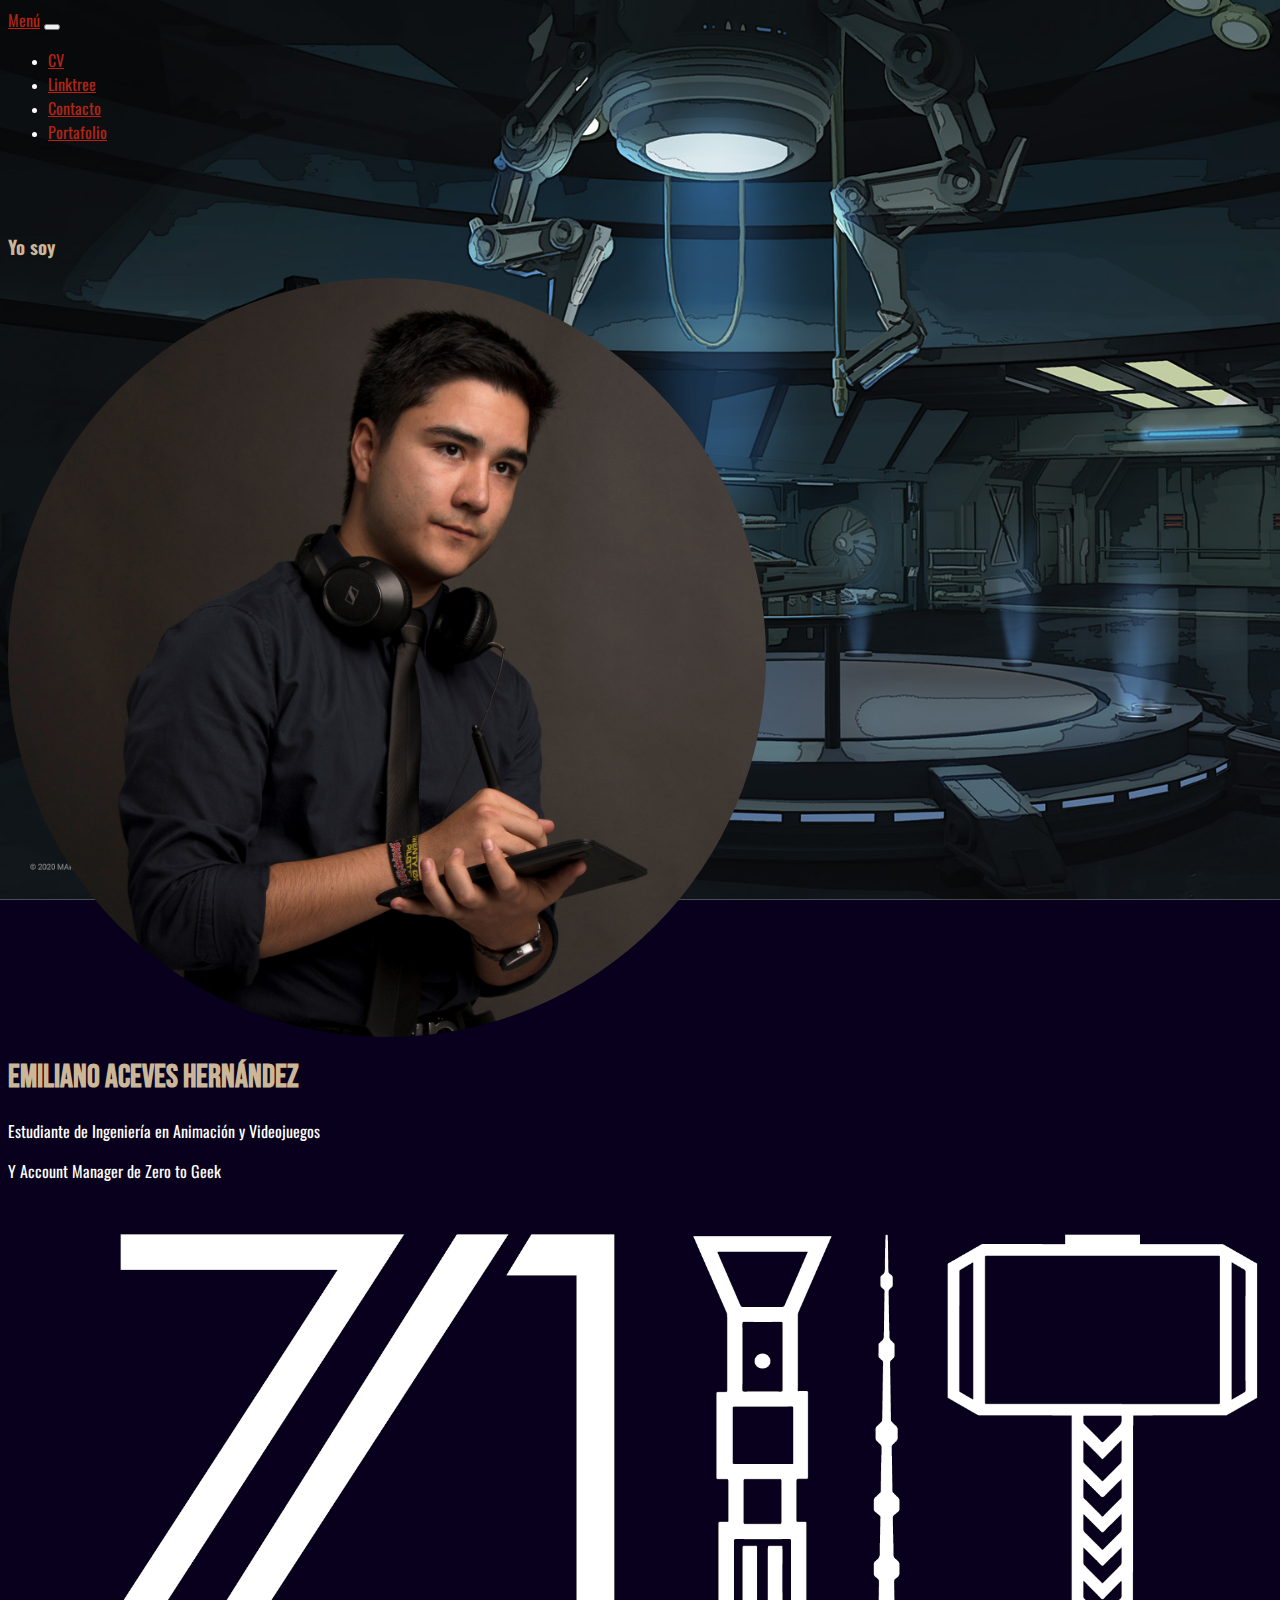
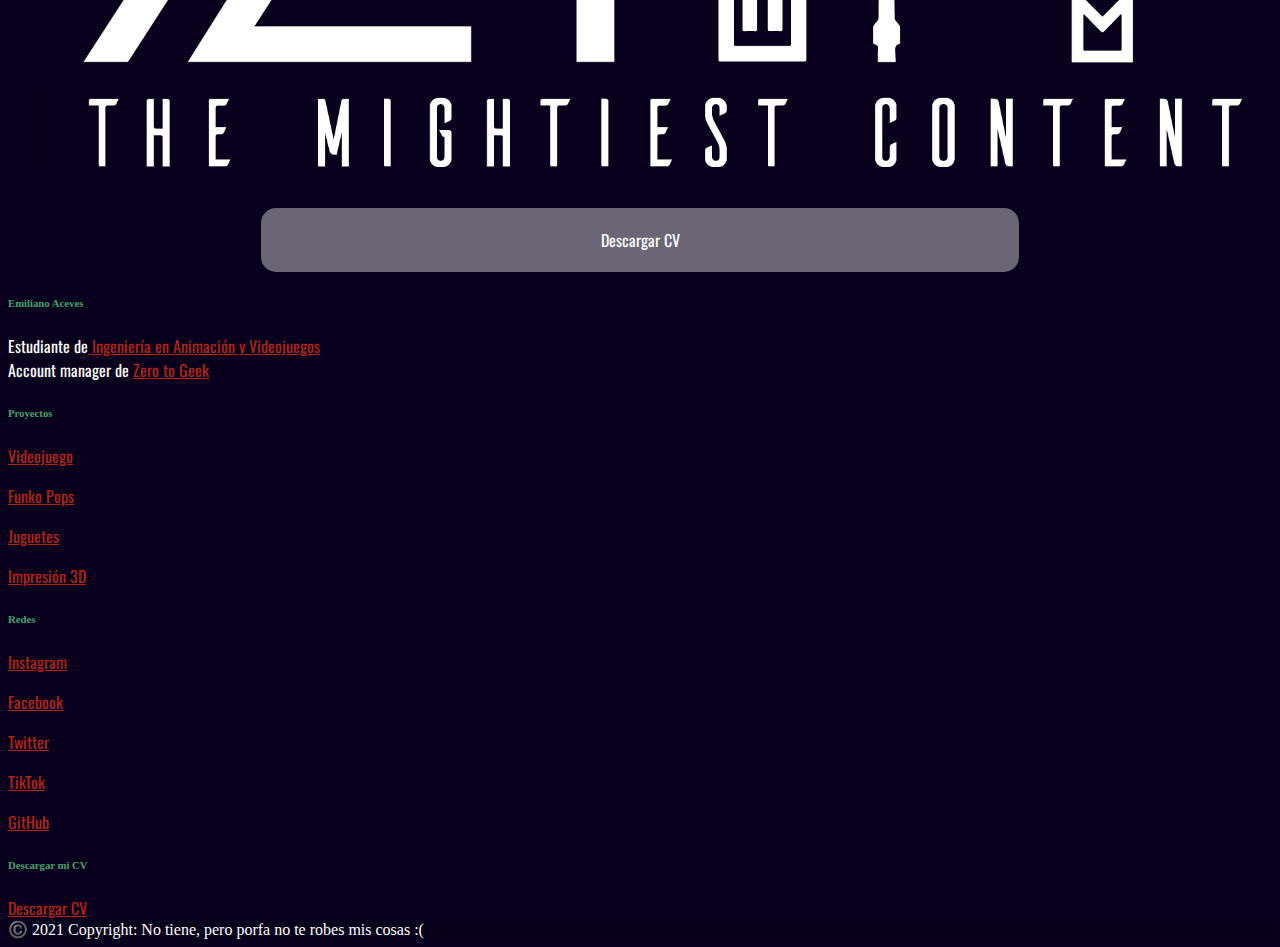
<file: index.html>
<!DOCTYPE html>
<html lang="en">
  <head>
    <meta charset="utf-8" />
    <meta name="viewport" content="width=device-width, initial-scale=1" />

    <link
      href="https://cdn.jsdelivr.net/npm/bootstrap@5.1.1/dist/css/bootstrap.min.css"
      rel="stylesheet"
      integrity="sha384-F3w7mX95PdgyTmZZMECAngseQB83DfGTowi0iMjiWaeVhAn4FJkqJByhZMI3AhiU"
      crossorigin="anonymous"
    />
    <link rel="stylesheet" href="css/styles.css" />
    <title>Emiliano Aceves Hernández</title>
  </head>
  <link rel="icon" type="image/png" href="img/Z02_geek.png" id="icono" />
  <body>
      <nav class="navbar navbar-expand-md bg-dark navbar-dark">
          <div class="container-fluid">
            <a class="navbar-brand" href="#">Menú</a>
            <button class="navbar-toggler" type="button" data-bs-toggle="collapse" data-bs-target="#navbarNav" aria-controls="navbarNav" aria-expanded="false" aria-label="Toggle navigation">
                <span class="navbar-toggler-icon"></span>
              </button>
              <div class="collapse navbar-collapse" id="navbarNav">
                <ul class="navbar-nav">
                  <li class="nav-item">
                      <a class="nav-link" href="pages/cv.html">CV</a>
                  </li>
                  <li class="nav-item">
                      <a class="nav-link" href="pages/links.html">Linktree</a>
                  </li>
                  <li class="nav-item">
                      <a class="nav-link" href="pages/contact.html">Contacto</a>
                  </li>
                  <li class="nav-item">
                      <a class="nav-link" href="pages/portfolio.html">Portafolio</a>
                  </li>
              </ul>
            </div>
          </div>
        </nav>
  </br>
</br>
    <div class="container-fluid">
      <div class="container">
        <div class="row">
          <div class="col-md-5">
            <br />
            <h3>Yo soy</h3>
            <img src="img/Graduados-96.jpg" id="perfil" />
            <h1>Emiliano Aceves Hernández</h1>
            <p>Estudiante de Ingeniería en Animación y Videojuegos</p>
            <p>Y Account Manager de Zero to Geek</p>
          </div>
          <div class="col-md-7">
            <img src="img/LogoZ02Geek.png" id="logo" />
            <br />
            <a href="pdfs/MiCV.pdf" download id="CVdescargar">
              Descargar CV
              </a>
          </div>
        </div>
      </div>
    </div>
    <footer class="text-center text-lg-start bg-dark text-muted">
        <section class="">
          <div class="container text-center text-md-start mt-5">
            <div class="row mt-3">
              <div class="col-md-3 col-lg-4 col-xl-3 mx-auto mb-4">
                <h6 class="text-uppercase fw-bold mb-4">
                  <i class="fas fa-gem me-3"></i>Emiliano Aceves
                </h6>
                <p>
                    Estudiante de<a
                    href="https://www.up.edu.mx/es/licenciatura/mex/ingenieria-en-animacion-y-videojuegos"
                    target="_blank"
                    class="text-reset"
                    > Ingeniería en Animación y Videojuegos</a
                  > </br> Account manager de <a
                  href="https://instagram.com/z02_geek?utm_medium=copy_link"
                  target="_blank"
                  class="text-reset"
                  >Zero to Geek</a
                >
                </p>
              </div>
              <div class="col-md-2 col-lg-2 col-xl-2 mx-auto mb-4">
                <h6 class="text-uppercase fw-bold mb-4">
                  Proyectos
                </h6>
                <p>
                  <a href="pages/huasteca.html" class="text-reset">Videojuego</a>
                </p>
                <p>
                  <a href="pages/funko.html" class="text-reset">Funko Pops</a>
                </p>
                <p>
                  <a href="pages/juguetes.html" class="text-reset">Juguetes</a>
                </p>
                <p>
                  <a href="pages/impresion.html" class="text-reset">Impresión 3D</a>
                </p>
              </div>
              <div class="col-md-3 col-lg-2 col-xl-2 mx-auto mb-4">
                <!-- Links -->
                <h6 class="text-uppercase fw-bold mb-4">
                  Redes
                </h6>
                <p>
                  <a href="https://instagram.com/z02_geek?utm_medium=copy_link" target="_blank" class="text-reset">Instagram</a>
                </p>
                <p>
                  <a href="https://www.facebook.com/Zero-to-Geek-100413785680915/" target="_blank" class="text-reset">Facebook</a>
                </p>
                <p>
                  <a href="https://twitter.com/z02_geek" target="_blank" class="text-reset">Twitter</a>
                </p>
                <p>
                  <a href="https://www.tiktok.com/@z02_geek?lang=es" target="_blank" class="text-reset">TikTok</a>
                </p>
                <p>
                  <a href="https://github.com/NanoAceves" target="_blank" class="text-reset">GitHub</a>
                </p>
              </div>
              <div class="col-md-4 col-lg-3 col-xl-3 mx-auto mb-md-0 mb-4">
                <h6 class="text-uppercase fw-bold mb-4">
                  Descargar mi CV
                </h6>
                <a href="pdfs/MiCV.pdf" class="text-reset" download>
                  Descargar CV
                  </a>
              </div>
            </div>
          </div>
        </section>
        <div class="text-center p-4" style="background-color: rgba(0, 0, 0, 0.05);">
          ©️ 2021 Copyright: No tiene, pero porfa no te robes mis cosas :(
        </div>
      </footer>
    <script
      src="https://cdn.jsdelivr.net/npm/bootstrap@5.1.1/dist/js/bootstrap.bundle.min.js"
      integrity="sha384-/bQdsTh/da6pkI1MST/rWKFNjaCP5gBSY4sEBT38Q/9RBh9AH40zEOg7Hlq2THRZ"
      crossorigin="anonymous"
    ></script>
  </body>
</html>
</file>
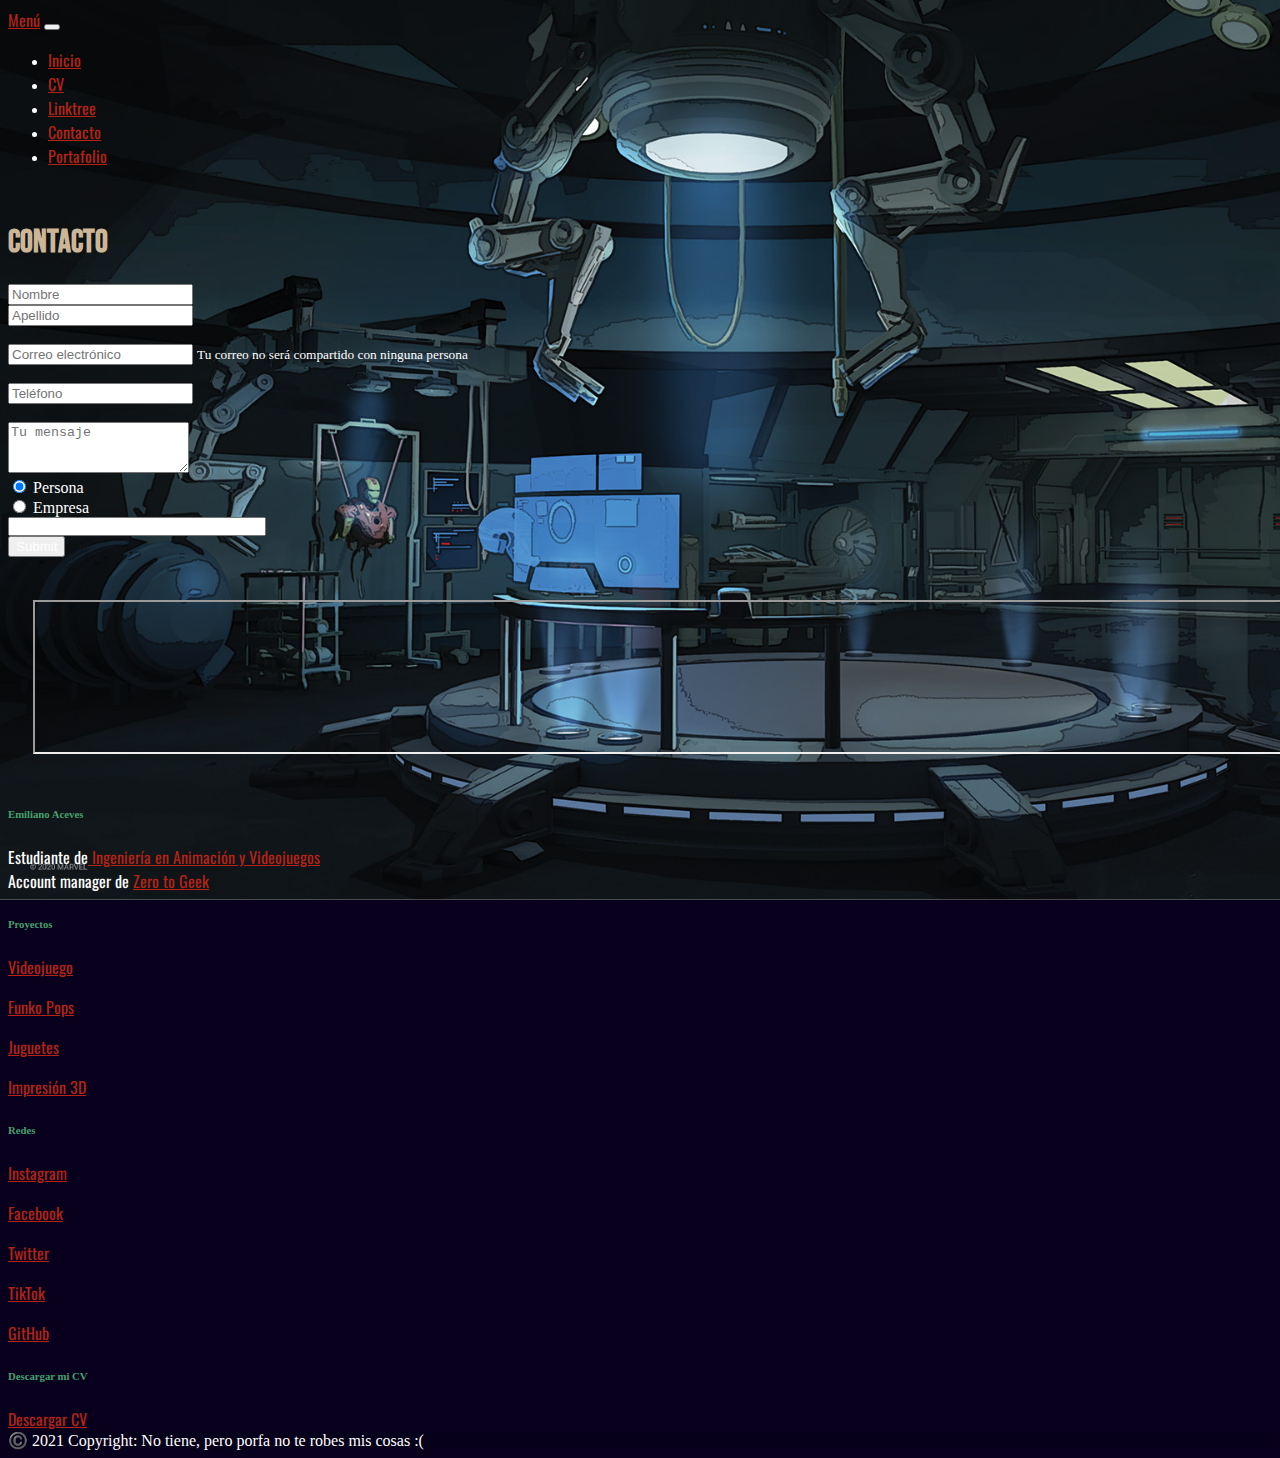
<file: pages/contact.html>
<!DOCTYPE html>
<html lang="en">
  <head>
    <meta charset="utf-8" />
    <meta name="viewport" content="width=device-width, initial-scale=1" />

    <link
      href="https://cdn.jsdelivr.net/npm/bootstrap@5.1.1/dist/css/bootstrap.min.css"
      rel="stylesheet"
      integrity="sha384-F3w7mX95PdgyTmZZMECAngseQB83DfGTowi0iMjiWaeVhAn4FJkqJByhZMI3AhiU"
      crossorigin="anonymous"
    />
    <link rel="stylesheet" href="../css/styles.css" />
    <title>Nano | Contacto</title>
    <link rel="icon" type="image/png" href="../img/Z02_geek.png" id="icono" />
  </head>
  <link rel="icon" type="image/png" href="img/Z02_geek.png" id="icono" />
  <body>
      <nav class="navbar navbar-expand-md bg-dark navbar-dark">
          <div class="container-fluid">
            <a class="navbar-brand" href="#">Menú</a>
            <button class="navbar-toggler" type="button" data-bs-toggle="collapse" data-bs-target="#navbarNav" aria-controls="navbarNav" aria-expanded="false" aria-label="Toggle navigation">
                <span class="navbar-toggler-icon"></span>
              </button>
              <div class="collapse navbar-collapse" id="navbarNav">
                <ul class="navbar-nav">
                    <li class="nav-item">
                        <a class="nav-link" href="../index.html">Inicio</a>
                    </li>
                  <li class="nav-item">
                      <a class="nav-link" href="cv.html">CV</a>
                  </li>
                  <li class="nav-item">
                      <a class="nav-link" href="links.html">Linktree</a>
                  </li>
                  <li class="nav-item">
                      <a class="nav-link" href="#">Contacto</a>
                  </li>
                  <li class="nav-item">
                      <a class="nav-link" href="portfolio.html">Portafolio</a>
                  </li>
              </ul>
            </div>
          </div>
        </nav>
      </br>
    <h1>Contacto</h1>
    <form>
      <div class="container-fluid">
      <div class="row">
        <div class="col-md-4">
          <input type="text" class="form-control" placeholder="Nombre" required/>
        </div>
        <div class="col-md-4">
          <input type="text" class="form-control" placeholder="Apellido" required/>
        </div>
      </div>
      <br>
      <div class="row">
          <div class="col-md-8">
              <div class="form-group">
                  <input
                    type="email"
                    class="form-control"
                    id="exampleInputEmail1"
                    aria-describedby="emailHelp"
                    placeholder="Correo electrónico"
                    required
                  />
                  <small id="emailHelp" class="form-text text-muted"
                    >Tu correo no será compartido con ninguna persona</small
                  >
            </div>  
      </div>
    </div>
    </br>
    <div class="row">
        <div class="col-md-8">
            <input type="text" class="form-control" placeholder="Teléfono" required/>
        </div>
    </div>
    <div class="row">
      <div class="col-md-8">
          <div class="form-group">
          </br>
              <textarea class="form-control" id="exampleFormControlTextarea1" rows="3" placeholder="Tu mensaje"></textarea>
            </div>
        </div>
      </div>
      </div>
      <div class="container-fluid">
          <div class="form-check">
              <input class="form-check-input" type="radio" name="gridRadios" id="gridRadios1" value="option1" checked>
              <label class="form-check-label" for="gridRadios1">
                Persona
              </label>
            </div>
            <div class="form-check">
              <input class="form-check-input" type="radio" name="gridRadios" id="gridRadios2" value="option2">
              <label class="form-check-label" for="gridRadios2">
                Empresa
              </label>
            </div>
        <div class="form-group col-md-4">
            <select id="inputState" class="form-control">
              <option selected>Escoge tu país...</option>
              <option value="AF">Afganistán</option>
<option value="AL">Albania</option>
<option value="DE">Alemania</option>
<option value="AD">Andorra</option>
<option value="AO">Angola</option>
<option value="AI">Anguilla</option>
<option value="AQ">Antártida</option>
<option value="AG">Antigua y Barbuda</option>
<option value="AN">Antillas Holandesas</option>
<option value="SA">Arabia Saudí</option>
<option value="DZ">Argelia</option>
<option value="AR">Argentina</option>
<option value="AM">Armenia</option>
<option value="AW">Aruba</option>
<option value="AU">Australia</option>
<option value="AT">Austria</option>
<option value="AZ">Azerbaiyán</option>
<option value="BS">Bahamas</option>
<option value="BH">Bahrein</option>
<option value="BD">Bangladesh</option>
<option value="BB">Barbados</option>
<option value="BE">Bélgica</option>
<option value="BZ">Belice</option>
<option value="BJ">Benin</option>
<option value="BM">Bermudas</option>
<option value="BY">Bielorrusia</option>
<option value="MM">Birmania</option>
<option value="BO">Bolivia</option>
<option value="BA">Bosnia y Herzegovina</option>
<option value="BW">Botswana</option>
<option value="BR">Brasil</option>
<option value="BN">Brunei</option>
<option value="BG">Bulgaria</option>
<option value="BF">Burkina Faso</option>
<option value="BI">Burundi</option>
<option value="BT">Bután</option>
<option value="CV">Cabo Verde</option>
<option value="KH">Camboya</option>
<option value="CM">Camerún</option>
<option value="CA">Canadá</option>
<option value="TD">Chad</option>
<option value="CL">Chile</option>
<option value="CN">China</option>
<option value="CY">Chipre</option>
<option value="VA">Ciudad del Vaticano (Santa Sede)</option>
<option value="CO">Colombia</option>
<option value="KM">Comores</option>
<option value="CG">Congo</option>
<option value="CD">Congo, República Democrática del</option>
<option value="KR">Corea</option>
<option value="KP">Corea del Norte</option>
<option value="CI">Costa de Marfíl</option>
<option value="CR">Costa Rica</option>
<option value="HR">Croacia (Hrvatska)</option>
<option value="CU">Cuba</option>
<option value="DK">Dinamarca</option>
<option value="DJ">Djibouti</option>
<option value="DM">Dominica</option>
<option value="EC">Ecuador</option>
<option value="EG">Egipto</option>
<option value="SV">El Salvador</option>
<option value="AE">Emiratos Árabes Unidos</option>
<option value="ER">Eritrea</option>
<option value="SI">Eslovenia</option>
<option value="ES">España</option>
<option value="US">Estados Unidos</option>
<option value="EE">Estonia</option>
<option value="ET">Etiopía</option>
<option value="FJ">Fiji</option>
<option value="PH">Filipinas</option>
<option value="FI">Finlandia</option>
<option value="FR">Francia</option>
<option value="GA">Gabón</option>
<option value="GM">Gambia</option>
<option value="GE">Georgia</option>
<option value="GH">Ghana</option>
<option value="GI">Gibraltar</option>
<option value="GD">Granada</option>
<option value="GR">Grecia</option>
<option value="GL">Groenlandia</option>
<option value="GP">Guadalupe</option>
<option value="GU">Guam</option>
<option value="GT">Guatemala</option>
<option value="GY">Guayana</option>
<option value="GF">Guayana Francesa</option>
<option value="GN">Guinea</option>
<option value="GQ">Guinea Ecuatorial</option>
<option value="GW">Guinea-Bissau</option>
<option value="HT">Haití</option>
<option value="HN">Honduras</option>
<option value="HU">Hungría</option>
<option value="IN">India</option>
<option value="ID">Indonesia</option>
<option value="IQ">Irak</option>
<option value="IR">Irán</option>
<option value="IE">Irlanda</option>
<option value="BV">Isla Bouvet</option>
<option value="CX">Isla de Christmas</option>
<option value="IS">Islandia</option>
<option value="KY">Islas Caimán</option>
<option value="CK">Islas Cook</option>
<option value="CC">Islas de Cocos o Keeling</option>
<option value="FO">Islas Faroe</option>
<option value="HM">Islas Heard y McDonald</option>
<option value="FK">Islas Malvinas</option>
<option value="MP">Islas Marianas del Norte</option>
<option value="MH">Islas Marshall</option>
<option value="UM">Islas menores de Estados Unidos</option>
<option value="PW">Islas Palau</option>
<option value="SB">Islas Salomón</option>
<option value="SJ">Islas Svalbard y Jan Mayen</option>
<option value="TK">Islas Tokelau</option>
<option value="TC">Islas Turks y Caicos</option>
<option value="VI">Islas Vírgenes (EEUU)</option>
<option value="VG">Islas Vírgenes (Reino Unido)</option>
<option value="WF">Islas Wallis y Futuna</option>
<option value="IL">Israel</option>
<option value="IT">Italia</option>
<option value="JM">Jamaica</option>
<option value="JP">Japón</option>
<option value="JO">Jordania</option>
<option value="KZ">Kazajistán</option>
<option value="KE">Kenia</option>
<option value="KG">Kirguizistán</option>
<option value="KI">Kiribati</option>
<option value="KW">Kuwait</option>
<option value="LA">Laos</option>
<option value="LS">Lesotho</option>
<option value="LV">Letonia</option>
<option value="LB">Líbano</option>
<option value="LR">Liberia</option>
<option value="LY">Libia</option>
<option value="LI">Liechtenstein</option>
<option value="LT">Lituania</option>
<option value="LU">Luxemburgo</option>
<option value="MK">Macedonia, Ex-República Yugoslava de</option>
<option value="MG">Madagascar</option>
<option value="MY">Malasia</option>
<option value="MW">Malawi</option>
<option value="MV">Maldivas</option>
<option value="ML">Malí</option>
<option value="MT">Malta</option>
<option value="MA">Marruecos</option>
<option value="MQ">Martinica</option>
<option value="MU">Mauricio</option>
<option value="MR">Mauritania</option>
<option value="YT">Mayotte</option>
<option value="MX">México</option>
<option value="FM">Micronesia</option>
<option value="MD">Moldavia</option>
<option value="MC">Mónaco</option>
<option value="MN">Mongolia</option>
<option value="MS">Montserrat</option>
<option value="MZ">Mozambique</option>
<option value="NA">Namibia</option>
<option value="NR">Nauru</option>
<option value="NP">Nepal</option>
<option value="NI">Nicaragua</option>
<option value="NE">Níger</option>
<option value="NG">Nigeria</option>
<option value="NU">Niue</option>
<option value="NF">Norfolk</option>
<option value="NO">Noruega</option>
<option value="NC">Nueva Caledonia</option>
<option value="NZ">Nueva Zelanda</option>
<option value="OM">Omán</option>
<option value="NL">Países Bajos</option>
<option value="PA">Panamá</option>
<option value="PG">Papúa Nueva Guinea</option>
<option value="PK">Paquistán</option>
<option value="PY">Paraguay</option>
<option value="PE">Perú</option>
<option value="PN">Pitcairn</option>
<option value="PF">Polinesia Francesa</option>
<option value="PL">Polonia</option>
<option value="PT">Portugal</option>
<option value="PR">Puerto Rico</option>
<option value="QA">Qatar</option>
<option value="UK">Reino Unido</option>
<option value="CF">República Centroafricana</option>
<option value="CZ">República Checa</option>
<option value="ZA">República de Sudáfrica</option>
<option value="DO">República Dominicana</option>
<option value="SK">República Eslovaca</option>
<option value="RE">Reunión</option>
<option value="RW">Ruanda</option>
<option value="RO">Rumania</option>
<option value="RU">Rusia</option>
<option value="EH">Sahara Occidental</option>
<option value="KN">Saint Kitts y Nevis</option>
<option value="WS">Samoa</option>
<option value="AS">Samoa Americana</option>
<option value="SM">San Marino</option>
<option value="VC">San Vicente y Granadinas</option>
<option value="SH">Santa Helena</option>
<option value="LC">Santa Lucía</option>
<option value="ST">Santo Tomé y Príncipe</option>
<option value="SN">Senegal</option>
<option value="SC">Seychelles</option>
<option value="SL">Sierra Leona</option>
<option value="SG">Singapur</option>
<option value="SY">Siria</option>
<option value="SO">Somalia</option>
<option value="LK">Sri Lanka</option>
<option value="PM">St Pierre y Miquelon</option>
<option value="SZ">Suazilandia</option>
<option value="SD">Sudán</option>
<option value="SE">Suecia</option>
<option value="CH">Suiza</option>
<option value="SR">Surinam</option>
<option value="TH">Tailandia</option>
<option value="TW">Taiwán</option>
<option value="TZ">Tanzania</option>
<option value="TJ">Tayikistán</option>
<option value="TF">Territorios franceses del Sur</option>
<option value="TP">Timor Oriental</option>
<option value="TG">Togo</option>
<option value="TO">Tonga</option>
<option value="TT">Trinidad y Tobago</option>
<option value="TN">Túnez</option>
<option value="TM">Turkmenistán</option>
<option value="TR">Turquía</option>
<option value="TV">Tuvalu</option>
<option value="UA">Ucrania</option>
<option value="UG">Uganda</option>
<option value="UY">Uruguay</option>
<option value="UZ">Uzbekistán</option>
<option value="VU">Vanuatu</option>
<option value="VE">Venezuela</option>
<option value="VN">Vietnam</option>
<option value="YE">Yemen</option>
<option value="YU">Yugoslavia</option>
<option value="ZM">Zambia</option>
<option value="ZW">Zimbabue</option>
            </select>
            <br>
      <button type="submit" class="btn btn-primary">Submit</button>
          </div>
          </div>
        
    </div>
    </form>
  </br>
  <div class="container-fluid">
      <div class="row">
        <div class="col-md-8">
            <iframe src="https://www.google.com/maps/embed?pb=!1m18!1m12!1m3!1d3762.803391486946!2d-99.16739408587058!3d19.42089904608896!2m3!1f0!2f0!3f0!3m2!1i1024!2i768!4f13.1!3m3!1m2!1s0x85d1ff379cf4172d%3A0xe519f1d54ab73376!2sLib%C3%A9lula%2C%20Av%20Oaxaca%2046%2C%20Roma%20Nte.%2C%20Cuauht%C3%A9moc%2C%2006700%20Ciudad%20de%20M%C3%A9xico%2C%20CDMX!5e0!3m2!1ses-419!2smx!4v1631844658477!5m2!1ses-419!2smx" allowfullscreen="" loading="lazy" id="animaciones"></iframe>
          </br>
        </div>
    </div>
  </div>
  <footer class="text-center text-lg-start bg-dark text-muted">
      <section class="">
        <div class="container text-center text-md-start mt-5">
          <div class="row mt-3">
            <div class="col-md-3 col-lg-4 col-xl-3 mx-auto mb-4">
              <h6 class="text-uppercase fw-bold mb-4">
                <i class="fas fa-gem me-3"></i>Emiliano Aceves
              </h6>
              <p>
                  Estudiante de<a
                  href="https://www.up.edu.mx/es/licenciatura/mex/ingenieria-en-animacion-y-videojuegos"
                  target="_blank"
                  class="text-reset"
                  > Ingeniería en Animación y Videojuegos</a
                > </br> Account manager de <a
                href="https://instagram.com/z02_geek?utm_medium=copy_link"
                target="_blank"
                class="text-reset"
                >Zero to Geek</a
              >
              </p>
            </div>
            <div class="col-md-2 col-lg-2 col-xl-2 mx-auto mb-4">
              <h6 class="text-uppercase fw-bold mb-4">
                Proyectos
              </h6>
              <p>
                <a href="huasteca.html" class="text-reset">Videojuego</a>
              </p>
              <p>
                <a href="funko" class="text-reset">Funko Pops</a>
              </p>
              <p>
                <a href="juguetes.html" class="text-reset">Juguetes</a>
              </p>
              <p>
                <a href="impresion.html" class="text-reset">Impresión 3D</a>
              </p>
            </div>
            <div class="col-md-3 col-lg-2 col-xl-2 mx-auto mb-4">
              <!-- Links -->
              <h6 class="text-uppercase fw-bold mb-4">
                Redes
              </h6>
              <p>
                <a href="https://instagram.com/z02_geek?utm_medium=copy_link" target="_blank" class="text-reset">Instagram</a>
              </p>
              <p>
                <a href="https://www.facebook.com/Zero-to-Geek-100413785680915/" target="_blank" class="text-reset">Facebook</a>
              </p>
              <p>
                <a href="https://twitter.com/z02_geek" target="_blank" class="text-reset">Twitter</a>
              </p>
              <p>
                <a href="https://www.tiktok.com/@z02_geek?lang=es" target="_blank" class="text-reset">TikTok</a>
              </p>
              <p>
                <a href="https://github.com/NanoAceves" target="_blank" class="text-reset">GitHub</a>
              </p>
            </div>
            <div class="col-md-4 col-lg-3 col-xl-3 mx-auto mb-md-0 mb-4">
              <h6 class="text-uppercase fw-bold mb-4">
                Descargar mi CV
              </h6>
              <a href="../pdfs/MiCV.pdf" class="text-reset" download>
                Descargar CV
                </a>
            </div>
          </div>
        </div>
      </section>
      <div class="text-center p-4" style="background-color: rgba(0, 0, 0, 0.05);">
        ©️ 2021 Copyright: No tiene, pero porfa no te robes mis cosas :(
      </div>
    </footer>
    <script
      src="https://cdn.jsdelivr.net/npm/bootstrap@5.1.1/dist/js/bootstrap.bundle.min.js"
      integrity="sha384-/bQdsTh/da6pkI1MST/rWKFNjaCP5gBSY4sEBT38Q/9RBh9AH40zEOg7Hlq2THRZ"
      crossorigin="anonymous"
    ></script>
  </body>
</html>
</file>
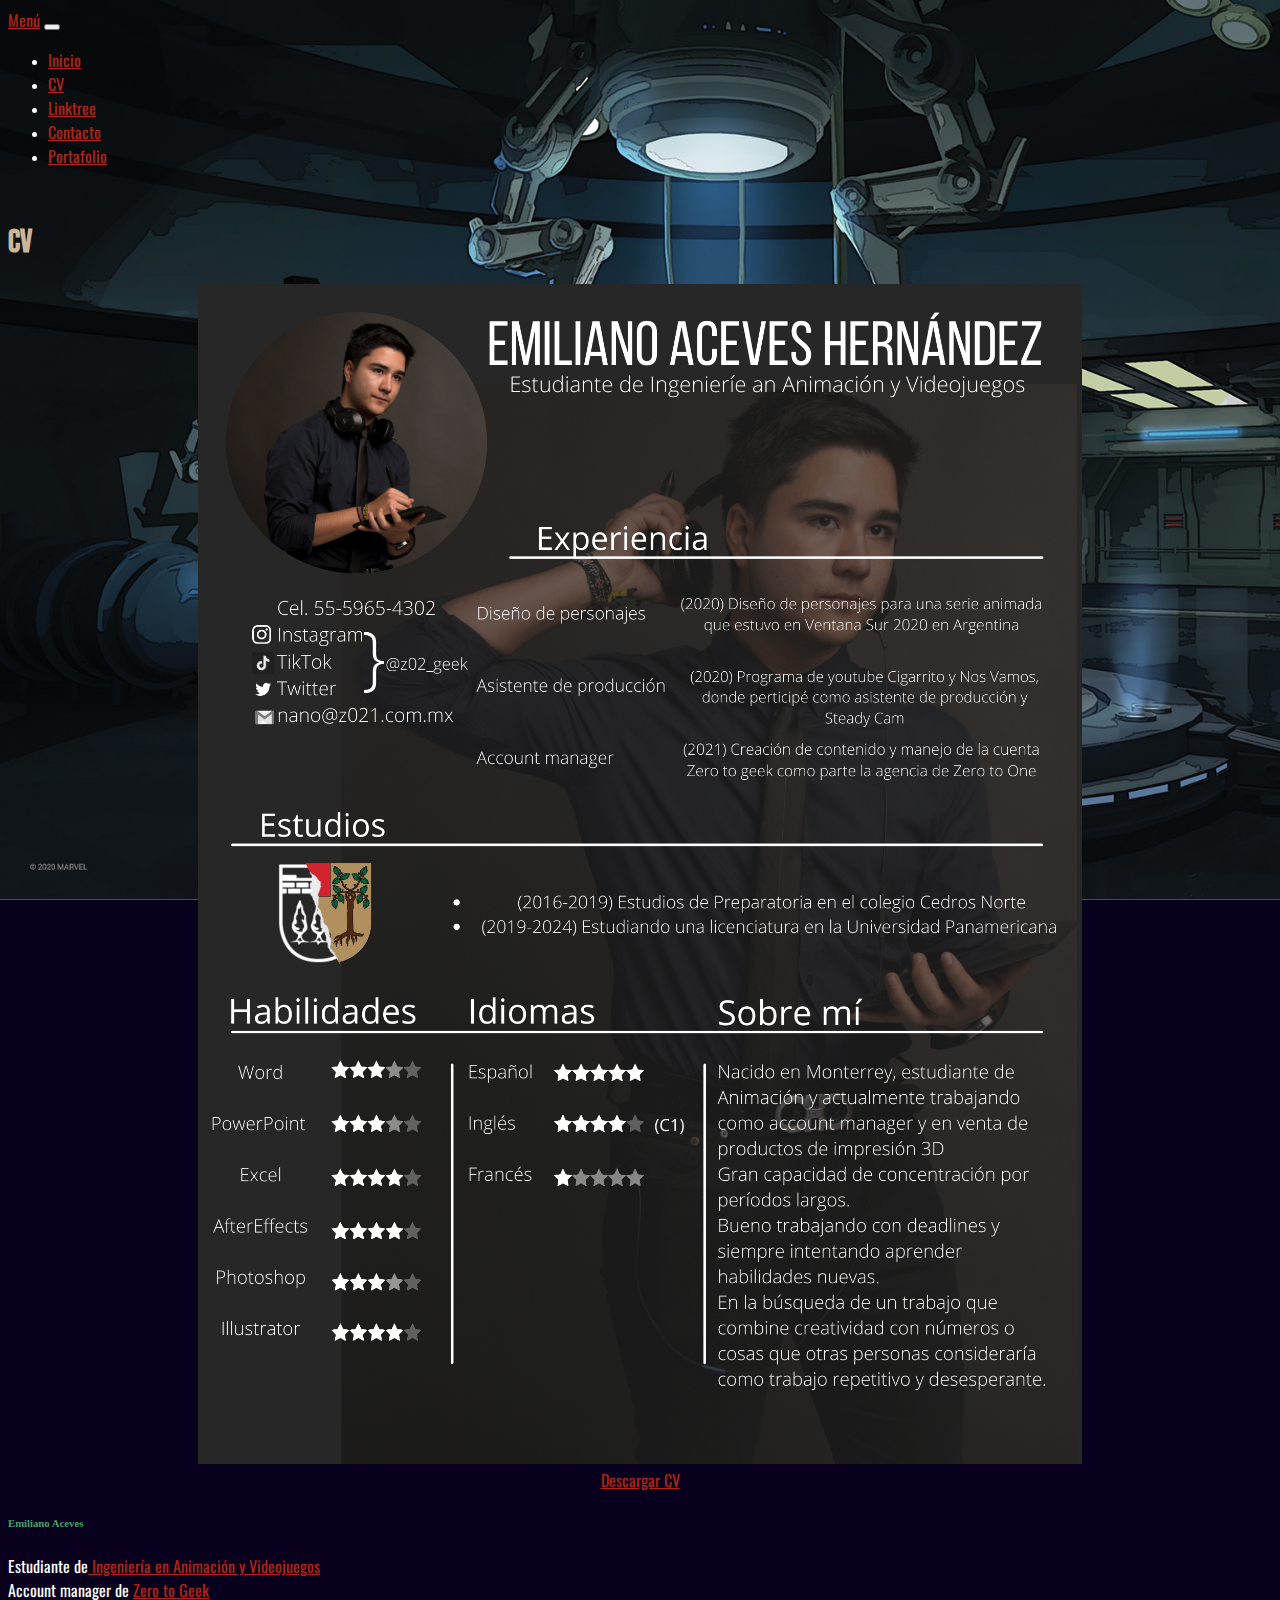
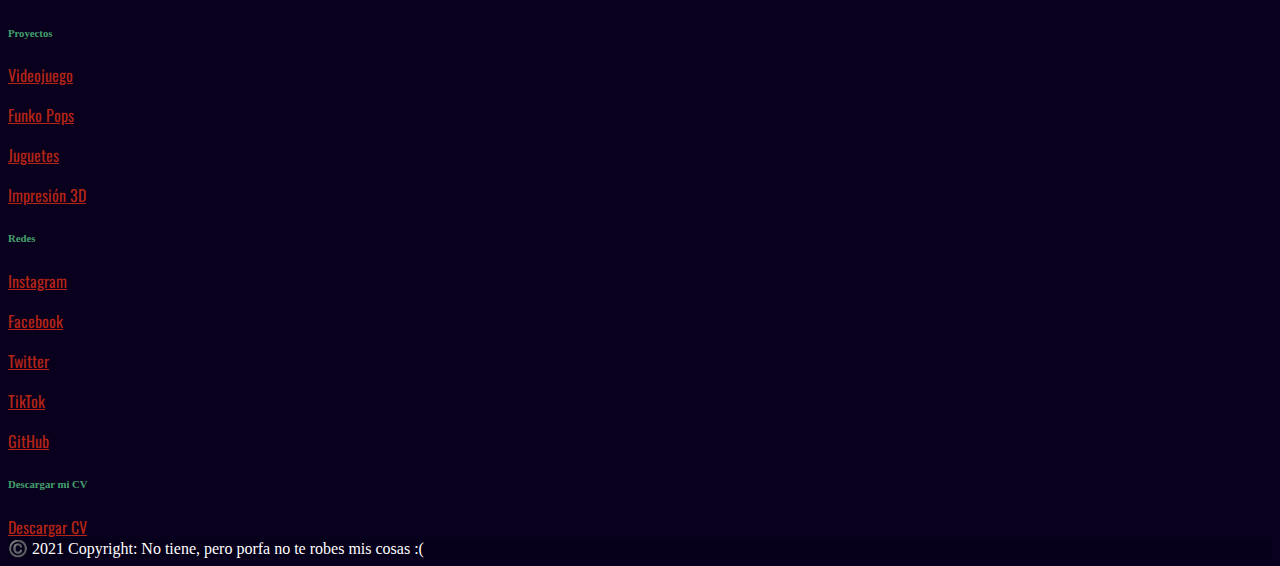
<file: pages/cv.html>
<!DOCTYPE html>
<html lang="en">
  
    <link
      href="https://cdn.jsdelivr.net/npm/bootstrap@5.1.1/dist/css/bootstrap.min.css"
      rel="stylesheet"
      integrity="sha384-F3w7mX95PdgyTmZZMECAngseQB83DfGTowi0iMjiWaeVhAn4FJkqJByhZMI3AhiU"
      crossorigin="anonymous"
    />
    <link rel="stylesheet" href="../css/styles.css" />
    <meta charset="UTF-8" />
    <meta name="viewport" content="width=device-width, initial-scale=1.0" />
    <meta http-equiv="X-UA-Compatible" content="ie=edge" />
    <title>Nano | CV</title>
  </head>
  <link rel="icon" type="image/png" href="img/Z02_geek.png" />
  <body>
      <nav class="navbar navbar-expand-md bg-dark navbar-dark">
          <div class="container-fluid">
            <a class="navbar-brand" href="#">Menú</a>
            <button class="navbar-toggler" type="button" data-bs-toggle="collapse" data-bs-target="#navbarNav" aria-controls="navbarNav" aria-expanded="false" aria-label="Toggle navigation">
                <span class="navbar-toggler-icon"></span>
              </button>
              <div class="collapse navbar-collapse" id="navbarNav">
                <ul class="navbar-nav">
                    <li class="nav-item">
                        <a class="nav-link" href="../index.html">Inicio</a>
                    </li>
                  <li class="nav-item">
                      <a class="nav-link" href="#">CV</a>
                  </li>
                  <li class="nav-item">
                      <a class="nav-link" href="links.html">Linktree</a>
                  </li>
                  <li class="nav-item">
                      <a class="nav-link" href="contact.html">Contacto</a>
                  </li>
                  <li class="nav-item">
                      <a class="nav-link" href="portfolio.html">Portafolio</a>
                  </li>
              </ul>
            </div>
          </div>
        </nav>
        <div class="container-fluid">
        </br>
            <h1>CV</h1>
            <center>
                <img src="../img/CVpagina.png" alt="..." id="cvcv" />
            </br>
                <a href="../pdfs/MiCV.pdf" class="text-reset" download>
                  Descargar CV
                  </a>
            </center>
        </div>
    <footer class="text-center text-lg-start bg-dark text-muted">
        <section class="">
          <div class="container text-center text-md-start mt-5">
            <div class="row mt-3">
              <div class="col-md-3 col-lg-4 col-xl-3 mx-auto mb-4">
                <h6 class="text-uppercase fw-bold mb-4">
                  <i class="fas fa-gem me-3"></i>Emiliano Aceves
                </h6>
                <p>
                    Estudiante de<a
                    href="https://www.up.edu.mx/es/licenciatura/mex/ingenieria-en-animacion-y-videojuegos"
                    target="_blank"
                    class="text-reset"
                    > Ingeniería en Animación y Videojuegos</a
                  > </br> Account manager de <a
                  href="https://instagram.com/z02_geek?utm_medium=copy_link"
                  target="_blank"
                  class="text-reset"
                  >Zero to Geek</a
                >
                </p>
              </div>
              <div class="col-md-2 col-lg-2 col-xl-2 mx-auto mb-4">
                <h6 class="text-uppercase fw-bold mb-4">
                  Proyectos
                </h6>
                <p>
                  <a href="huasteca.html" class="text-reset">Videojuego</a>
                </p>
                <p>
                  <a href="funko" class="text-reset">Funko Pops</a>
                </p>
                <p>
                  <a href="juguetes.html" class="text-reset">Juguetes</a>
                </p>
                <p>
                  <a href="impresion.html" class="text-reset">Impresión 3D</a>
                </p>
              </div>
              <div class="col-md-3 col-lg-2 col-xl-2 mx-auto mb-4">
                <!-- Links -->
                <h6 class="text-uppercase fw-bold mb-4">
                  Redes
                </h6>
                <p>
                  <a href="https://instagram.com/z02_geek?utm_medium=copy_link" target="_blank" class="text-reset">Instagram</a>
                </p>
                <p>
                  <a href="https://www.facebook.com/Zero-to-Geek-100413785680915/" target="_blank" class="text-reset">Facebook</a>
                </p>
                <p>
                  <a href="https://twitter.com/z02_geek" target="_blank" class="text-reset">Twitter</a>
                </p>
                <p>
                  <a href="https://www.tiktok.com/@z02_geek?lang=es" target="_blank" class="text-reset">TikTok</a>
                </p>
                <p>
                  <a href="https://github.com/NanoAceves" target="_blank" class="text-reset">GitHub</a>
                </p>
              </div>
              <div class="col-md-4 col-lg-3 col-xl-3 mx-auto mb-md-0 mb-4">
                <h6 class="text-uppercase fw-bold mb-4">
                  Descargar mi CV
                </h6>
                <a href="../pdfs/MiCV.pdf" class="text-reset" download>
                  Descargar CV
                  </a>
              </div>
            </div>
          </div>
        </section>
        <div class="text-center p-4" style="background-color: rgba(0, 0, 0, 0.05);">
          ©️ 2021 Copyright: No tiene, pero porfa no te robes mis cosas :(
        </div>
      </footer>
  </body>
</html>
</file>
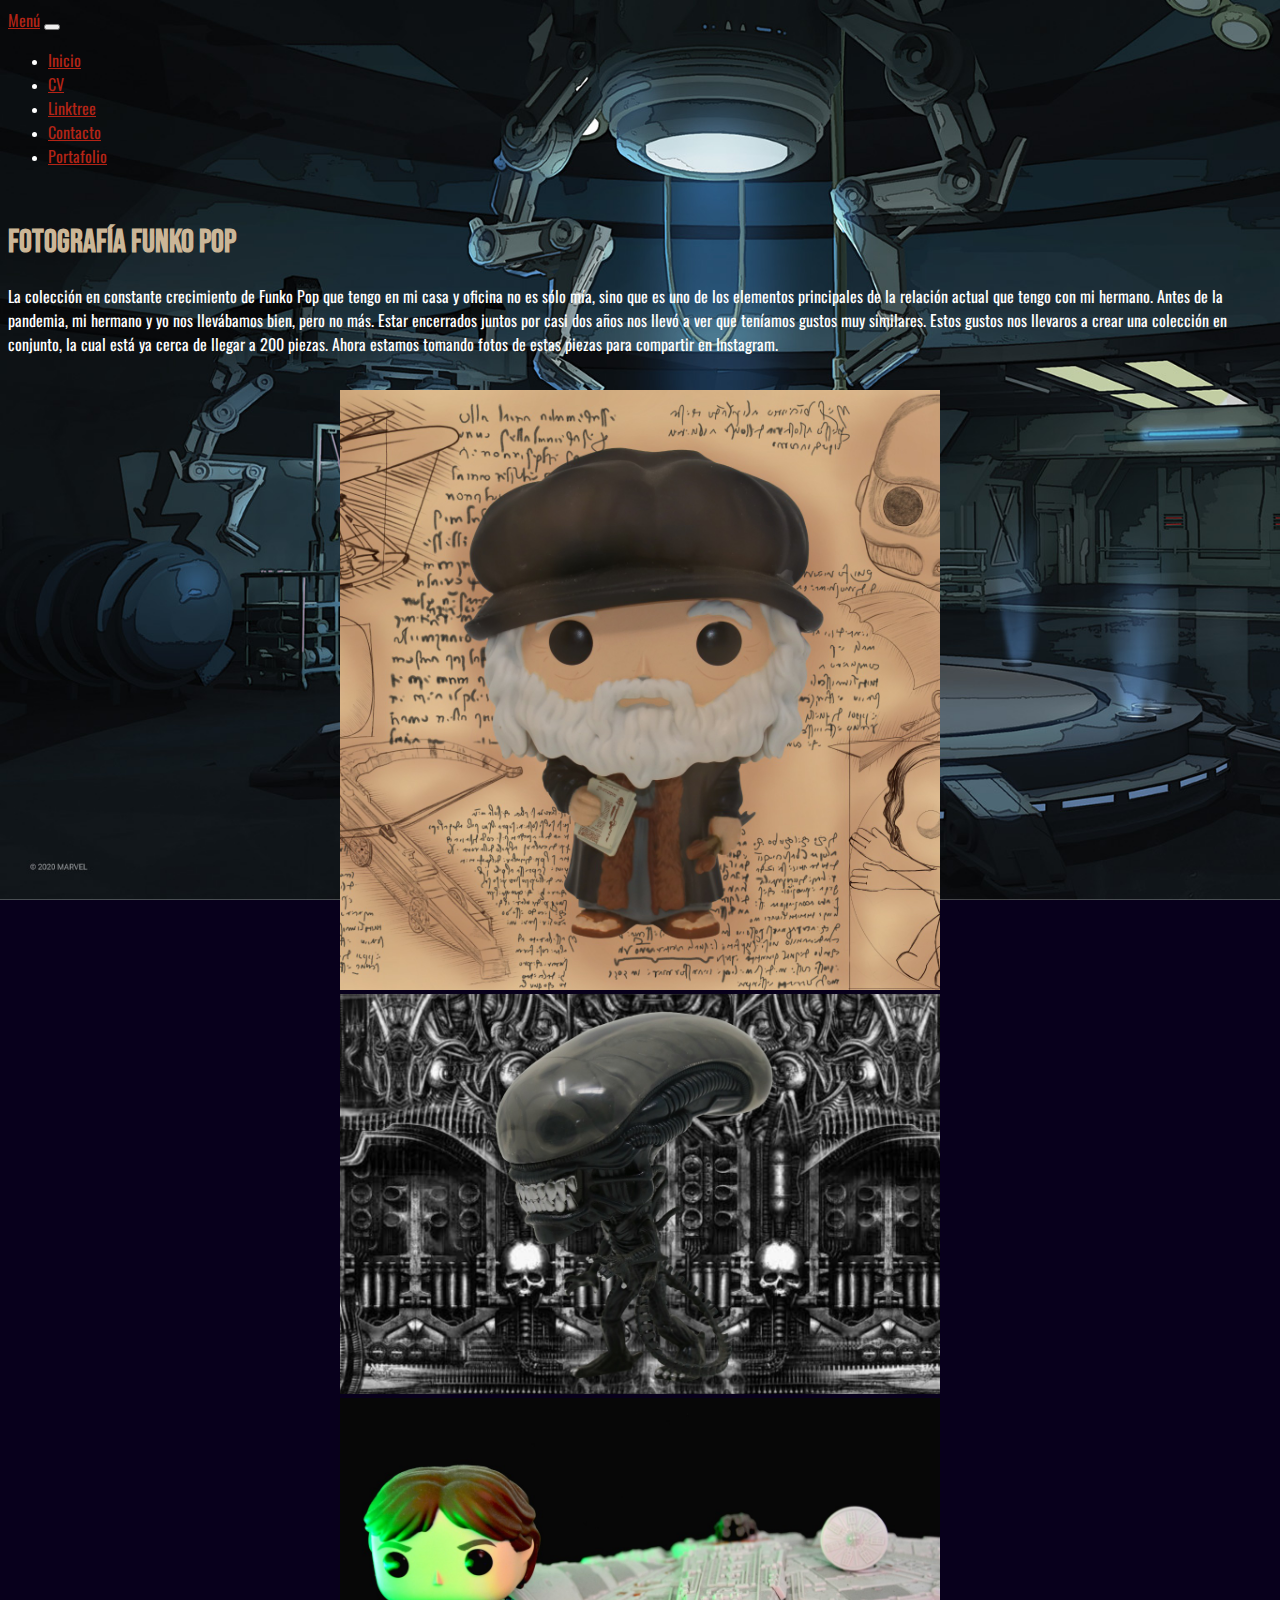
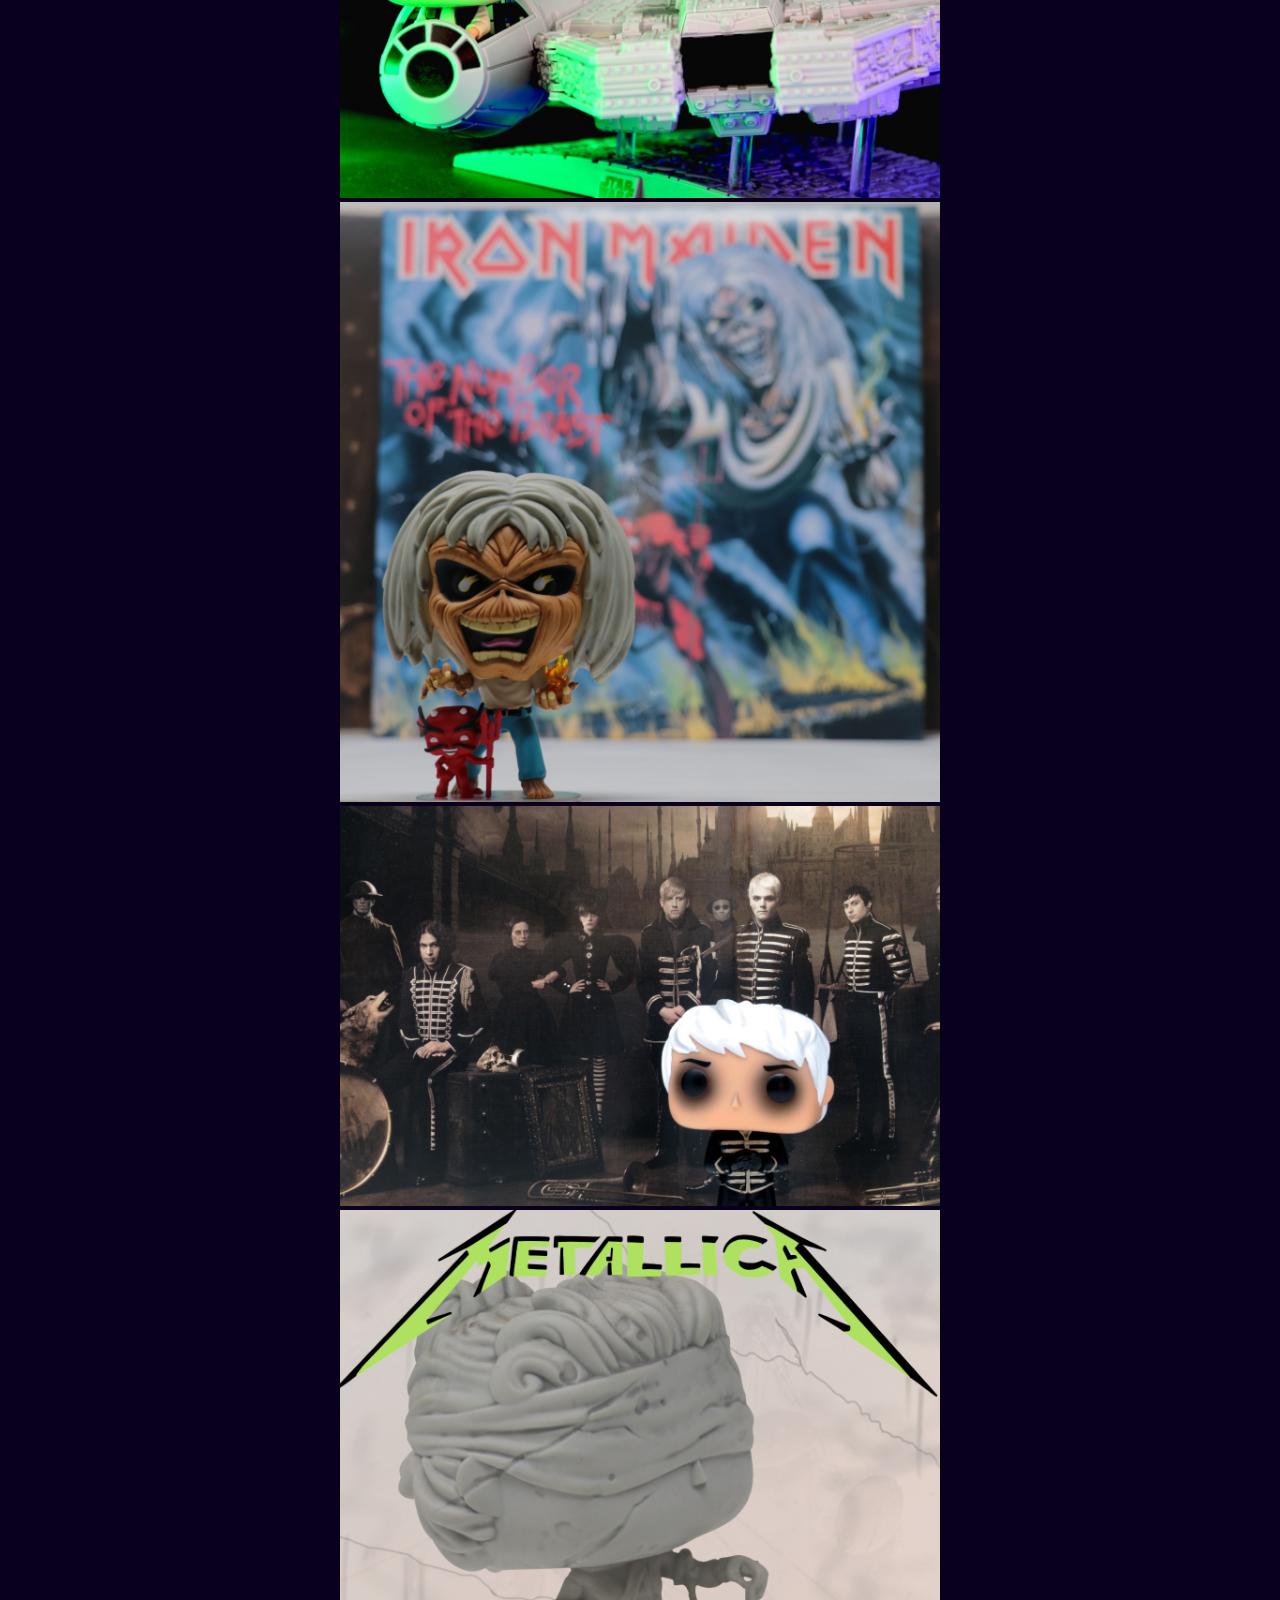
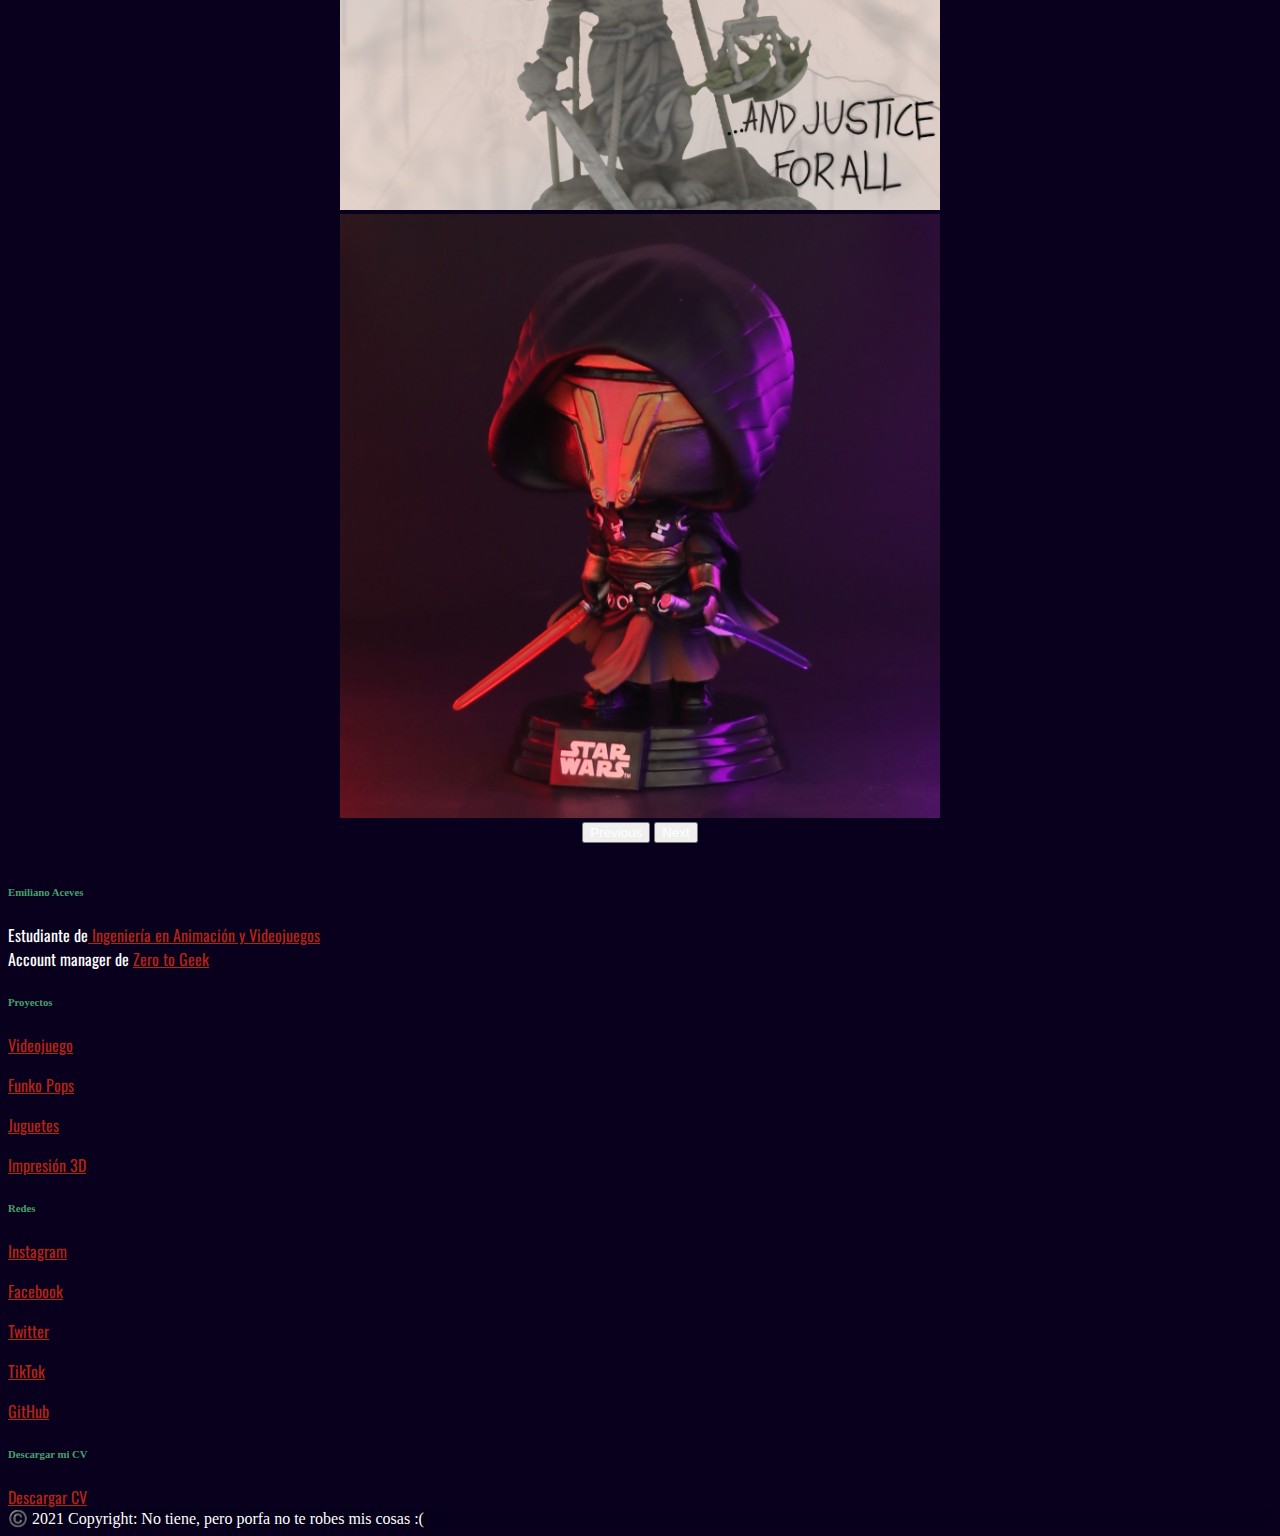
<file: pages/funko.html>
<!DOCTYPE html>
<html lang="en">
  <head>
    <link
      href="https://cdn.jsdelivr.net/npm/bootstrap@5.1.1/dist/css/bootstrap.min.css"
      rel="stylesheet"
      integrity="sha384-F3w7mX95PdgyTmZZMECAngseQB83DfGTowi0iMjiWaeVhAn4FJkqJByhZMI3AhiU"
      crossorigin="anonymous"
    />
    <link rel="stylesheet" href="../css/styles.css" />

    <meta charset="UTF-8" />
    <meta name="viewport" content="width=device-width, initial-scale=1.0" />
    <meta http-equiv="X-UA-Compatible" content="ie=edge" />
    <title>Nano | Funko Pop</title>
    <link rel="icon" type="image/png" href="../img/Z02_geek.png" id="icono" />
  </head>
  <body>
      <nav class="navbar navbar-expand-md bg-dark navbar-dark">
          <div class="container-fluid">
            <a class="navbar-brand" href="#">Menú</a>
            <button class="navbar-toggler" type="button" data-bs-toggle="collapse" data-bs-target="#navbarNav" aria-controls="navbarNav" aria-expanded="false" aria-label="Toggle navigation">
                <span class="navbar-toggler-icon"></span>
              </button>
              <div class="collapse navbar-collapse" id="navbarNav">
                <ul class="navbar-nav">
                    <li class="nav-item">
                        <a class="nav-link" href="../index.html">Inicio</a>
                    </li>
                  <li class="nav-item">
                      <a class="nav-link" href="cv.html">CV</a>
                  </li>
                  <li class="nav-item">
                      <a class="nav-link" href="links.html">Linktree</a>
                  </li>
                  <li class="nav-item">
                      <a class="nav-link" href="contact.html">Contacto</a>
                  </li>
                  <li class="nav-item">
                      <a class="nav-link" href="portfolio.html">Portafolio</a>
                  </li>
              </ul>
            </div>
          </div>
        </nav>
  </br>
    <div class="container-fluid">
        <h1>Fotografía Funko Pop</h1>
        <p>La colección en constante crecimiento de Funko Pop que tengo en mi casa y oficina no es sólo mía, sino que es uno de los elementos principales de la relación actual que tengo con mi hermano. Antes de la pandemia, mi hermano y yo nos llevábamos bien, pero no más. Estar encerrados juntos por casi dos años nos llevó a ver que teníamos gustos muy similares. Estos gustos nos llevaros a crear una colección en conjunto, la cual está ya cerca de llegar a 200 piezas. Ahora estamos tomando fotos de estas piezas para compartir en Instagram.</p>
    </br>
    <center>
    <div class="container-fluid projectView">
      <div class="container">
          <div class="row">
              <div clas="col-md-3"></div>
              <div clas="col-md-6">
                  <div id="carouselExampleControls" class="carousel slide" data-bs-ride="carousel" >
                      <div class="carousel-inner">
                        <div class="carousel-item active">
                          <img src="../img/funkos/DaVinci.jpg" class="d-block w-100 h-100" style="object-fit: cover;" alt="..." >
                        </div>
                        <div class="carousel-item">
                          <img src="../img/funkos/Alien.jpg" class="d-block w-100 h-100" style="object-fit: cover;" alt="..." >
                        </div>
                        <div class="carousel-item">
                          <img src="../img/funkos/HanSolo.jpg" class="d-block w-100 h-100" style="object-fit: cover;" alt="..." >
                        </div>
                        <div class="carousel-item">
                            <img src="../img/funkos/IronMaiden.jpg" class="d-block w-100 h-100" style="object-fit: cover;" alt="..." >
                          </div>
                          <div class="carousel-item">
                              <img src="../img/funkos/MCR.jpg" class="d-block w-100 h-100" style="object-fit: cover;" alt="..." >
                            </div>
                            <div class="carousel-item">
                                <img src="../img/funkos/Metallica.jpg" class="w-100 h-100" style="object-fit: cover;" alt="..." >
                              </div>
                              <div class="carousel-item">
                                  <img src="../img/funkos/Revan.jpeg" class="w-100 h-100" style="object-fit: cover;" alt="..." >
                                </div>
                      </div>
                      <button class="carousel-control-prev" type="button" data-bs-target="#carouselExampleControls" data-bs-slide="prev">
                        <span class="carousel-control-prev-icon" aria-hidden="true"></span>
                        <span class="visually-hidden">Previous</span>
                      </button>
                      <button class="carousel-control-next" type="button" data-bs-target="#carouselExampleControls" data-bs-slide="next">
                        <span class="carousel-control-next-icon" aria-hidden="true"></span>
                        <span class="visually-hidden">Next</span>
                      </button>
                    </div>
                </div>
              <div clas="col-md-3"></div>
          </div>
      </div>
        
    </div>
  </center>
    <script src="https://cdn.jsdelivr.net/npm/bootstrap@5.1.1/dist/js/bootstrap.bundle.min.js" integrity="sha384-/bQdsTh/da6pkI1MST/rWKFNjaCP5gBSY4sEBT38Q/9RBh9AH40zEOg7Hlq2THRZ" crossorigin="anonymous"></script>
  </br>
<footer class="text-center text-lg-start bg-dark text-muted">
    <section class="">
      <div class="container text-center text-md-start mt-5">
        <div class="row mt-3">
          <div class="col-md-3 col-lg-4 col-xl-3 mx-auto mb-4">
            <h6 class="text-uppercase fw-bold mb-4">
              <i class="fas fa-gem me-3"></i>Emiliano Aceves
            </h6>
            <p>
                Estudiante de<a
                href="https://www.up.edu.mx/es/licenciatura/mex/ingenieria-en-animacion-y-videojuegos"
                target="_blank"
                class="text-reset"
                > Ingeniería en Animación y Videojuegos</a
              > </br> Account manager de <a
              href="https://instagram.com/z02_geek?utm_medium=copy_link"
              target="_blank"
              class="text-reset"
              >Zero to Geek</a
            >
            </p>
          </div>
          <div class="col-md-2 col-lg-2 col-xl-2 mx-auto mb-4">
            <h6 class="text-uppercase fw-bold mb-4">
              Proyectos
            </h6>
            <p>
              <a href="huasteca.html" class="text-reset">Videojuego</a>
            </p>
            <p>
              <a href="#" class="text-reset">Funko Pops</a>
            </p>
            <p>
              <a href="juguetes.html" class="text-reset">Juguetes</a>
            </p>
            <p>
              <a href="impresion.html" class="text-reset">Impresión 3D</a>
            </p>
          </div>
          <div class="col-md-3 col-lg-2 col-xl-2 mx-auto mb-4">
            <!-- Links -->
            <h6 class="text-uppercase fw-bold mb-4">
              Redes
            </h6>
            <p>
              <a href="https://instagram.com/z02_geek?utm_medium=copy_link" target="_blank" class="text-reset">Instagram</a>
            </p>
            <p>
              <a href="https://www.facebook.com/Zero-to-Geek-100413785680915/" target="_blank" class="text-reset">Facebook</a>
            </p>
            <p>
              <a href="https://twitter.com/z02_geek" target="_blank" class="text-reset">Twitter</a>
            </p>
            <p>
              <a href="https://www.tiktok.com/@z02_geek?lang=es" target="_blank" class="text-reset">TikTok</a>
            </p>
            <p>
              <a href="https://github.com/NanoAceves" target="_blank" class="text-reset">GitHub</a>
            </p>
          </div>
          <div class="col-md-4 col-lg-3 col-xl-3 mx-auto mb-md-0 mb-4">
            <h6 class="text-uppercase fw-bold mb-4">
              Descargar mi CV
            </h6>
            <a href="../pdfs/MiCV.pdf" class="text-reset" download>
              Descargar CV
              </a>
          </div>
        </div>
      </div>
    </section>
    <div class="text-center p-4" style="background-color: rgba(0, 0, 0, 0.05);">
      ©️ 2021 Copyright: No tiene, pero porfa no te robes mis cosas :(
    </div>
  </footer>
  </body>
</html>
</file>
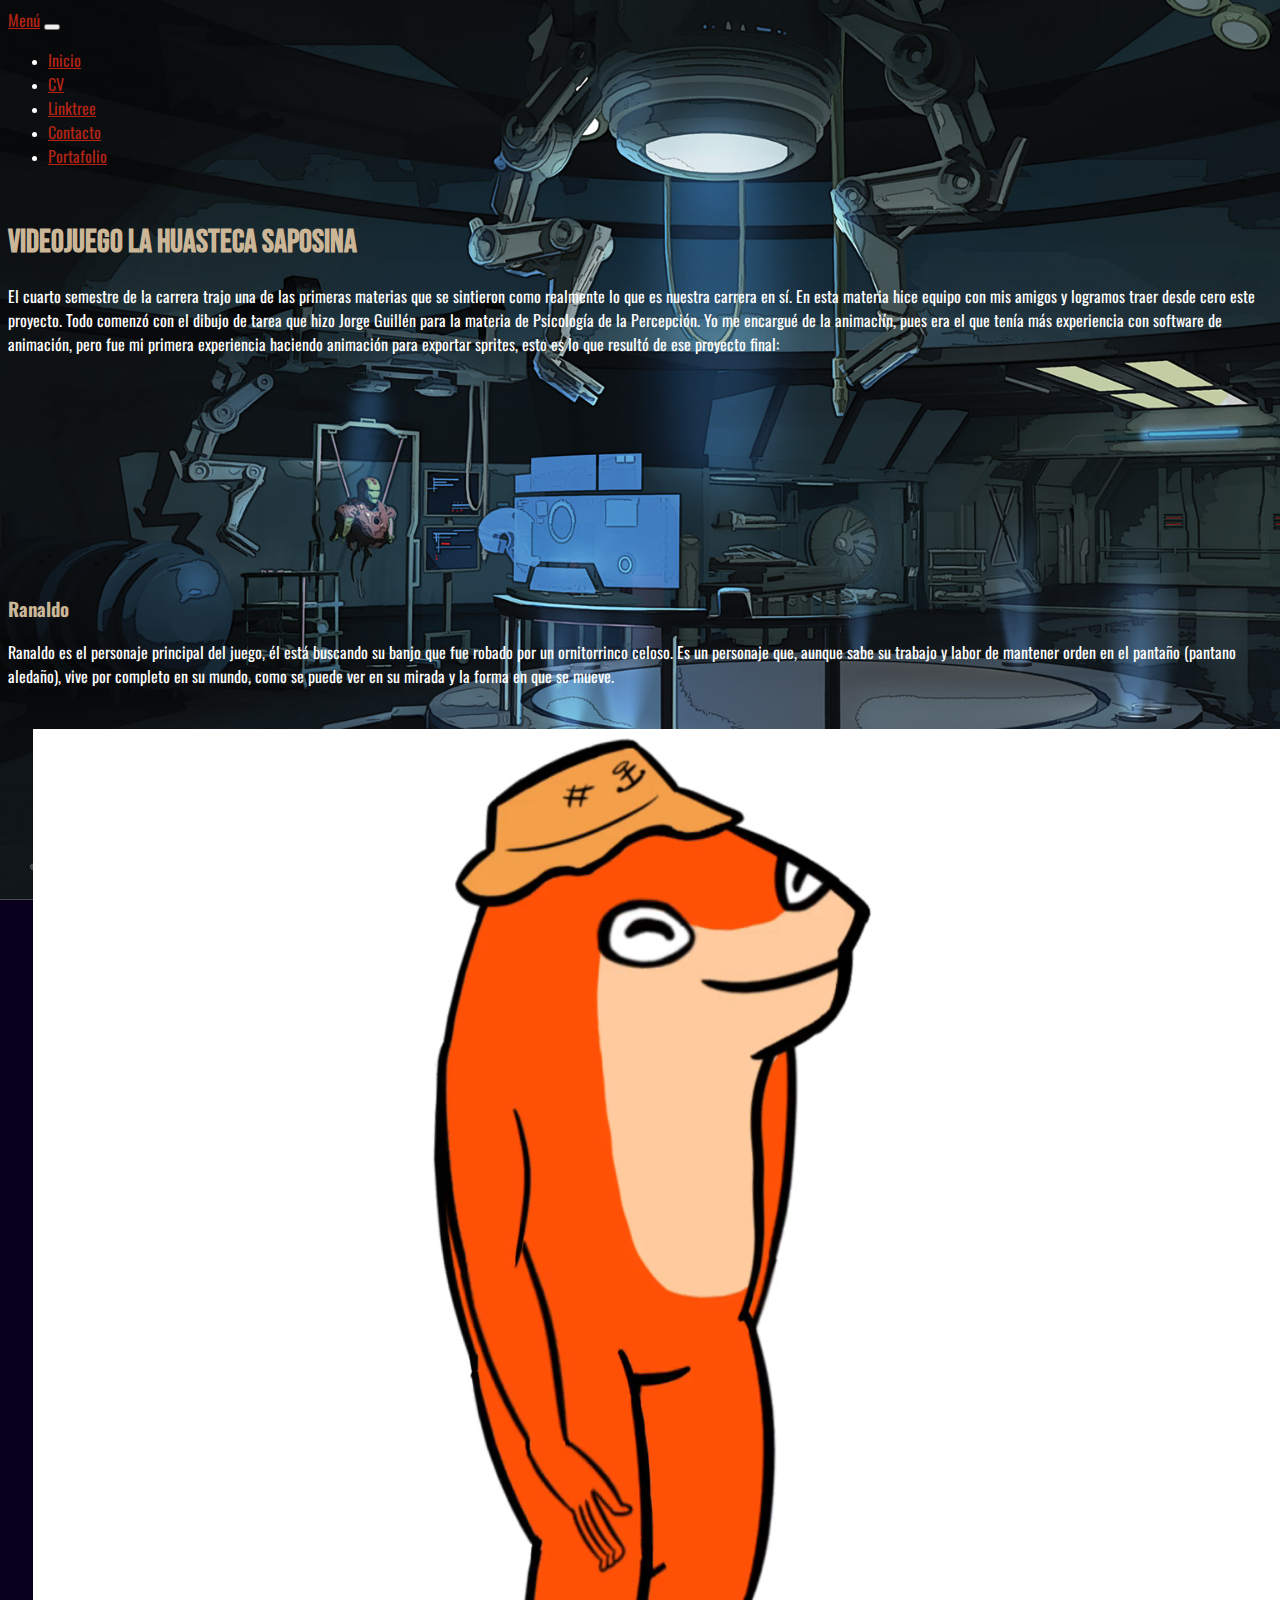
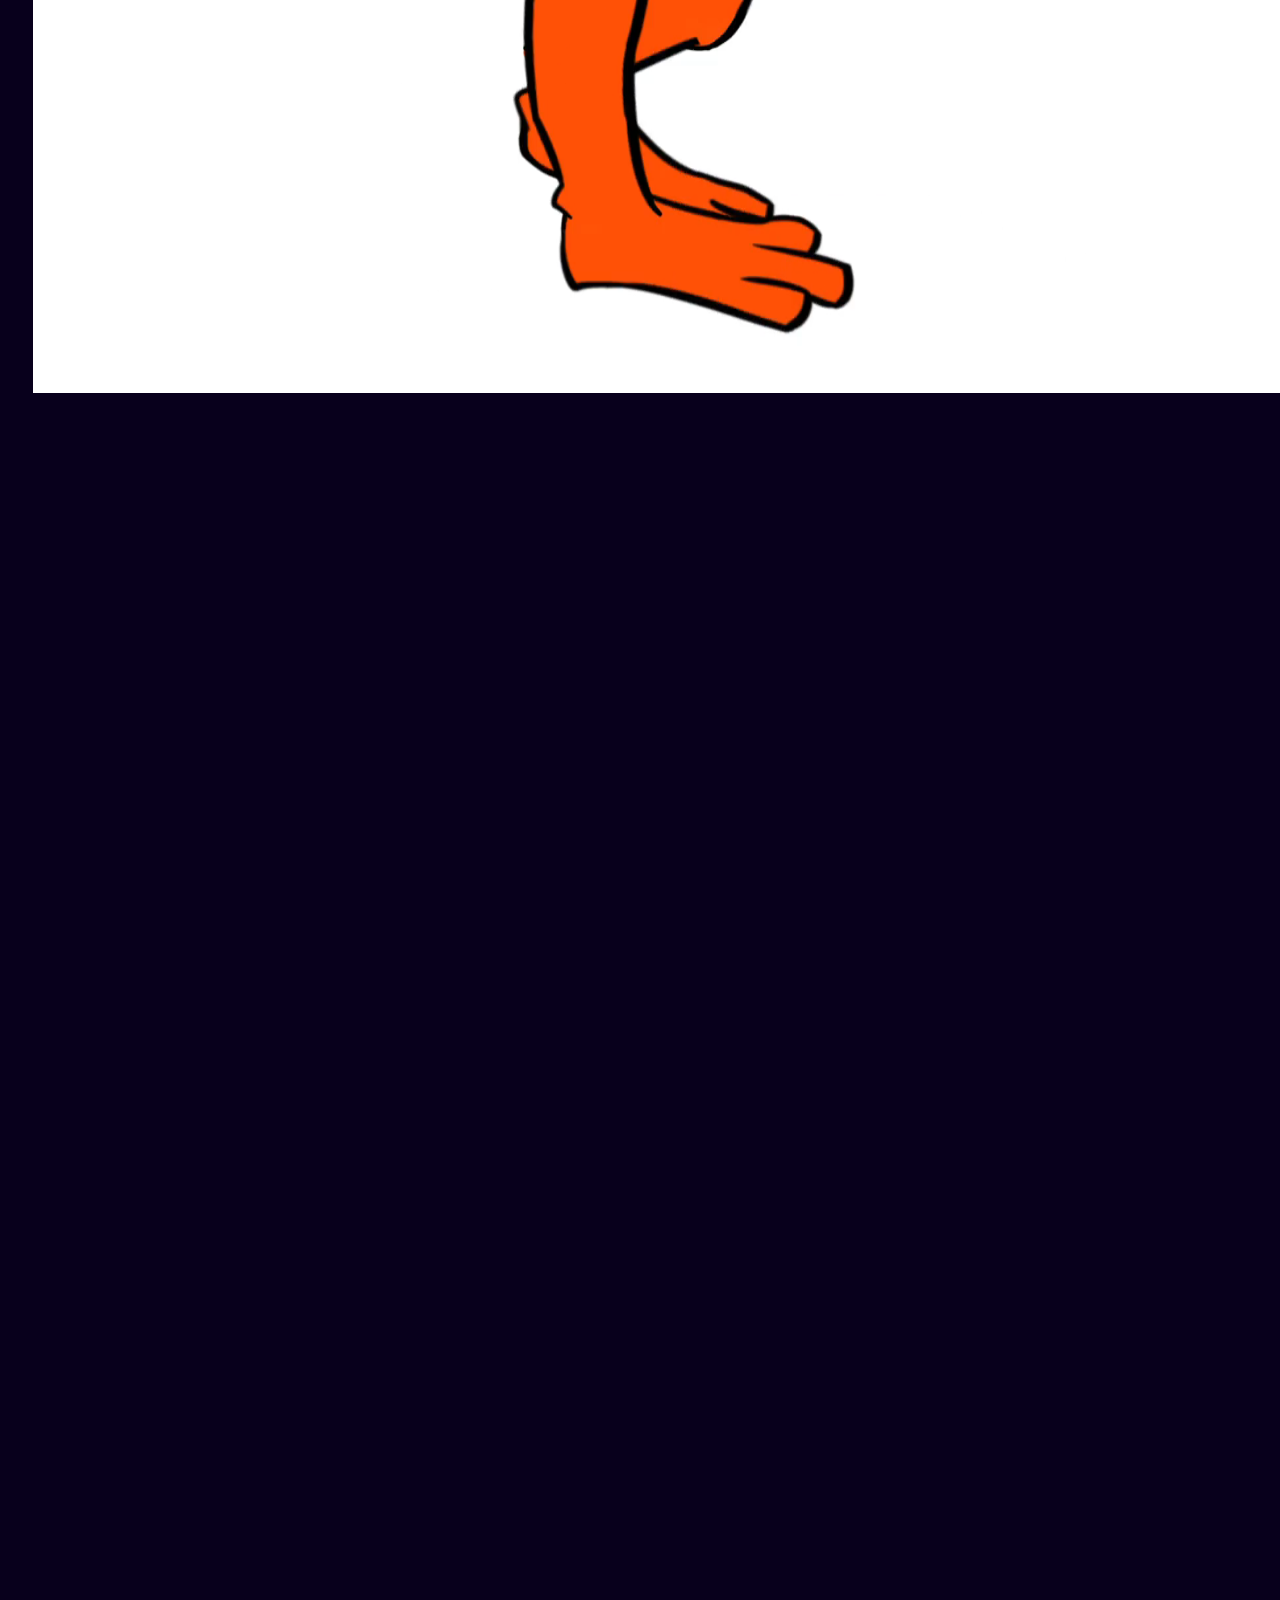
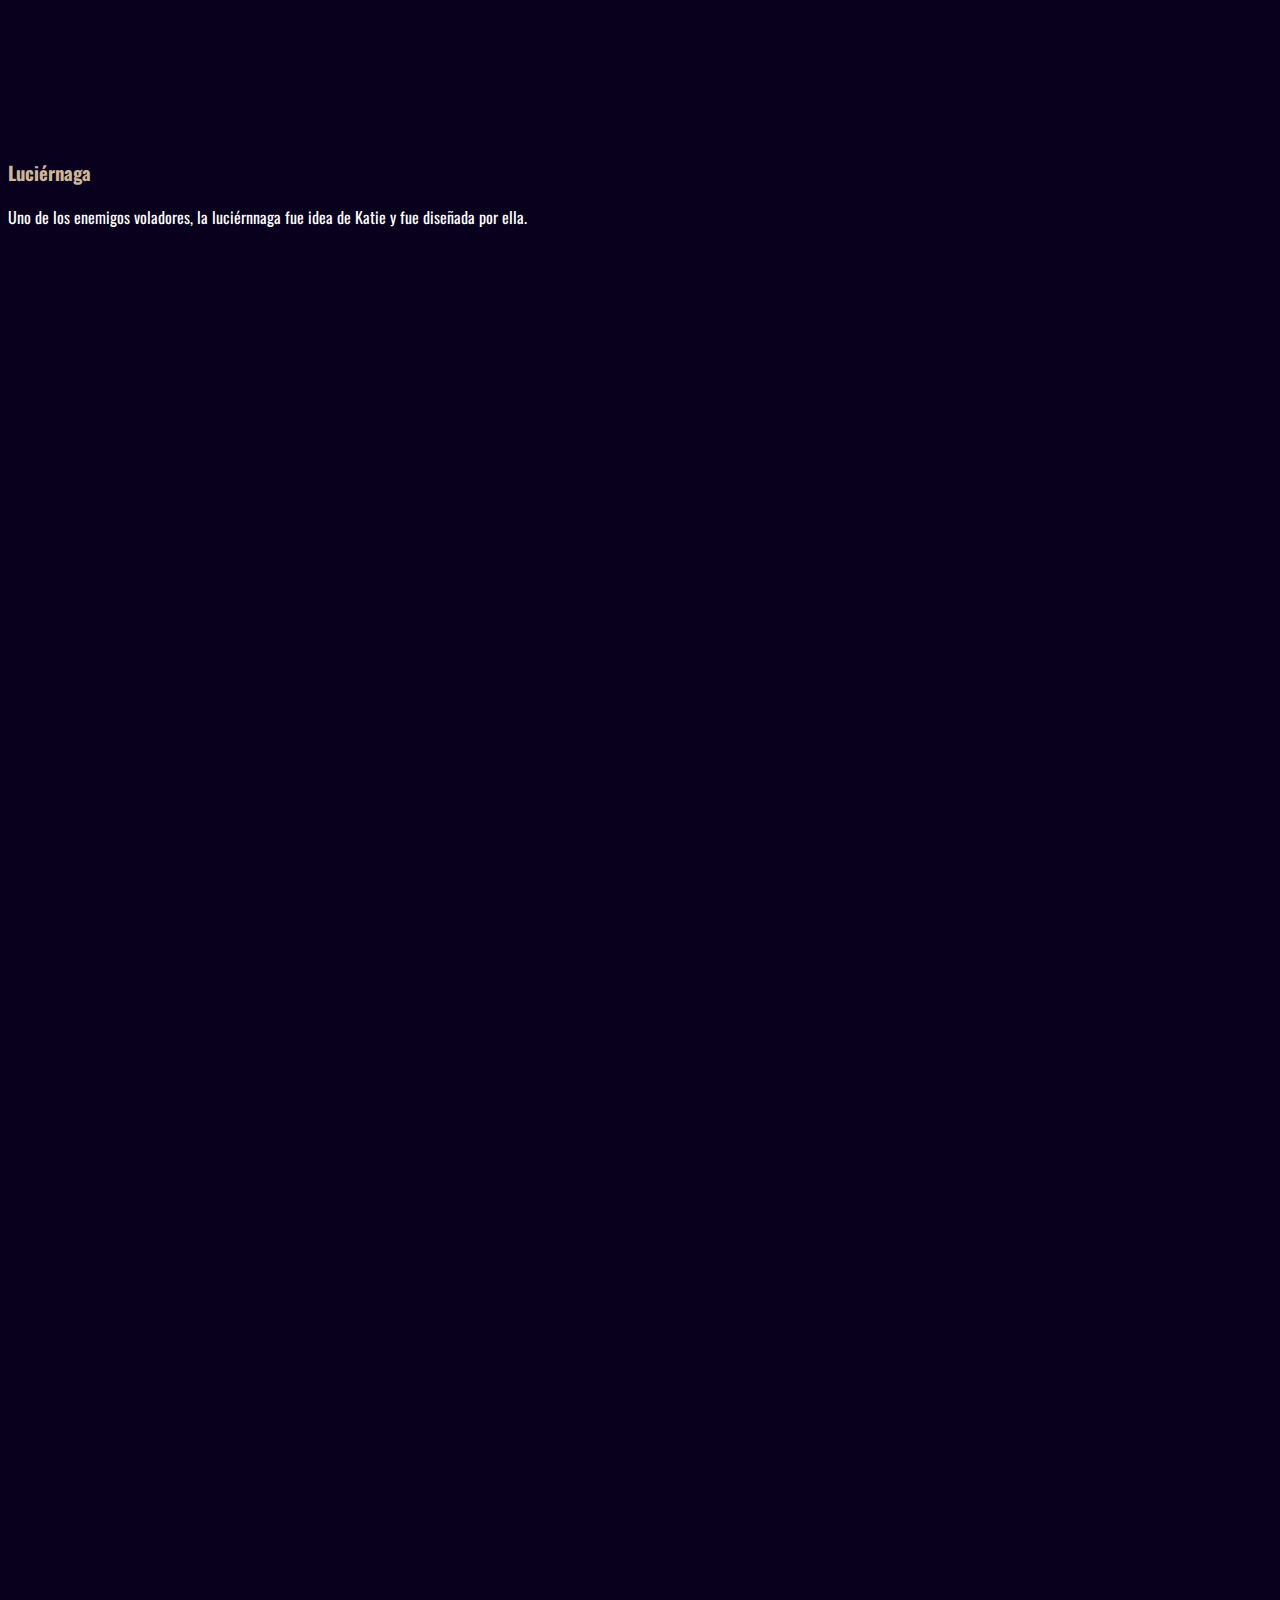
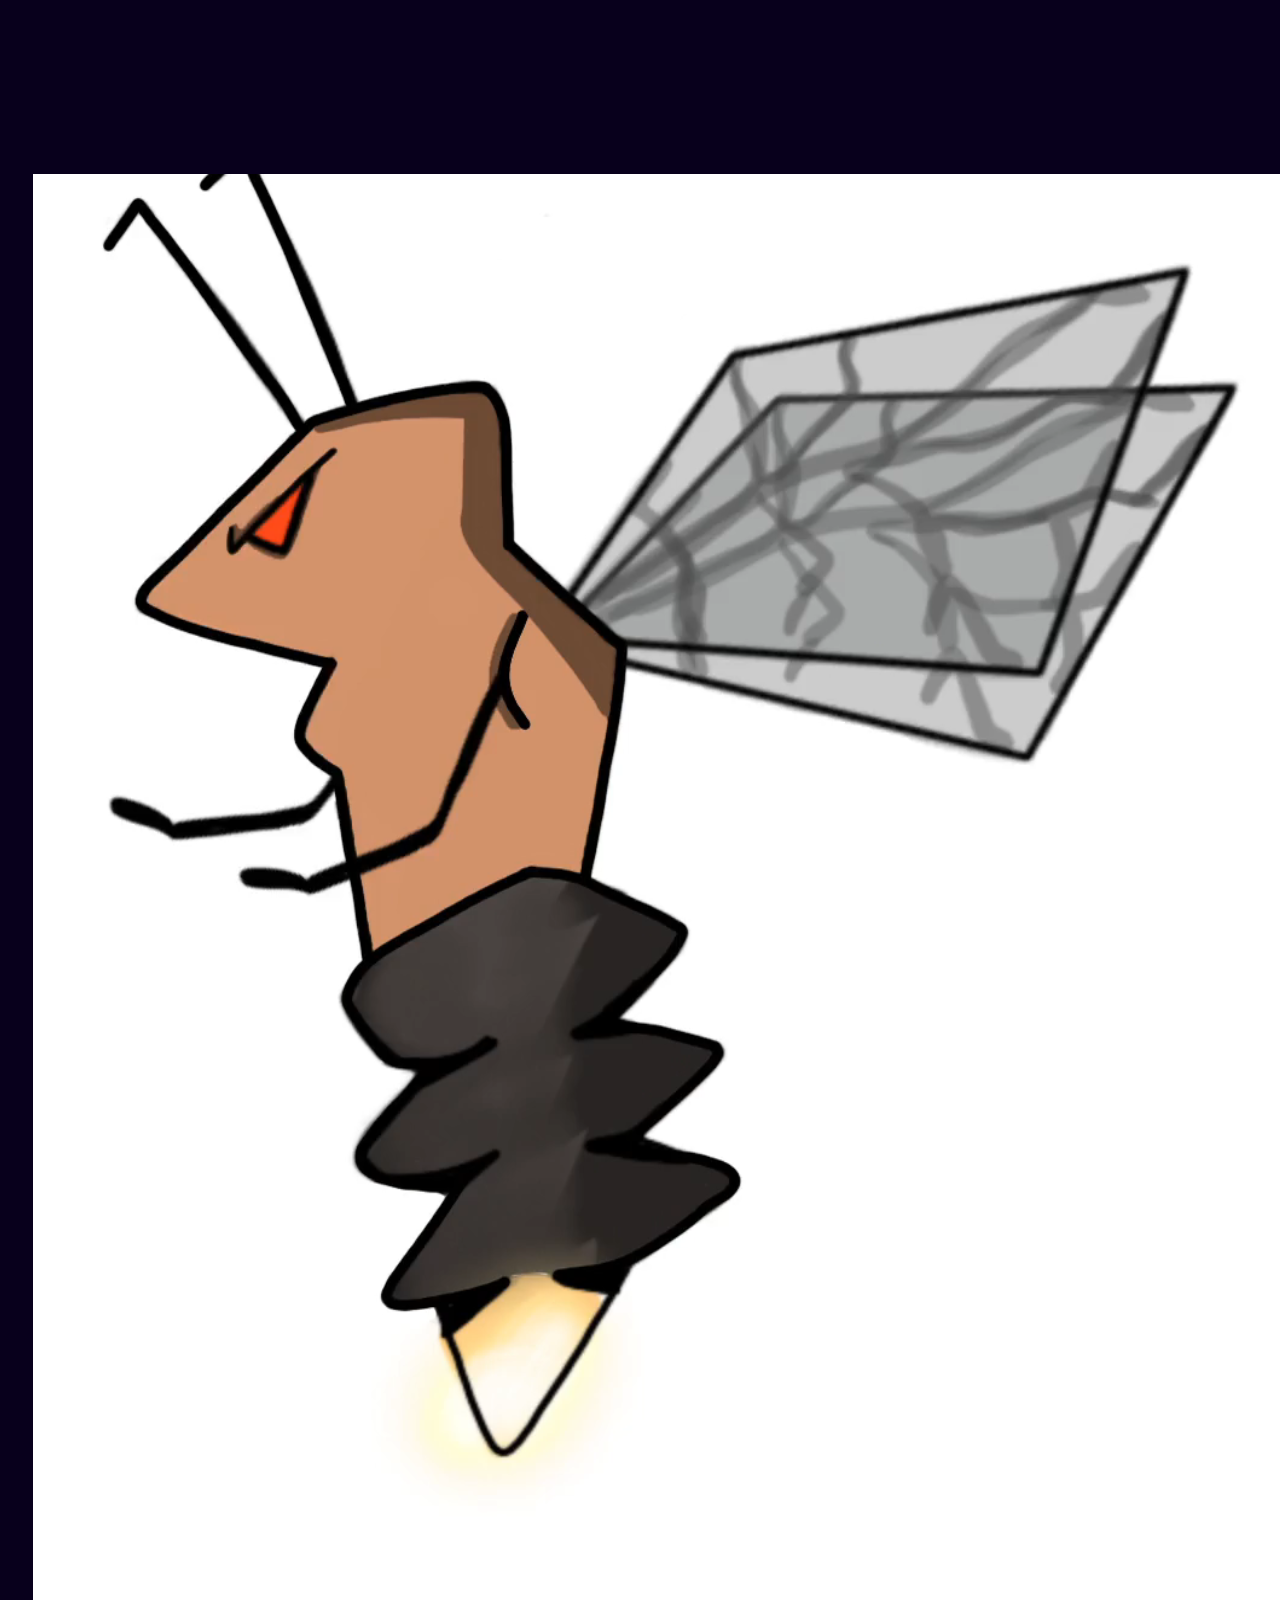
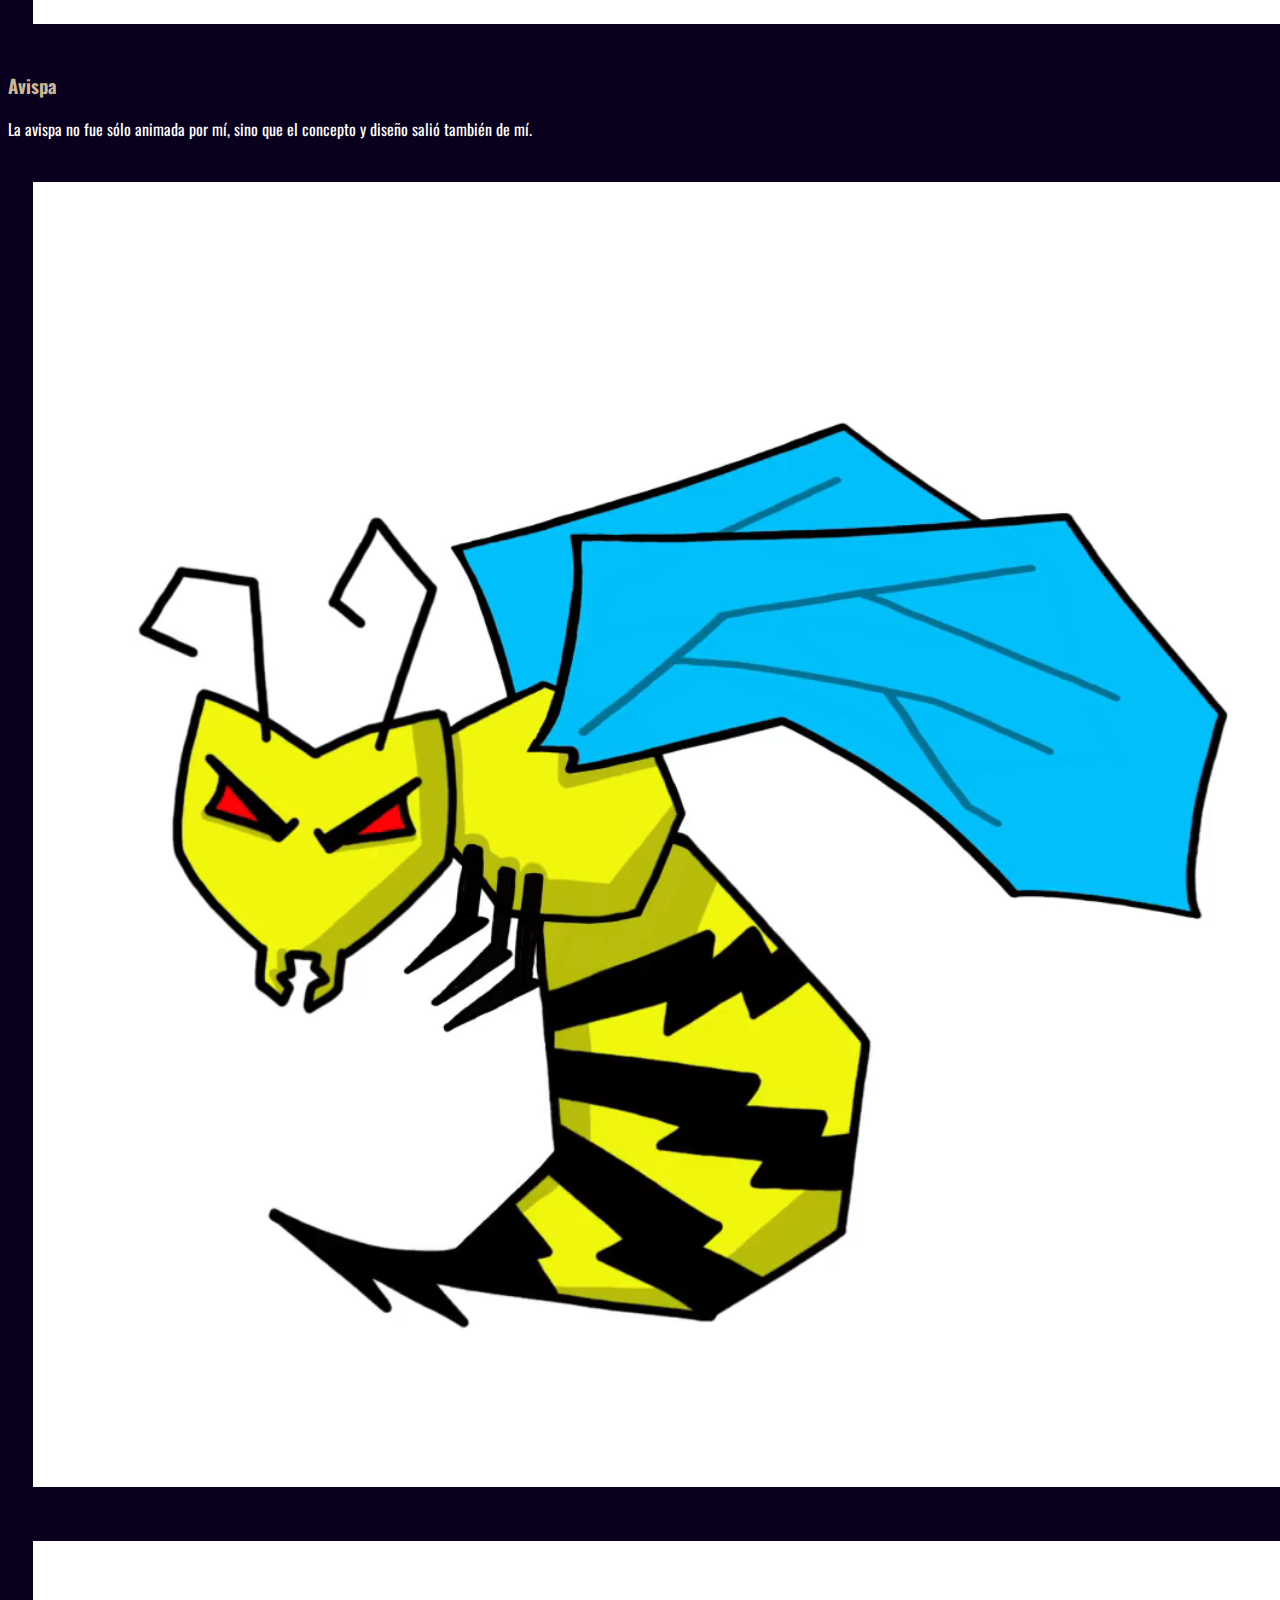
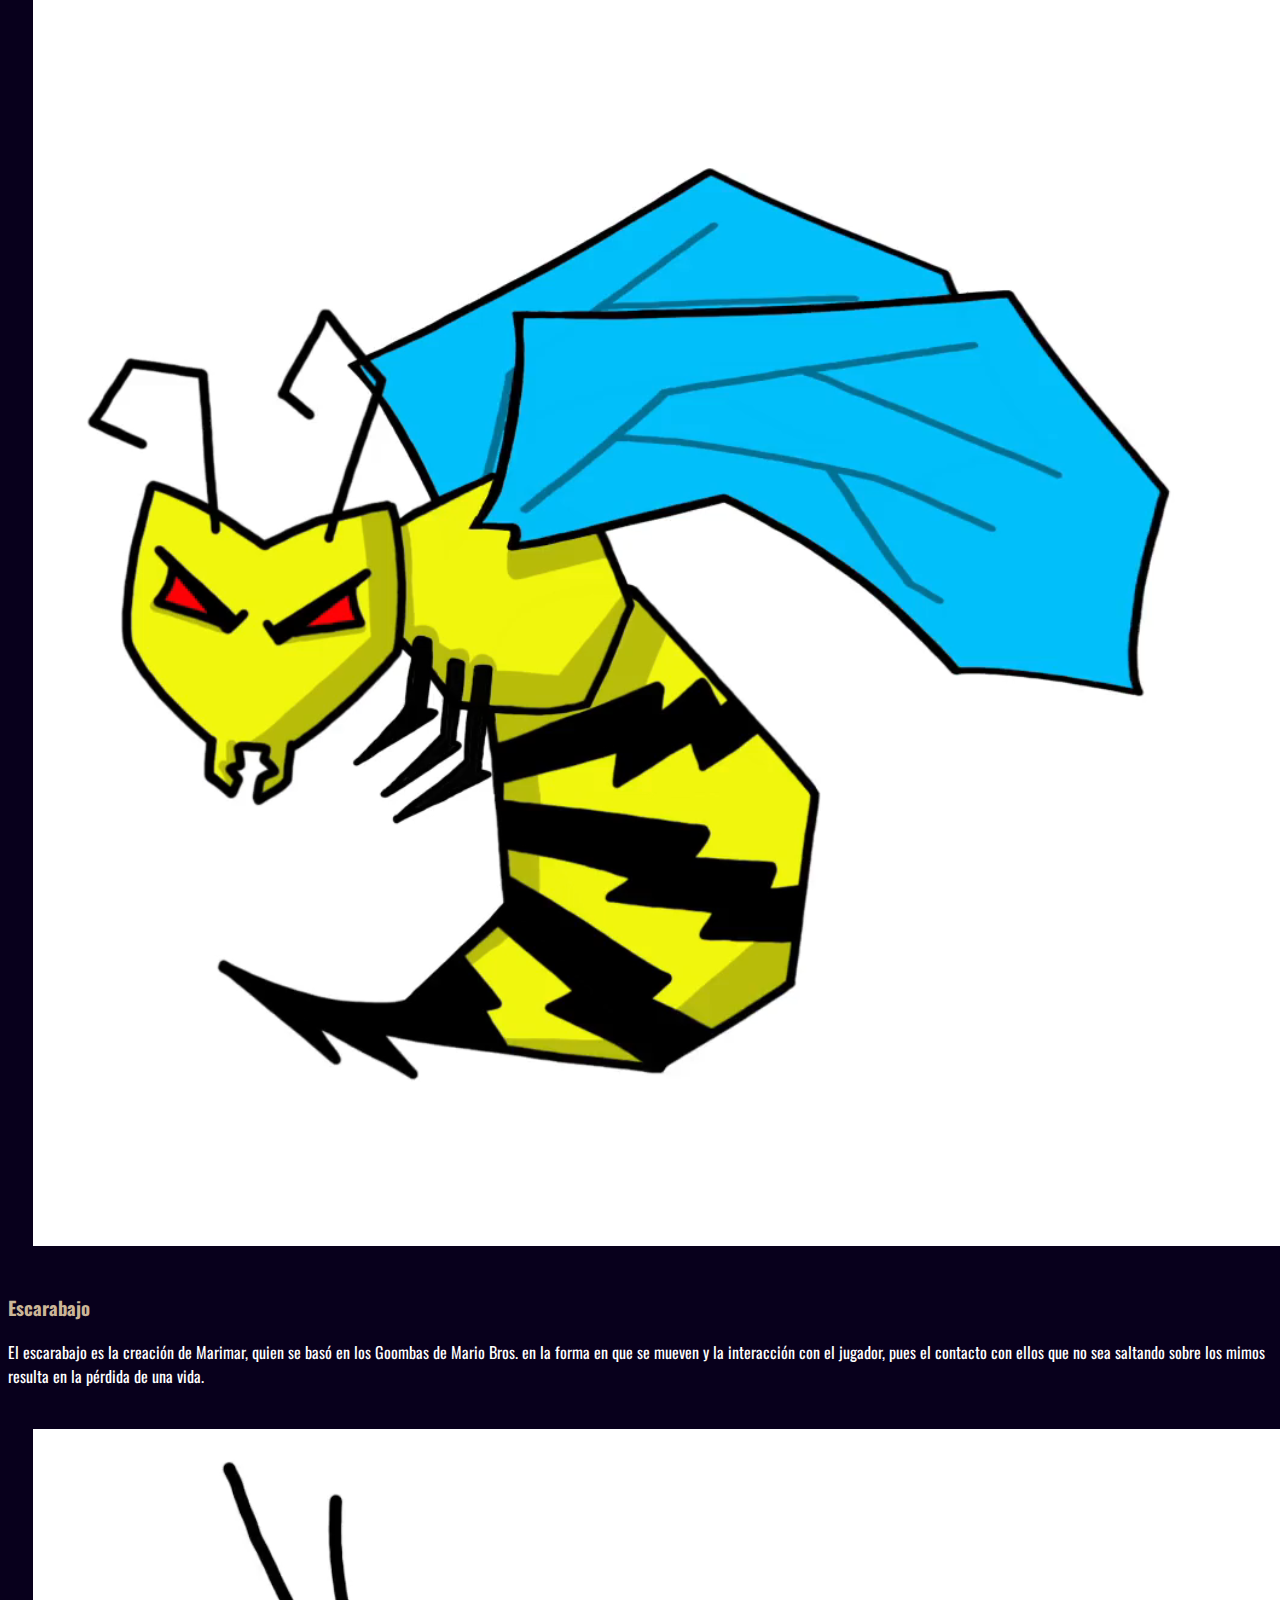
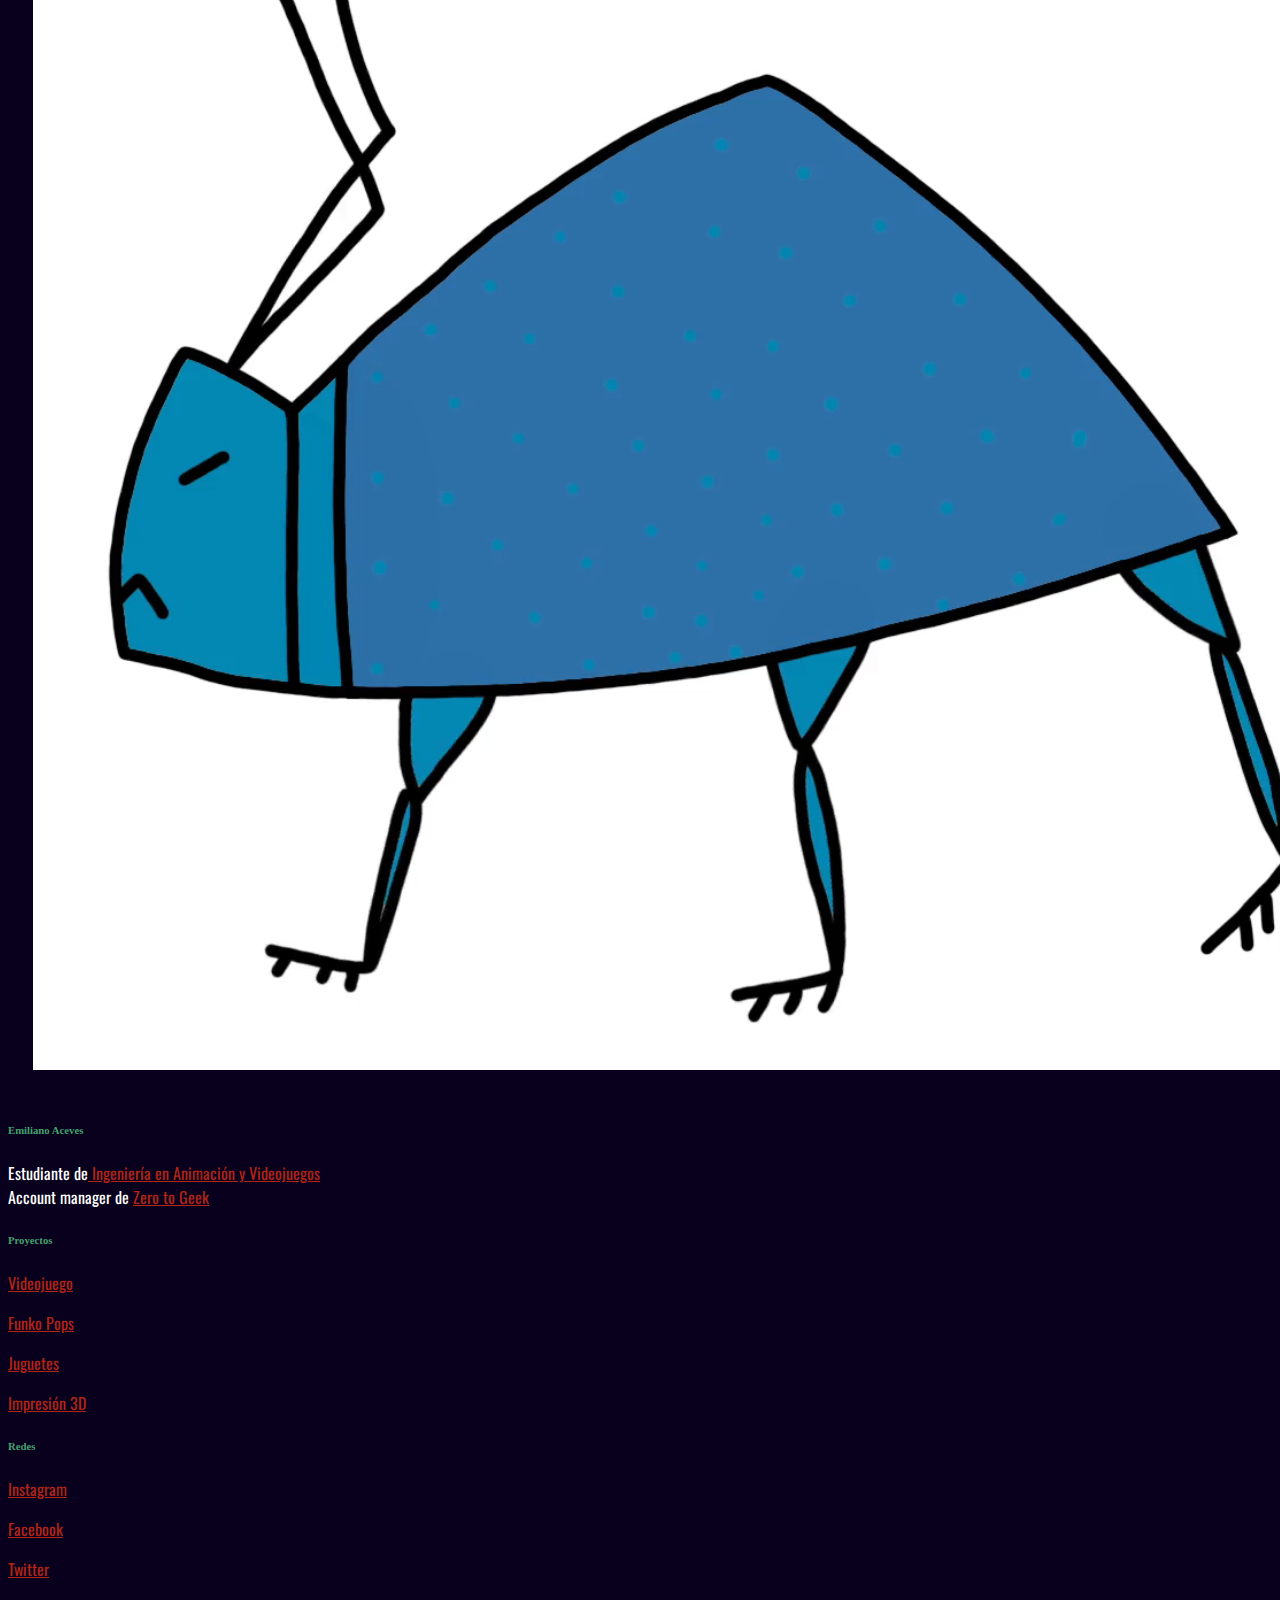
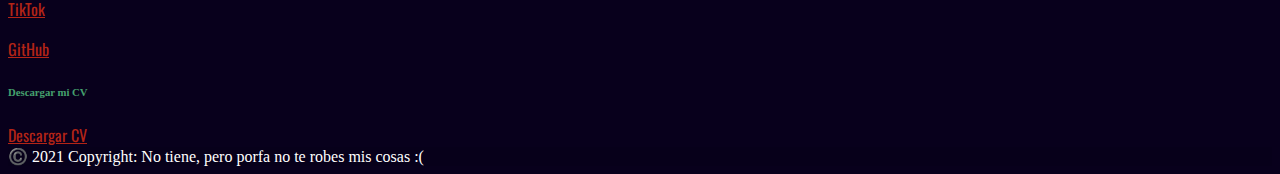
<file: pages/huasteca.html>
<!DOCTYPE html>
<html lang="en">
  <head>
    <link
      href="https://cdn.jsdelivr.net/npm/bootstrap@5.1.1/dist/css/bootstrap.min.css"
      rel="stylesheet"
      integrity="sha384-F3w7mX95PdgyTmZZMECAngseQB83DfGTowi0iMjiWaeVhAn4FJkqJByhZMI3AhiU"
      crossorigin="anonymous"
    />
    <link rel="stylesheet" href="../css/styles.css" />

    <meta charset="UTF-8" />
    <meta name="viewport" content="width=device-width, initial-scale=1.0" />
    <meta http-equiv="X-UA-Compatible" content="ie=edge" />
    <title>Nano | Huasteca</title>
    <link rel="icon" type="image/png" href="../img/Z02_geek.png" id="icono" />
  </head>
  <body>
      <nav class="navbar navbar-expand-md bg-dark navbar-dark">
          <div class="container-fluid">
            <a class="navbar-brand" href="#">Menú</a>
            <button class="navbar-toggler" type="button" data-bs-toggle="collapse" data-bs-target="#navbarNav" aria-controls="navbarNav" aria-expanded="false" aria-label="Toggle navigation">
                <span class="navbar-toggler-icon"></span>
              </button>
              <div class="collapse navbar-collapse" id="navbarNav">
                <ul class="navbar-nav">
                    <li class="nav-item">
                        <a class="nav-link" href="../index.html">Inicio</a>
                    </li>
                  <li class="nav-item">
                      <a class="nav-link" href="cv.html">CV</a>
                  </li>
                  <li class="nav-item">
                      <a class="nav-link" href="links.html">Linktree</a>
                  </li>
                  <li class="nav-item">
                      <a class="nav-link" href="contact.html">Contacto</a>
                  </li>
                  <li class="nav-item">
                      <a class="nav-link" href="portfolio.html">Portafolio</a>
                  </li>
              </ul>
            </div>
          </div>
        </nav>
  </br>
  <div class="container-fluid">
    <h1>Videojuego la Huasteca Saposina</h1>
    <p>El cuarto semestre de la carrera trajo una de las primeras materias que se sintieron como realmente lo que es nuestra carrera en sí. En esta materia hice equipo con mis amigos y logramos traer desde cero este proyecto. Todo comenzó con el dibujo de tarea que hizo Jorge Guillén para la materia de Psicología de la Percepción. Yo me encargué de la animaciín, pues era el que tenía más experiencia con software de animación, pero fue mi primera experiencia haciendo animación para exportar sprites, esto es lo que resultó de ese proyecto final: </p>
    <center>
    <iframe src="https://www.youtube.com/embed/Mu82JGlG4p0" title="YouTube video player" frameborder="0" allow="accelerometer; autoplay; clipboard-write; encrypted-media; gyroscope; picture-in-picture" allowfullscreen id="animaciones"></iframe>
  </center>
    <div class="container-fluid">
        <div class="container">
          <h3>Ranaldo</h3>
          <p>Ranaldo es el personaje principal del juego, él está buscando su banjo que fue robado por un ornitorrinco celoso. Es un personaje que, aunque sabe su trabajo y labor de mantener orden en el pantaño (pantano aledaño), vive por completo en su mundo, como se puede ver en su mirada y la forma en que se mueve.</p>
          <div class="row">
            <div class="col-md-3">
                <video src="../img/animaciones/Caminataranaldo-1.m4v" autoplay muted loop></video>
            </div>
            <div class="col-md-3">
                <video src="../img/animaciones/Ataque-Ranaldo.m4v" autoplay muted loop></video>
            </div>
          <h3>Luciérnaga</h3>
          <p>Uno de los enemigos voladores, la luciérnnaga fue idea de Katie y fue diseñada por ella.</p>
          <div class="row">
              <div class="col-md-3">
                  <video src="../img/animaciones/Ataqueluci-1.m4v" autoplay muted loop></video>
              </div>
              <div class="col-md-3">
                  <video src="../img/animaciones/Volandoluciernaga-1.m4v" autoplay muted loop></video>
              </div>
        </div>
        <h3>Avispa</h3>
        <p>La avispa no fue sólo animada por mí, sino que el concepto y diseño salió también de mí.</p>
          <div class="row">
              <div class="col-md-3">
                  <video src="../img/animaciones/Ataqueavispa-1.m4v" autoplay muted loop></video>
              </div>
              <div class="col-md-3">
                  <video src="../img/animaciones/Vueloavispa-1.m4v" autoplay muted loop></video>
              </div>
        </div>
        <h3>Escarabajo</h3>
        <p>El escarabajo es la creación de Marimar, quien se basó en los Goombas de Mario Bros. en la forma en que se mueven y la interacción con el jugador, pues el contacto con ellos que no sea saltando sobre los mimos resulta en la pérdida de una vida.</p>
          <div class="row">
              <div class="col-md-3">
                  <video src="../img/animaciones/Escarabajo-1.mp4" autoplay muted loop></video>
              </div>
        </div>
      </div>
    </div>
    <footer class="text-center text-lg-start bg-dark text-muted">
        <section class="">
          <div class="container text-center text-md-start mt-5">
            <div class="row mt-3">
              <div class="col-md-3 col-lg-4 col-xl-3 mx-auto mb-4">
                <h6 class="text-uppercase fw-bold mb-4">
                  <i class="fas fa-gem me-3"></i>Emiliano Aceves
                </h6>
                <p>
                    Estudiante de<a
                    href="https://www.up.edu.mx/es/licenciatura/mex/ingenieria-en-animacion-y-videojuegos"
                    target="_blank"
                    class="text-reset"
                    > Ingeniería en Animación y Videojuegos</a
                  > </br> Account manager de <a
                  href="https://instagram.com/z02_geek?utm_medium=copy_link"
                  target="_blank"
                  class="text-reset"
                  >Zero to Geek</a
                >
                </p>
              </div>
              <div class="col-md-2 col-lg-2 col-xl-2 mx-auto mb-4">
                <h6 class="text-uppercase fw-bold mb-4">
                  Proyectos
                </h6>
                <p>
                  <a href="#" class="text-reset">Videojuego</a>
                </p>
                <p>
                  <a href="../pages/funko.html" class="text-reset">Funko Pops</a>
                </p>
                <p>
                  <a href="../pages/juguetes.html" class="text-reset">Juguetes</a>
                </p>
                <p>
                  <a href="../pages/impresion.html" class="text-reset">Impresión 3D</a>
                </p>
              </div>
              <div class="col-md-3 col-lg-2 col-xl-2 mx-auto mb-4">
                <!-- Links -->
                <h6 class="text-uppercase fw-bold mb-4">
                  Redes
                </h6>
                <p>
                  <a href="https://instagram.com/z02_geek?utm_medium=copy_link" target="_blank" class="text-reset">Instagram</a>
                </p>
                <p>
                  <a href="https://www.facebook.com/Zero-to-Geek-100413785680915/" target="_blank" class="text-reset">Facebook</a>
                </p>
                <p>
                  <a href="https://twitter.com/z02_geek" target="_blank" class="text-reset">Twitter</a>
                </p>
                <p>
                  <a href="https://www.tiktok.com/@z02_geek?lang=es" target="_blank" class="text-reset">TikTok</a>
                </p>
                <p>
                  <a href="https://github.com/NanoAceves" target="_blank" class="text-reset">GitHub</a>
                </p>
              </div>
              <div class="col-md-4 col-lg-3 col-xl-3 mx-auto mb-md-0 mb-4">
                <h6 class="text-uppercase fw-bold mb-4">
                  Descargar mi CV
                </h6>
                <a href="../pdfs/MiCV.pdf" class="text-reset" download>
                  Descargar CV
                  </a>
              </div>
            </div>
          </div>
        </section>
        <div class="text-center p-4" style="background-color: rgba(0, 0, 0, 0.05);">
          ©️ 2021 Copyright: No tiene, pero porfa no te robes mis cosas :(
        </div>
      </footer>
      <script src="https://cdn.jsdelivr.net/npm/bootstrap@5.1.1/dist/js/bootstrap.bundle.min.js" integrity="sha384-/bQdsTh/da6pkI1MST/rWKFNjaCP5gBSY4sEBT38Q/9RBh9AH40zEOg7Hlq2THRZ" crossorigin="anonymous"></script>
  </body>
</html>
</file>
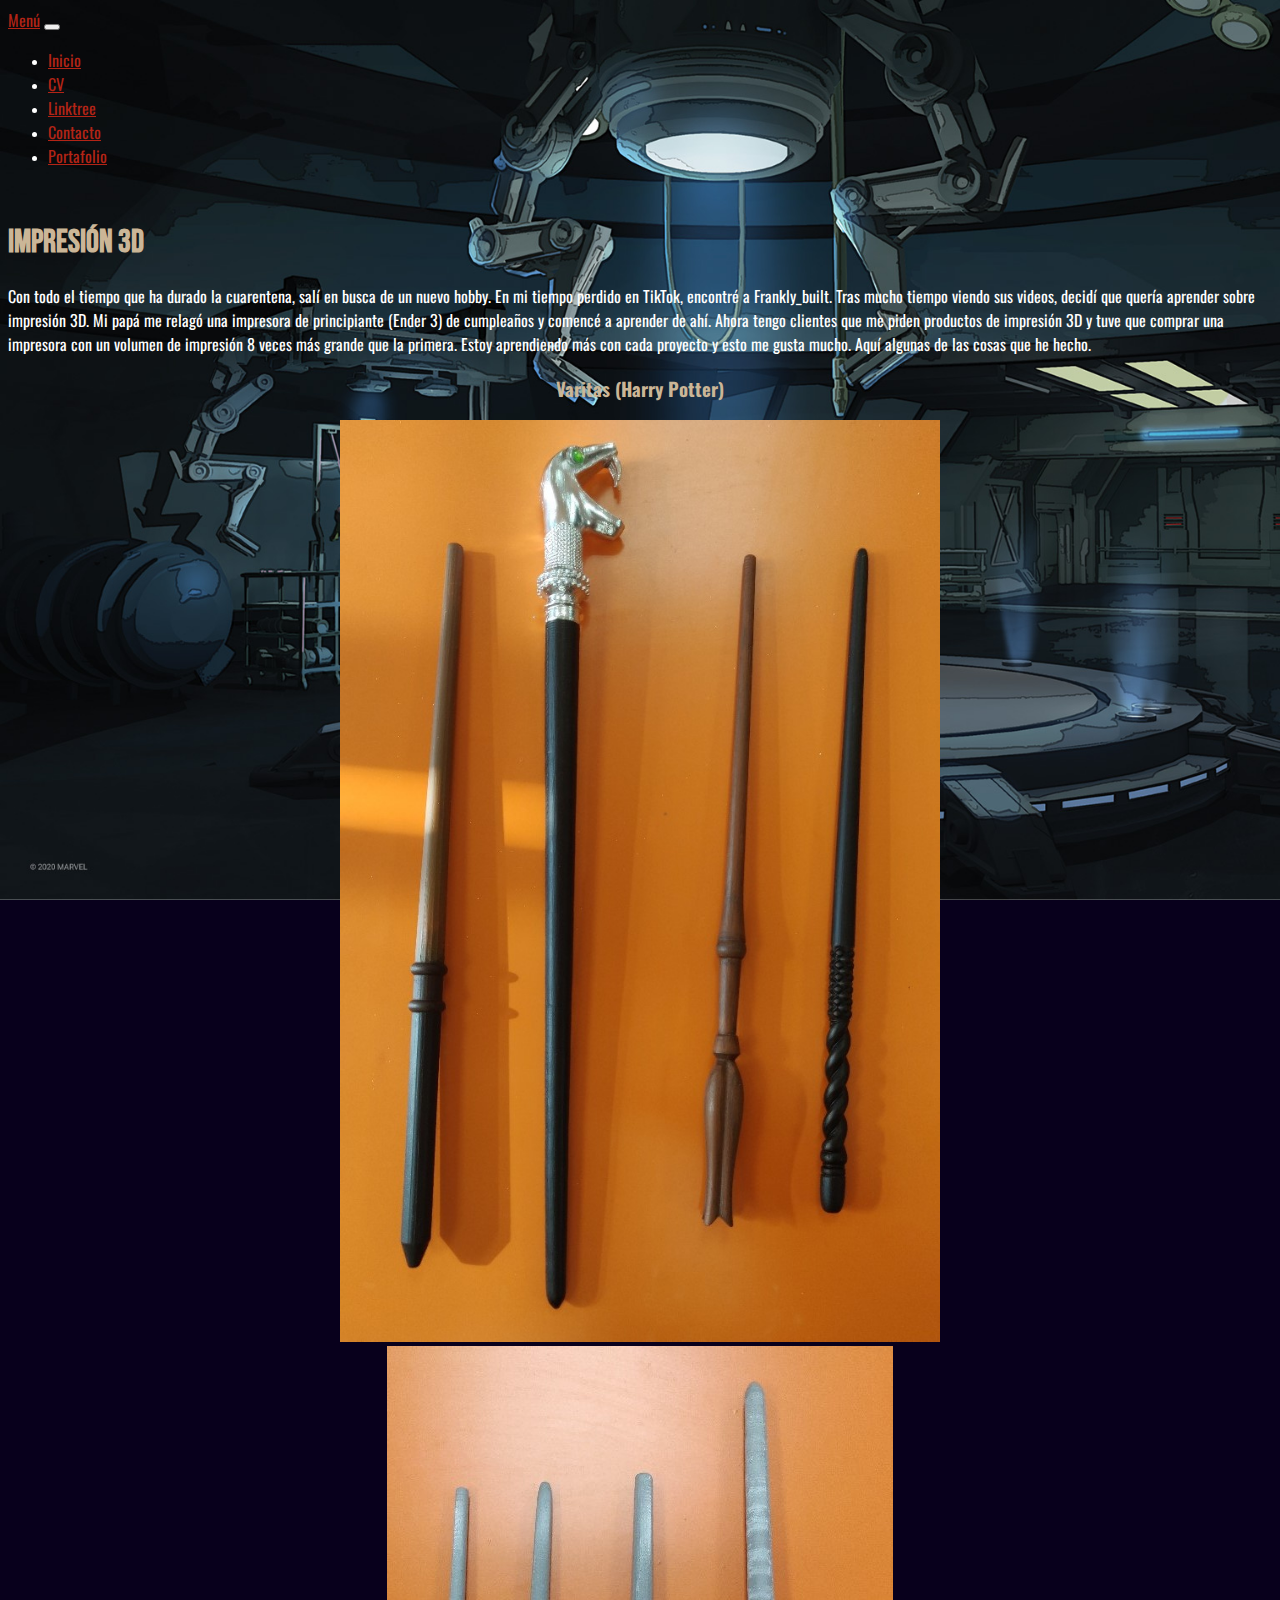
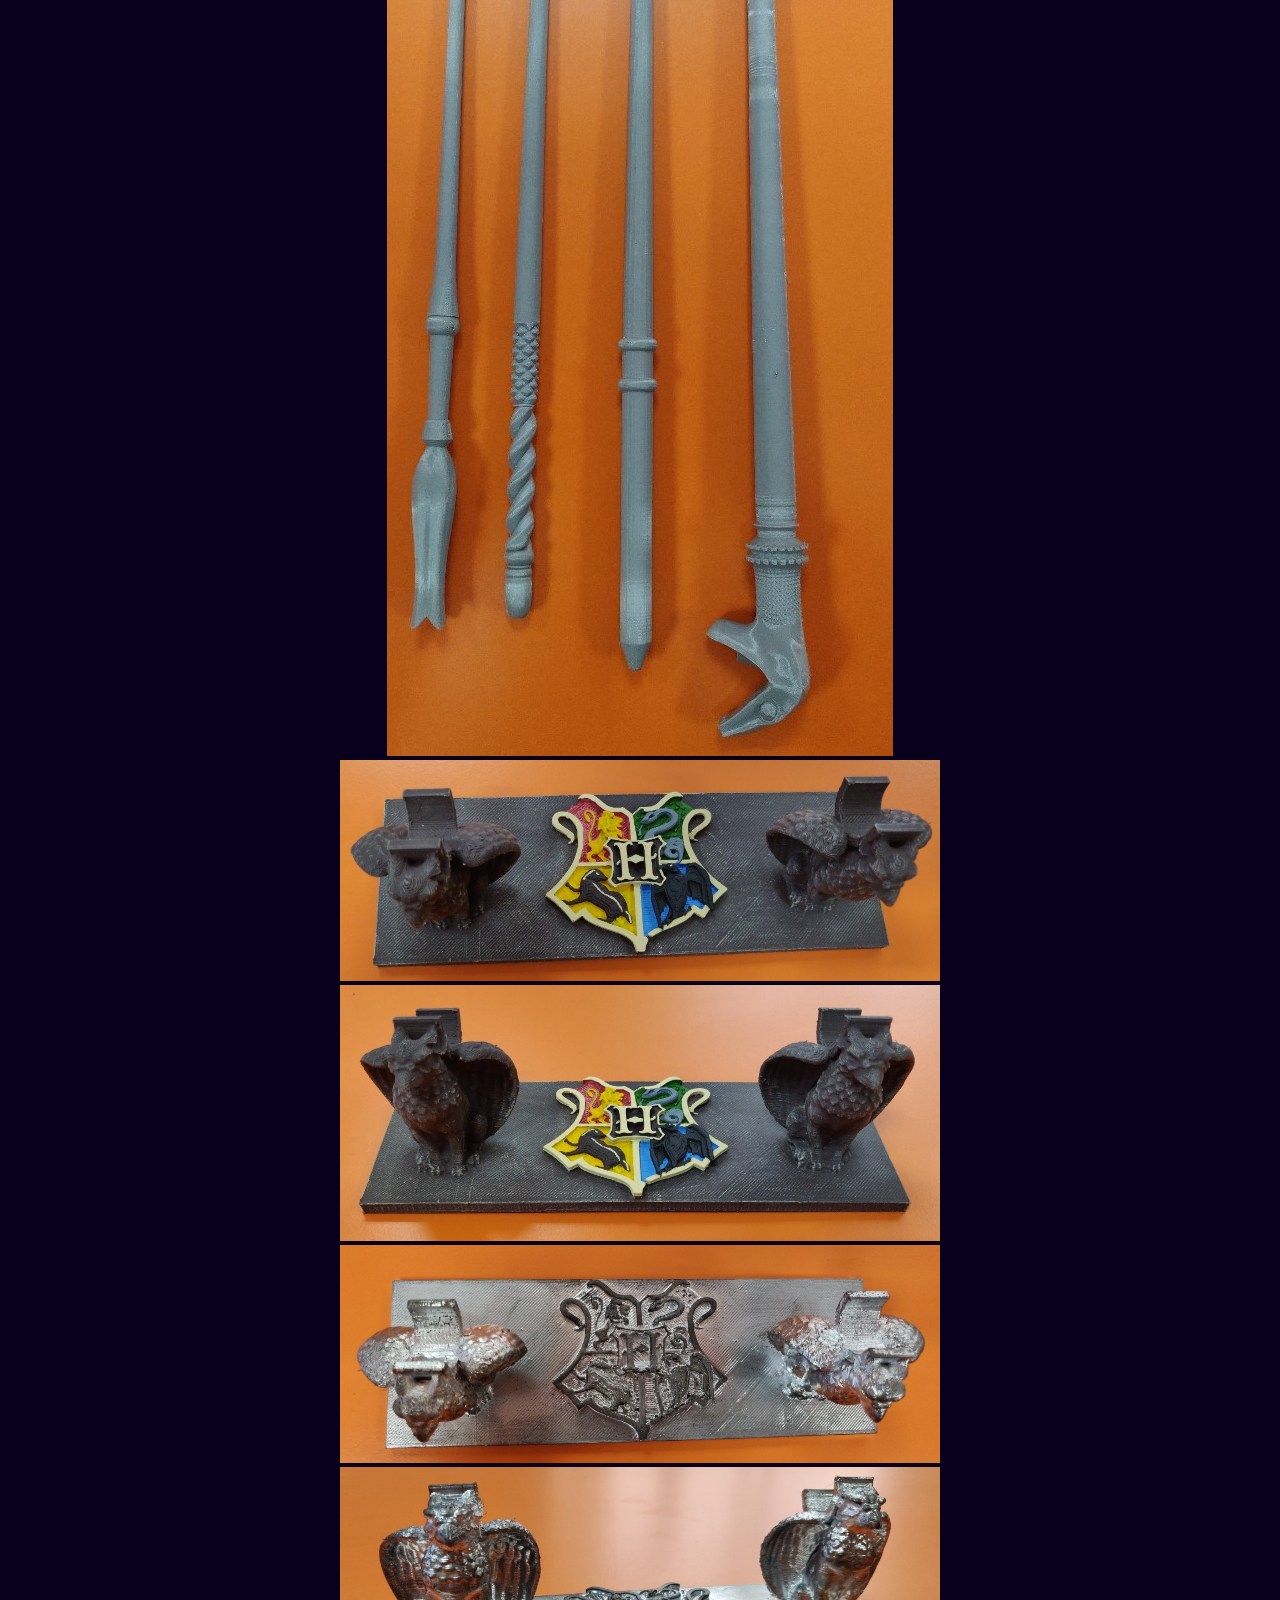
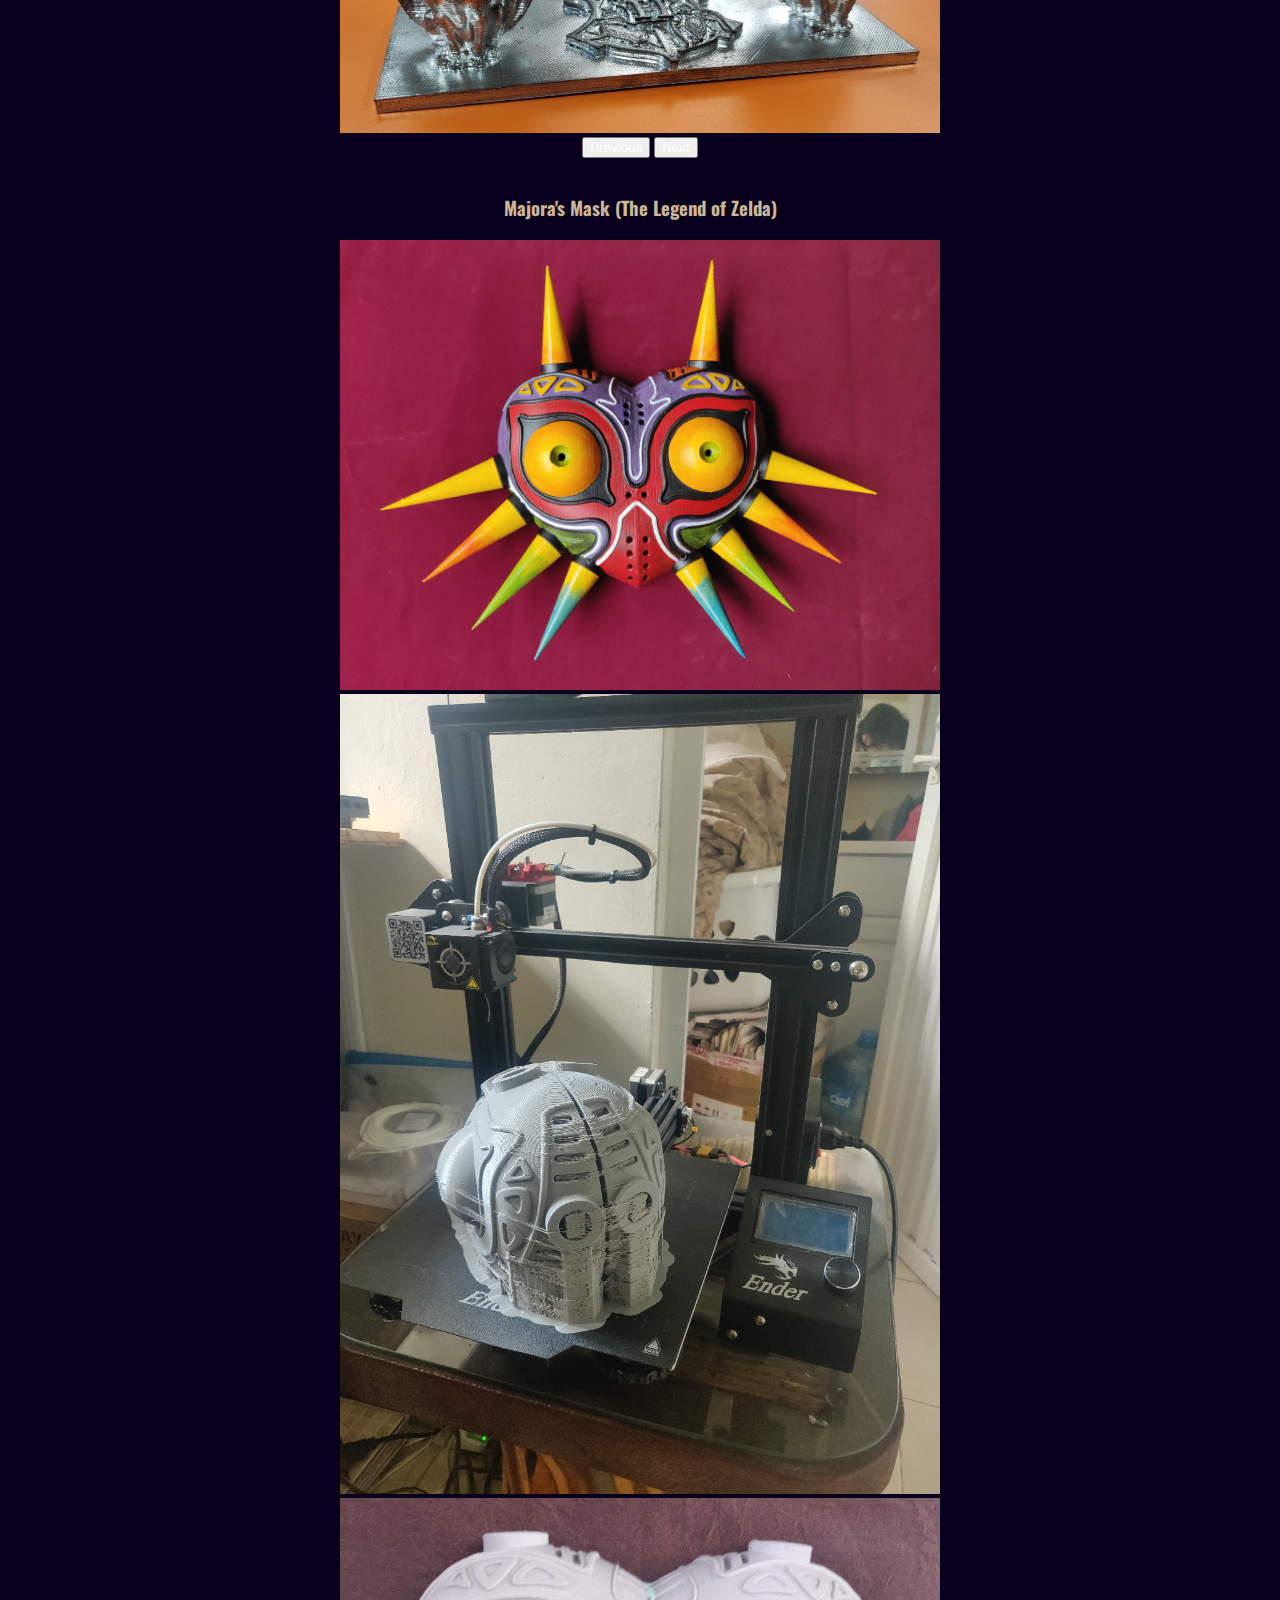
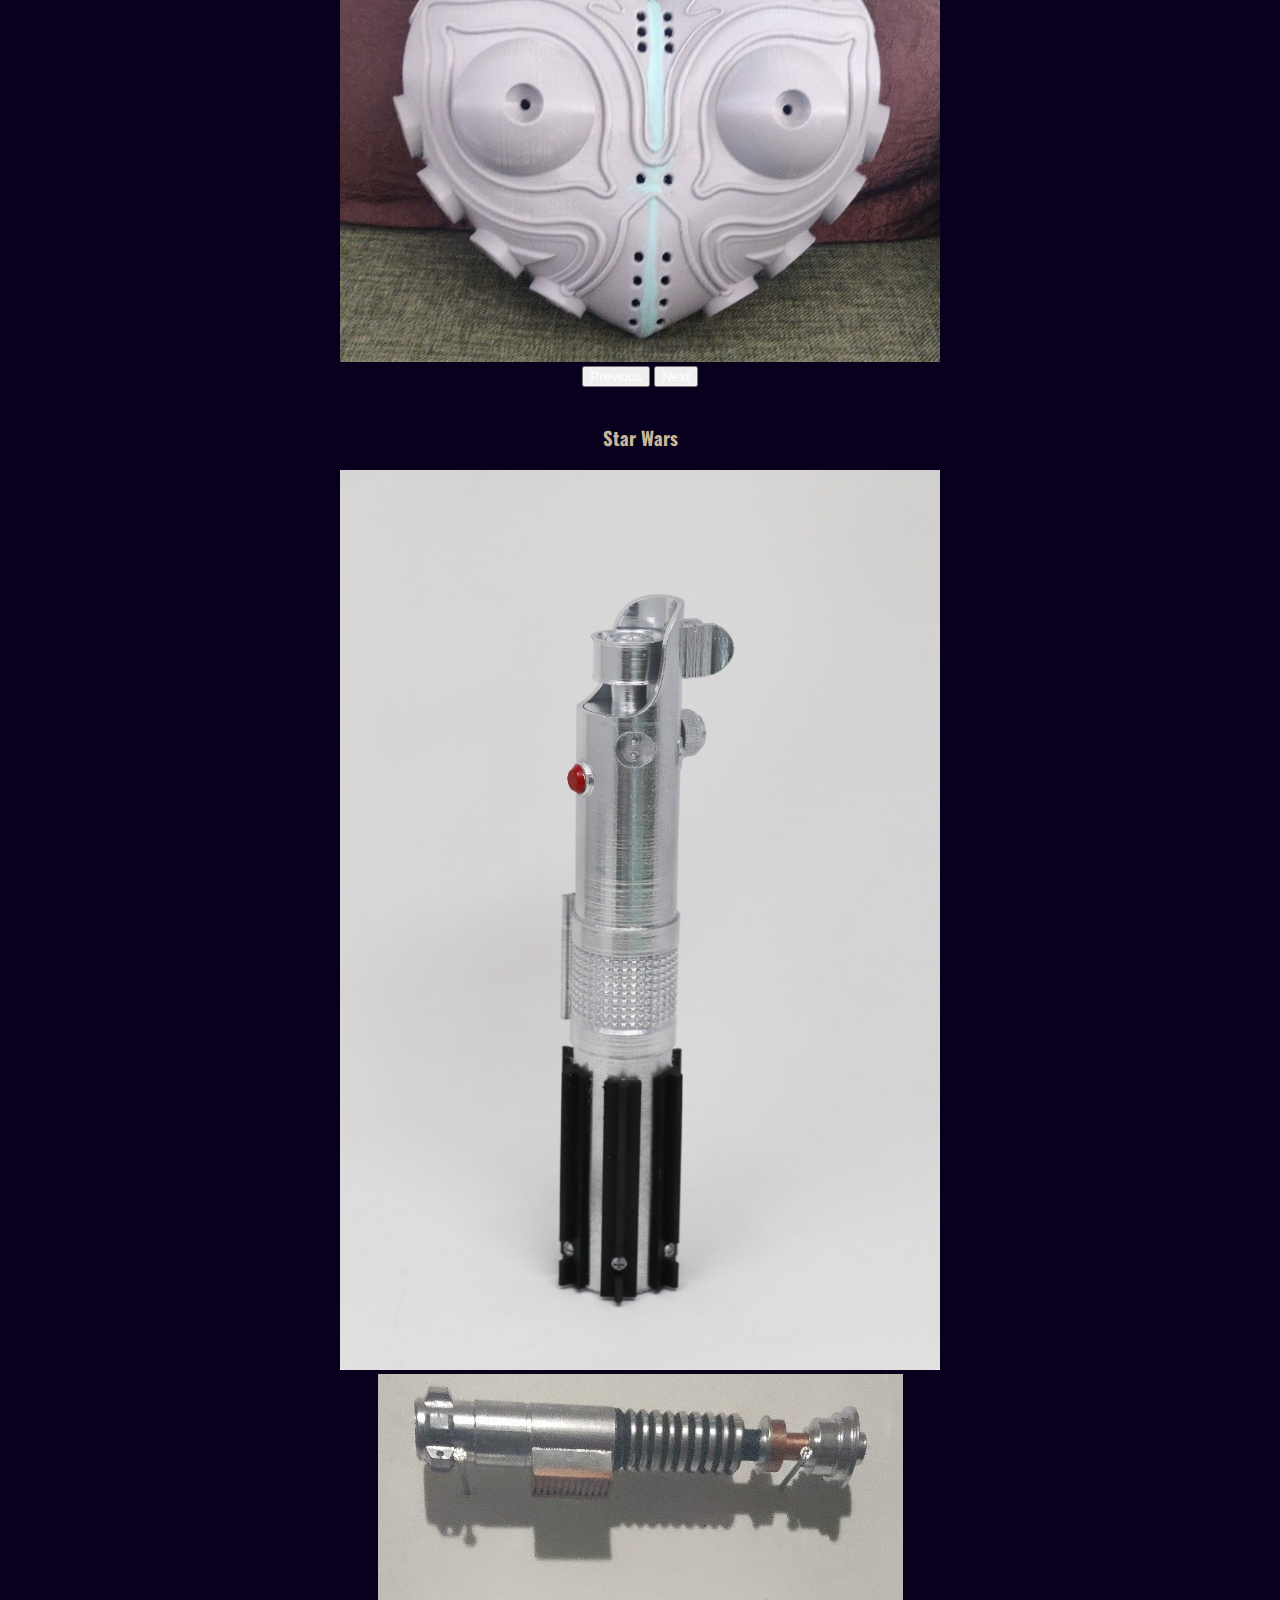
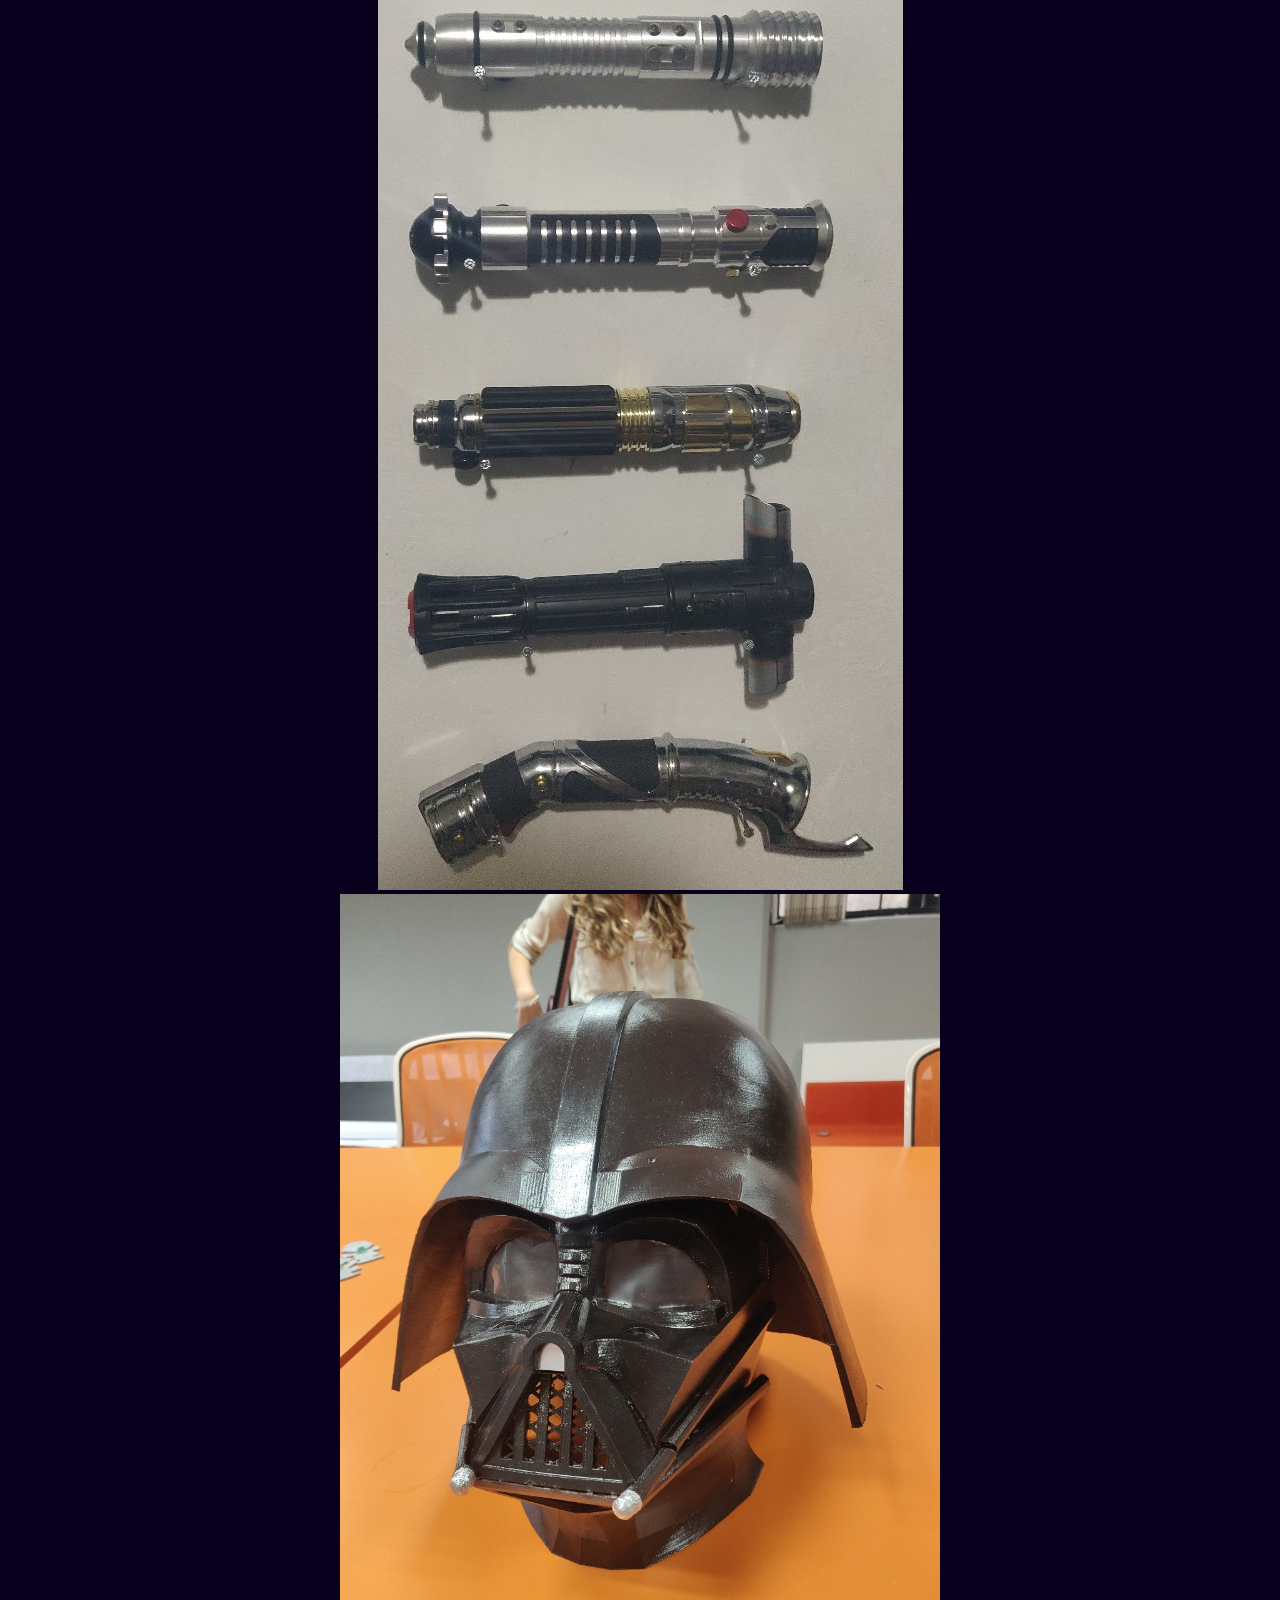
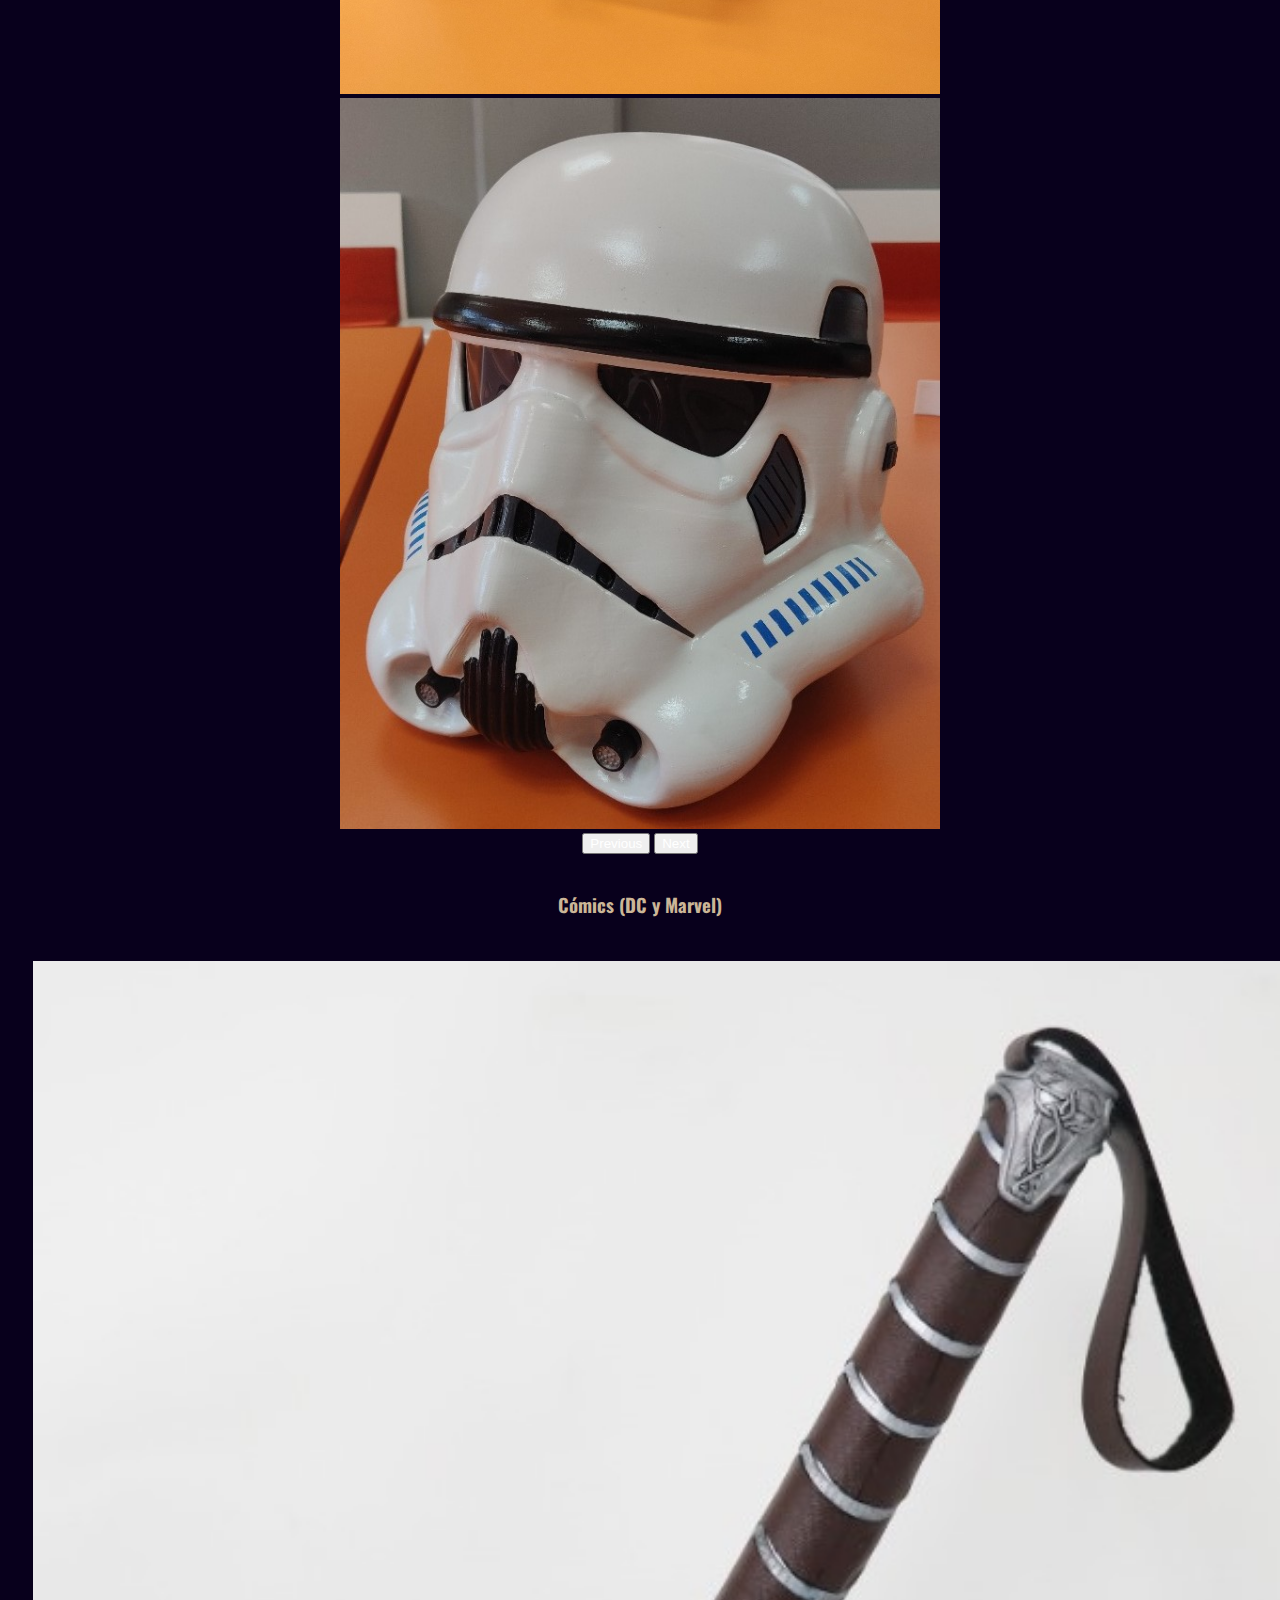
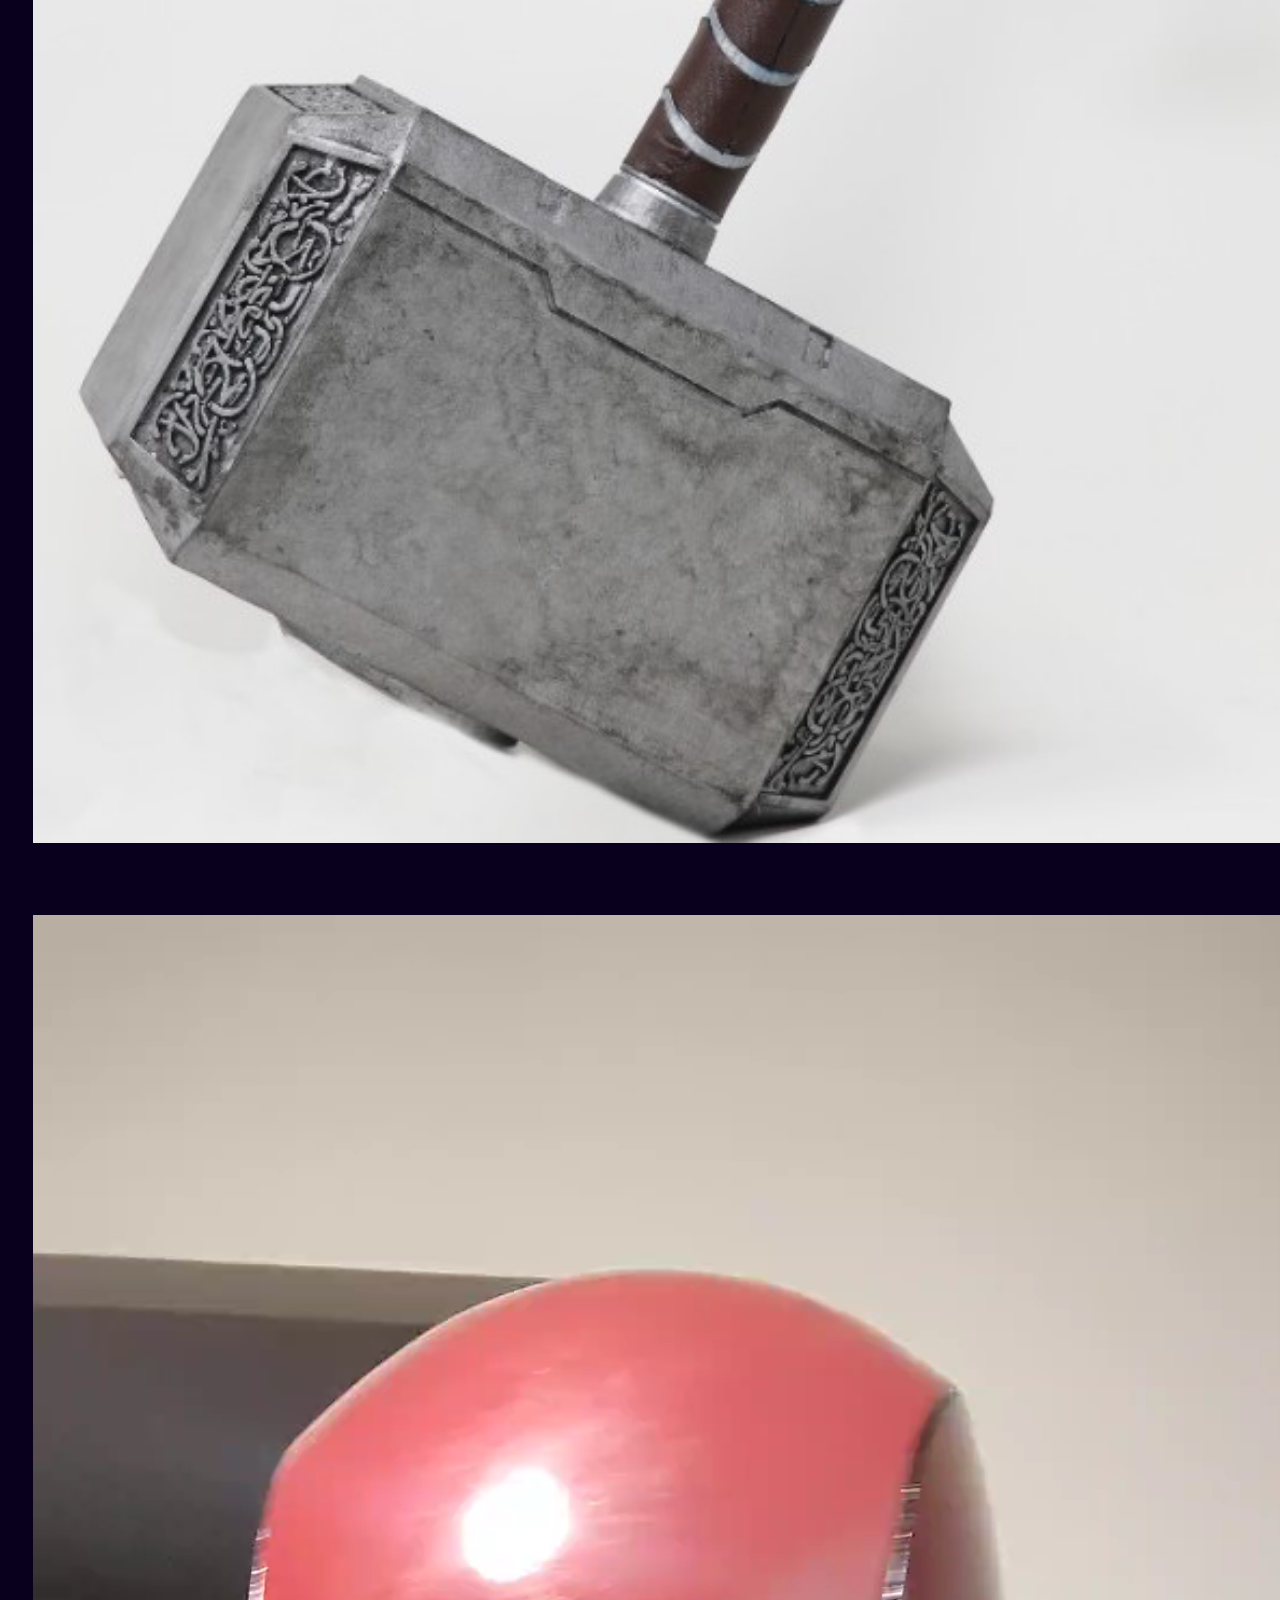
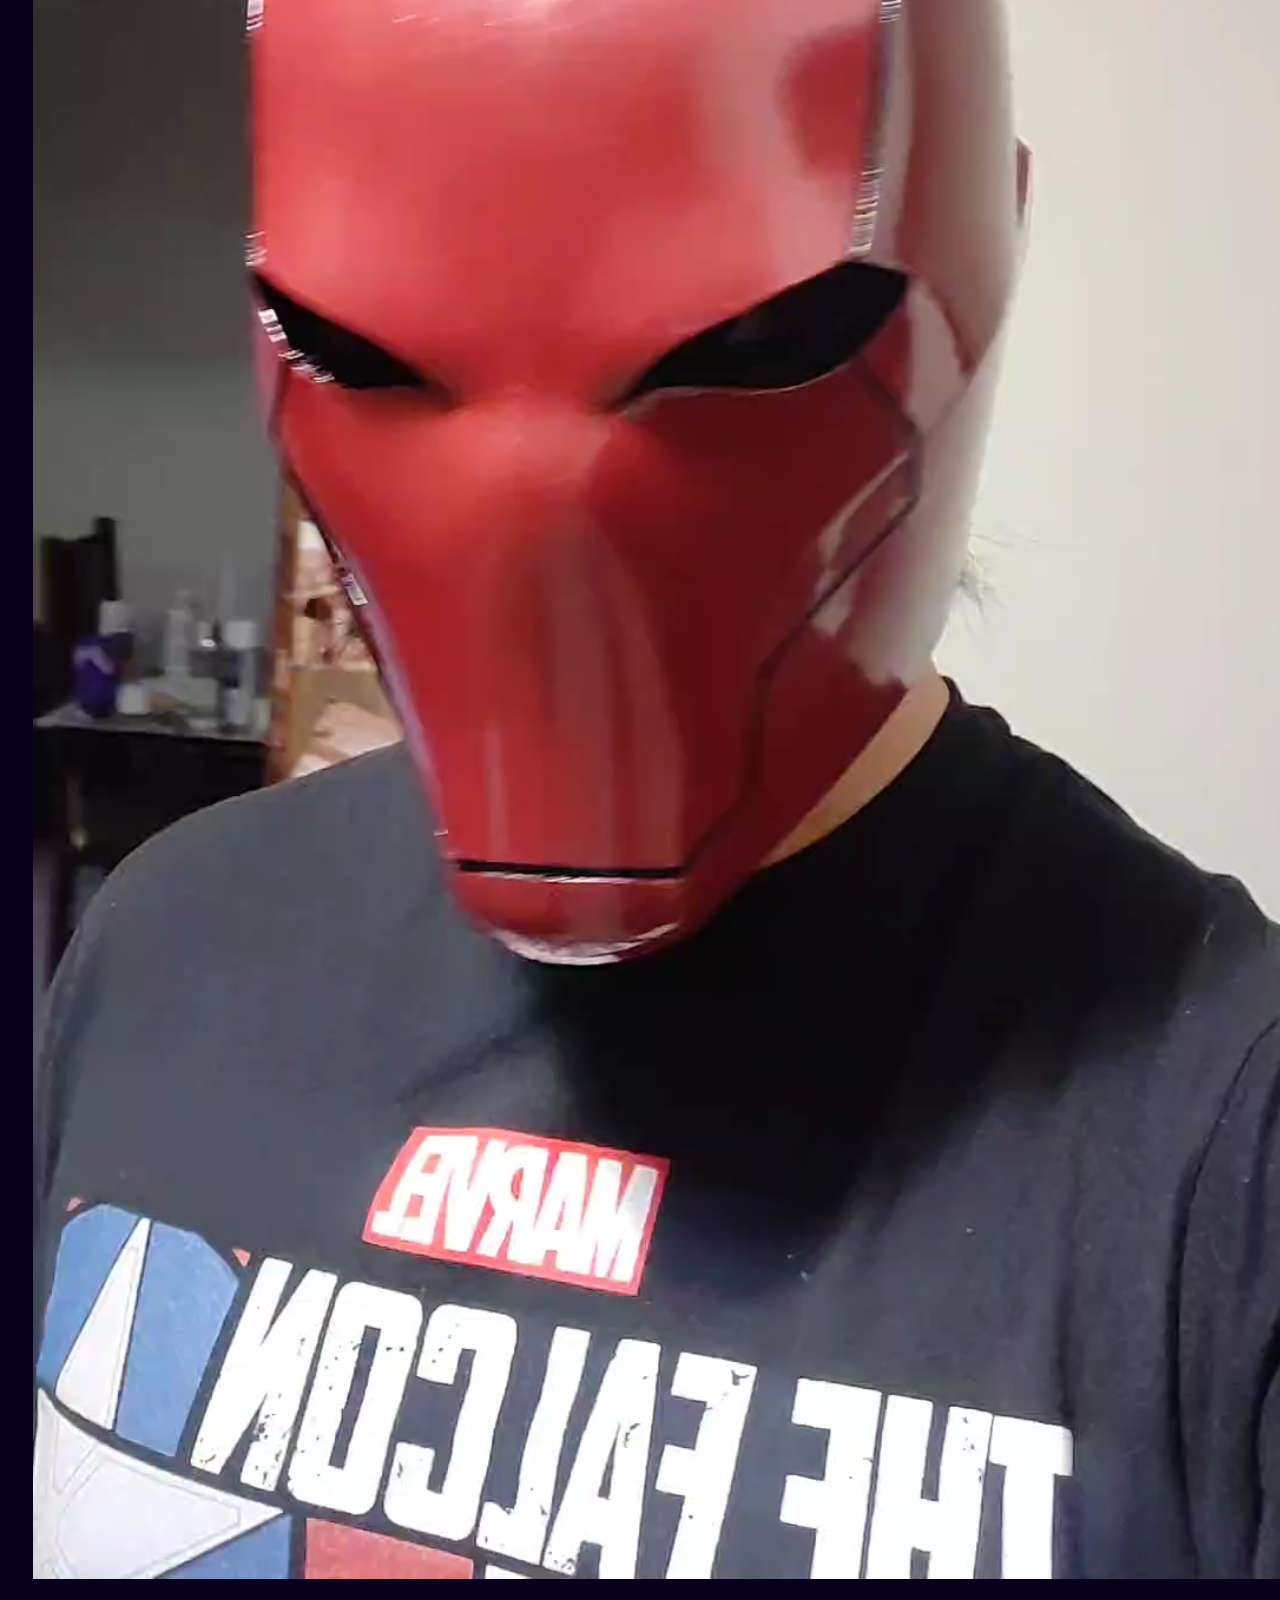
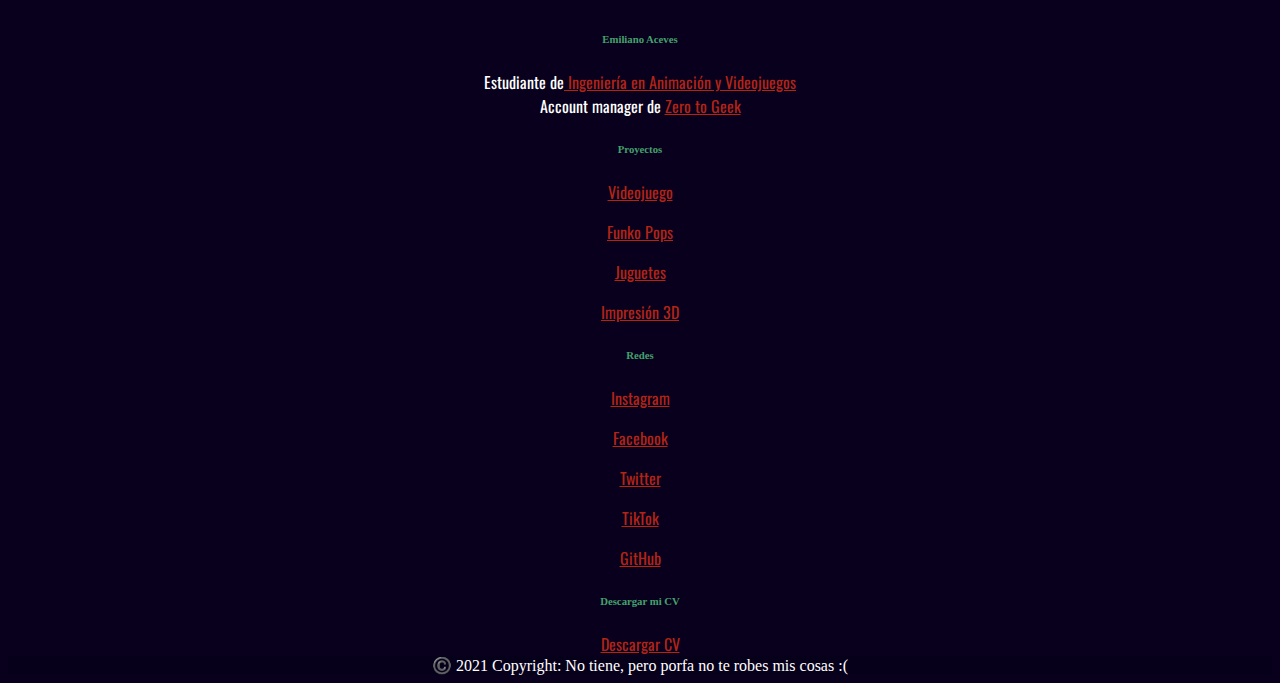
<file: pages/impresion.html>
<!DOCTYPE html>
<html lang="en">
  <head>
    <link
      href="https://cdn.jsdelivr.net/npm/bootstrap@5.1.1/dist/css/bootstrap.min.css"
      rel="stylesheet"
      integrity="sha384-F3w7mX95PdgyTmZZMECAngseQB83DfGTowi0iMjiWaeVhAn4FJkqJByhZMI3AhiU"
      crossorigin="anonymous"
    />
    <link rel="stylesheet" href="../css/styles.css" />

    <meta charset="UTF-8" />
    <meta name="viewport" content="width=device-width, initial-scale=1.0" />
    <meta http-equiv="X-UA-Compatible" content="ie=edge" />
    <title>Nano | Impresión 3D</title>
    <link rel="icon" type="image/png" href="../img/Z02_geek.png" id="icono" />
  </head>
  <body>
      <nav class="navbar navbar-expand-md bg-dark navbar-dark">
          <div class="container-fluid">
            <a class="navbar-brand" href="#">Menú</a>
            <button class="navbar-toggler" type="button" data-bs-toggle="collapse" data-bs-target="#navbarNav" aria-controls="navbarNav" aria-expanded="false" aria-label="Toggle navigation">
                <span class="navbar-toggler-icon"></span>
              </button>
              <div class="collapse navbar-collapse" id="navbarNav">
                <ul class="navbar-nav">
                    <li class="nav-item">
                        <a class="nav-link" href="../index.html">Inicio</a>
                    </li>
                  <li class="nav-item">
                      <a class="nav-link" href="cv.html">CV</a>
                  </li>
                  <li class="nav-item">
                      <a class="nav-link" href="links.html">Linktree</a>
                  </li>
                  <li class="nav-item">
                      <a class="nav-link" href="contact.html">Contacto</a>
                  </li>
                  <li class="nav-item">
                      <a class="nav-link" href="portfolio.html">Portafolio</a>
                  </li>
              </ul>
            </div>
          </div>
        </nav>
  </br>
  <div class="container-fluid">
      <h1>Impresión 3D</h1>
      <p>Con todo el tiempo que ha durado la cuarentena, salí en busca de un nuevo hobby. En mi tiempo perdido en TikTok, encontré a Frankly_built. Tras mucho tiempo viendo sus videos, decidí que quería aprender sobre impresión 3D. Mi papá me relagó una impresora de principiante (Ender 3) de cumpleaños y comencé a aprender de ahí. Ahora tengo clientes que me piden productos de impresión 3D y tuve que comprar una impresora con un volumen de impresión 8 veces más grande que la primera. Estoy aprendiendo más con cada proyecto y esto me gusta mucho. Aquí algunas de las cosas que he hecho.</p>
  </div>
    <center>
        <div class="container-fluid projectView">
          <div class="container">
            <h3>Varitas (Harry Potter)</h3>
              <div class="row">
                  <div clas="col-md-3"></div>
                  <div clas="col-md-6">
                      <div id="carouselExampleControls" class="carousel slide" data-bs-ride="carousel" >
                          <div class="carousel-inner">
                            <div class="carousel-item active">
                              <img src="../img/3D/TodasPintadas.jpeg" class="d-block w-100 h-100" style="object-fit: cover;" alt="..." >
                            </div>
                            <div class="carousel-item">
                              <img src="../img/3D/TodasGrises.jpeg" class="d-block w-100 h-100" style="object-fit: cover;" alt="..." >
                            </div>
                            <div class="carousel-item">
                                <img src="../img/3D/BaseMadera1.jpeg" class="d-block w-100 h-100" style="object-fit: cover;" alt="..." >
                              </div>
                              <div class="carousel-item">
                                  <img src="../img/3D/BaseMadera2.jpeg" class="d-block w-100 h-100" style="object-fit: cover;" alt="..." >
                                </div>
                                <div class="carousel-item">
                                    <img src="../img/3D/BasePlata1.jpeg" class="d-block w-100 h-100" style="object-fit: cover;" alt="..." >
                                  </div>
                                  <div class="carousel-item">
                                      <img src="../img/3D/BasePlata2.jpeg" class="d-block w-100 h-100" style="object-fit: cover;" alt="..." >
                                    </div>
                          </div>
                          <button class="carousel-control-prev" type="button" data-bs-target="#carouselExampleControls" data-bs-slide="prev">
                            <span class="carousel-control-prev-icon" aria-hidden="true"></span>
                            <span class="visually-hidden">Previous</span>
                          </button>
                          <button class="carousel-control-next" type="button" data-bs-target="#carouselExampleControls" data-bs-slide="next">
                            <span class="carousel-control-next-icon" aria-hidden="true"></span>
                            <span class="visually-hidden">Next</span>
                          </button>
                        </div>
                    </div>
                  <div clas="col-md-3"></div>
              </div>
          </div>
        </div>
      </br>
      <div class="container-fluid projectView">
          <div class="container">
            <h3>Majora's Mask (The Legend of Zelda)</h3>
              <div class="row">
                  <div clas="col-md-3"></div>
                  <div clas="col-md-6">
                      <div id="carousel2" class="carousel slide" data-bs-ride="carousel" >
                          <div class="carousel-inner">
                            <div class="carousel-item active">
                              <img src="../img/3D/Majoras.jpeg" class="d-block w-100 h-100" style="object-fit: cover;" alt="..." >
                            </div>
                            <div class="carousel-item">
                              <img src="../img/3D/MajorasImpresa.jpeg" class="d-block w-100 h-100" style="object-fit: cover;" alt="..." >
                            </div>
                            <div class="carousel-item">
                                <img src="../img/3D/MajorasBlanca.jpeg" class="d-block w-100 h-100" style="object-fit: cover;" alt="..." >
                              </div>
                          </div>
                          <button class="carousel-control-prev" type="button" data-bs-target="#carousel2" data-bs-slide="prev">
                            <span class="carousel-control-prev-icon" aria-hidden="true"></span>
                            <span class="visually-hidden">Previous</span>
                          </button>
                          <button class="carousel-control-next" type="button" data-bs-target="#carousel2" data-bs-slide="next">
                            <span class="carousel-control-next-icon" aria-hidden="true"></span>
                            <span class="visually-hidden">Next</span>
                          </button>
                        </div>
                    </div>
                  <div clas="col-md-3"></div>
              </div>
          </div>
        </div>
      </br>
      <div class="container-fluid projectView">
          <div class="container">
            <h3>Star Wars</h3>
              <div class="row">
                  <div clas="col-md-3"></div>
                  <div clas="col-md-6">
                      <div id="carousel3" class="carousel slide" data-bs-ride="carousel" >
                          <div class="carousel-inner">
                            <div class="carousel-item active">
                              <img src="../img/3D/Sable.jpeg" class="d-block w-100 h-100" style="object-fit: cover;" alt="..." >
                            </div>
                            <div class="carousel-item">
                              <img src="../img/3D/Sables.jpeg" class="d-block w-100 h-100" style="object-fit: cover;" alt="..." >
                            </div>
                            <div class="carousel-item">
                                <img src="../img/3D/Vader.jpeg" class="d-block w-100 h-100" style="object-fit: cover;" alt="..." >
                              </div>
                              <div class="carousel-item">
                                  <img src="../img/3D/Stormtrooper.jpeg" class="d-block w-100 h-100" style="object-fit: cover;" alt="..." >
                                </div>
                          </div>
                          <button class="carousel-control-prev" type="button" data-bs-target="#carousel3" data-bs-slide="prev">
                            <span class="carousel-control-prev-icon" aria-hidden="true"></span>
                            <span class="visually-hidden">Previous</span>
                          </button>
                          <button class="carousel-control-next" type="button" data-bs-target="#carousel3" data-bs-slide="next">
                            <span class="carousel-control-next-icon" aria-hidden="true"></span>
                            <span class="visually-hidden">Next</span>
                          </button>
                        </div>
                    </div>
                  <div clas="col-md-3"></div>
              </div>
          </div>
        </div>
      </br>
    </div>
          <div class="container-fluid">
            <h3>Cómics (DC y Marvel)</h3>
              <div class="row">
                  <div class="col-md-3">
                      <img src="../img/3D/Mjolnir.jpeg" id="animaciones"></img>
                  </div>
                </br>
                  <div class="col-md-3">
                      <video src="../img/3D/RedHood.mp4" autoplay muted loop id="animaciones"></video>
                  </div>
            </div>
          </div>
        </div>
    <footer class="text-center text-lg-start bg-dark text-muted">
        <section class="">
          <div class="container text-center text-md-start mt-5">
            <div class="row mt-3">
              <div class="col-md-3 col-lg-4 col-xl-3 mx-auto mb-4">
                <h6 class="text-uppercase fw-bold mb-4">
                  <i class="fas fa-gem me-3"></i>Emiliano Aceves
                </h6>
                <p>
                    Estudiante de<a
                    href="https://www.up.edu.mx/es/licenciatura/mex/ingenieria-en-animacion-y-videojuegos"
                    target="_blank"
                    class="text-reset"
                    > Ingeniería en Animación y Videojuegos</a
                  > </br> Account manager de <a
                  href="https://instagram.com/z02_geek?utm_medium=copy_link"
                  target="_blank"
                  class="text-reset"
                  >Zero to Geek</a
                >
                </p>
              </div>
              <div class="col-md-2 col-lg-2 col-xl-2 mx-auto mb-4">
                <h6 class="text-uppercase fw-bold mb-4">
                  Proyectos
                </h6>
                <p>
                  <a href="huasteca.html" class="text-reset">Videojuego</a>
                </p>
                <p>
                  <a href="funko.html" class="text-reset">Funko Pops</a>
                </p>
                <p>
                  <a href="juguetes.html" class="text-reset">Juguetes</a>
                </p>
                <p>
                  <a href="#" class="text-reset">Impresión 3D</a>
                </p>
              </div>
              <div class="col-md-3 col-lg-2 col-xl-2 mx-auto mb-4">
                <!-- Links -->
                <h6 class="text-uppercase fw-bold mb-4">
                  Redes
                </h6>
                <p>
                  <a href="https://instagram.com/z02_geek?utm_medium=copy_link" target="_blank" class="text-reset">Instagram</a>
                </p>
                <p>
                  <a href="https://www.facebook.com/Zero-to-Geek-100413785680915/" target="_blank" class="text-reset">Facebook</a>
                </p>
                <p>
                  <a href="https://twitter.com/z02_geek" target="_blank" class="text-reset">Twitter</a>
                </p>
                <p>
                  <a href="https://www.tiktok.com/@z02_geek?lang=es" target="_blank" class="text-reset">TikTok</a>
                </p>
                <p>
                  <a href="https://github.com/NanoAceves" target="_blank" class="text-reset">GitHub</a>
                </p>
              </div>
              <div class="col-md-4 col-lg-3 col-xl-3 mx-auto mb-md-0 mb-4">
                <h6 class="text-uppercase fw-bold mb-4">
                  Descargar mi CV
                </h6>
                <a href="../pdfs/MiCV.pdf" class="text-reset" download>
                  Descargar CV
                  </a>
              </div>
            </div>
          </div>
        </section>
        <div class="text-center p-4" style="background-color: rgba(0, 0, 0, 0.05);">
          ©️ 2021 Copyright: No tiene, pero porfa no te robes mis cosas :(
        </div>
      </footer>
      <script src="https://cdn.jsdelivr.net/npm/bootstrap@5.1.1/dist/js/bootstrap.bundle.min.js" integrity="sha384-/bQdsTh/da6pkI1MST/rWKFNjaCP5gBSY4sEBT38Q/9RBh9AH40zEOg7Hlq2THRZ" crossorigin="anonymous"></script>
  </body>
</html>
</file>
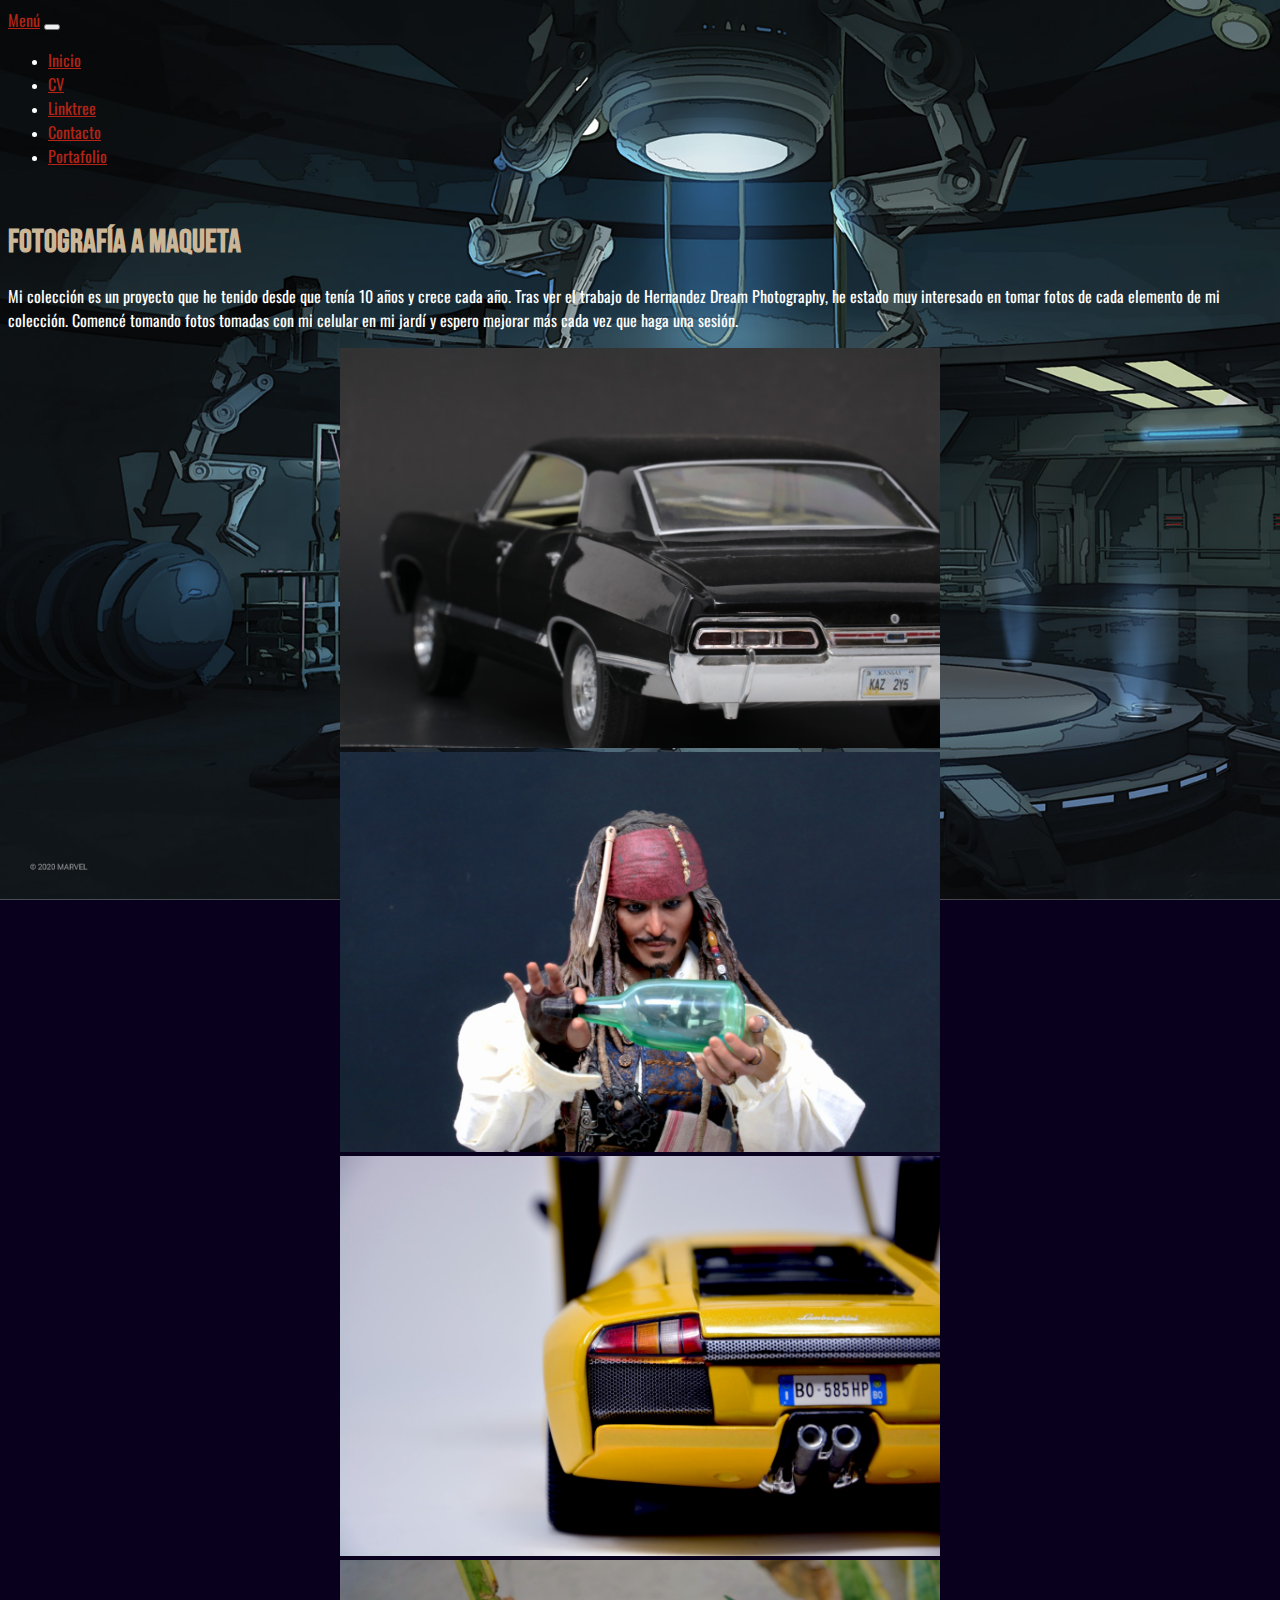
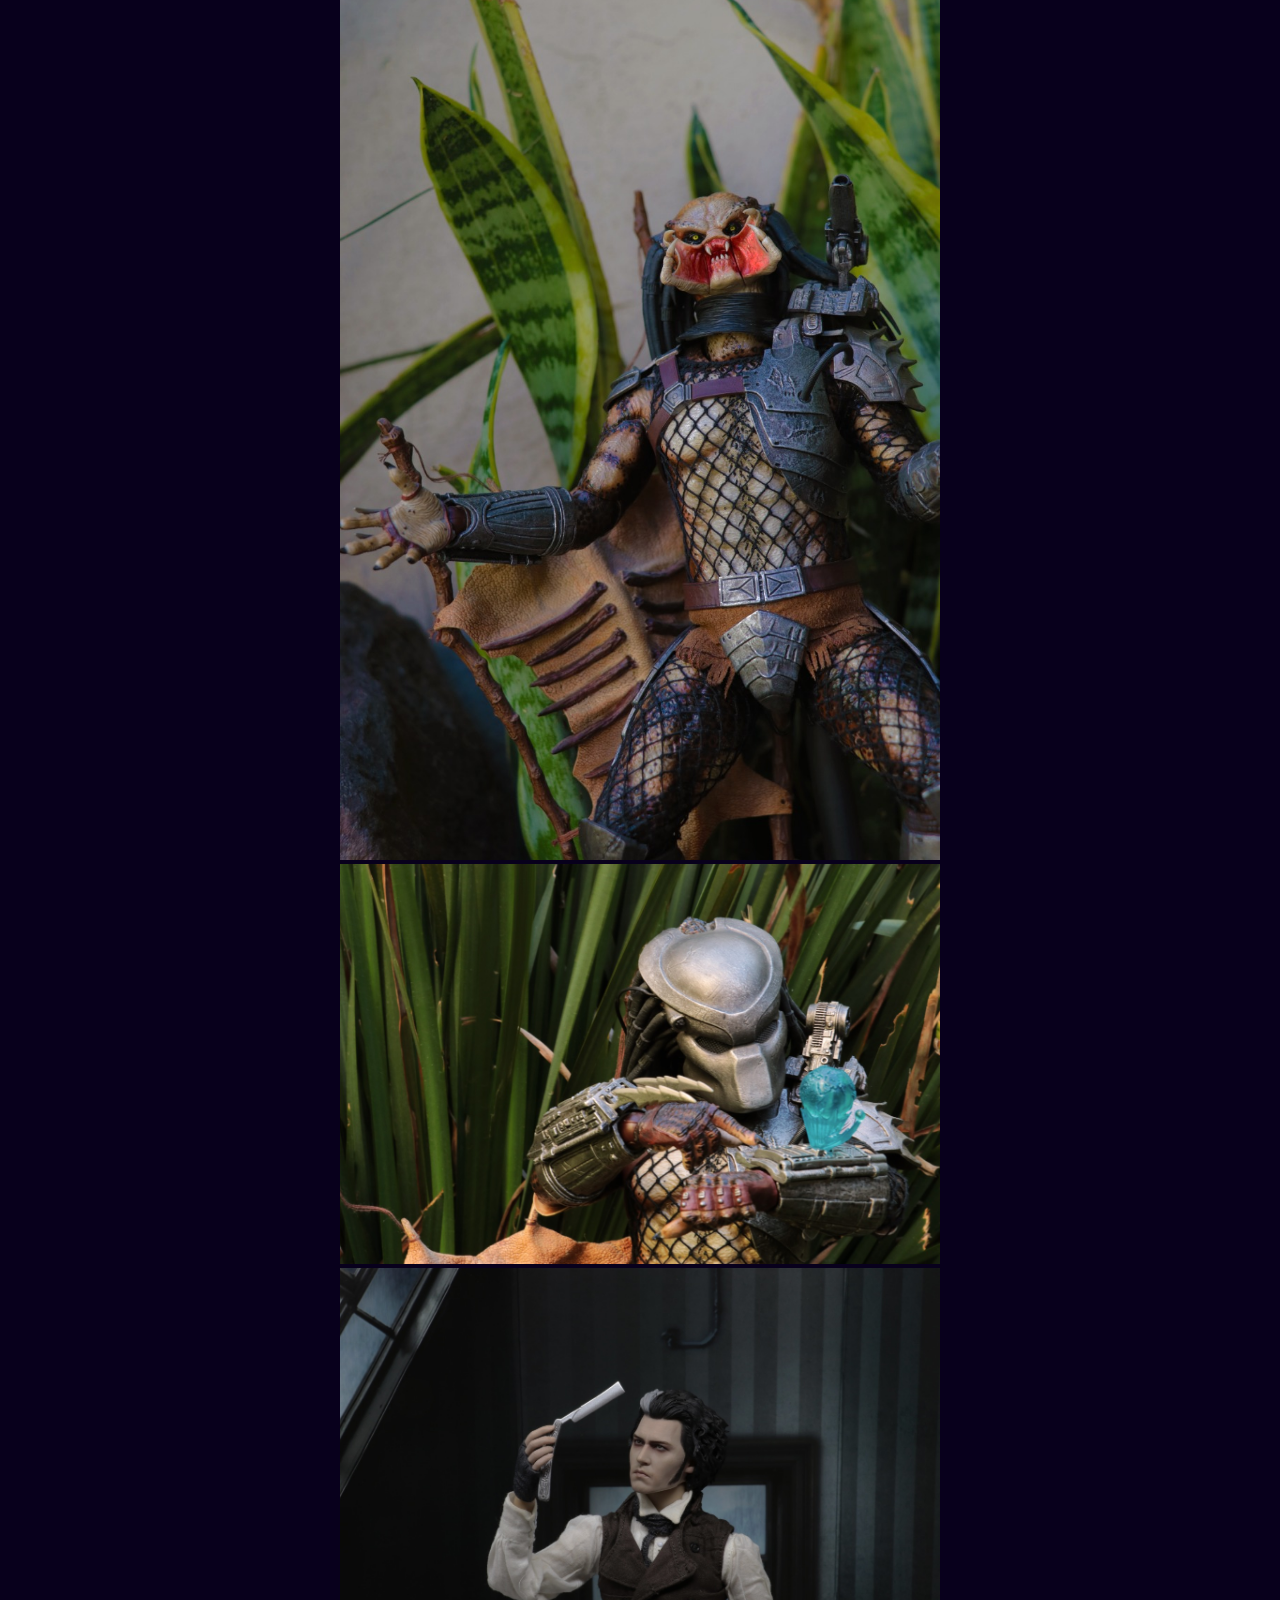
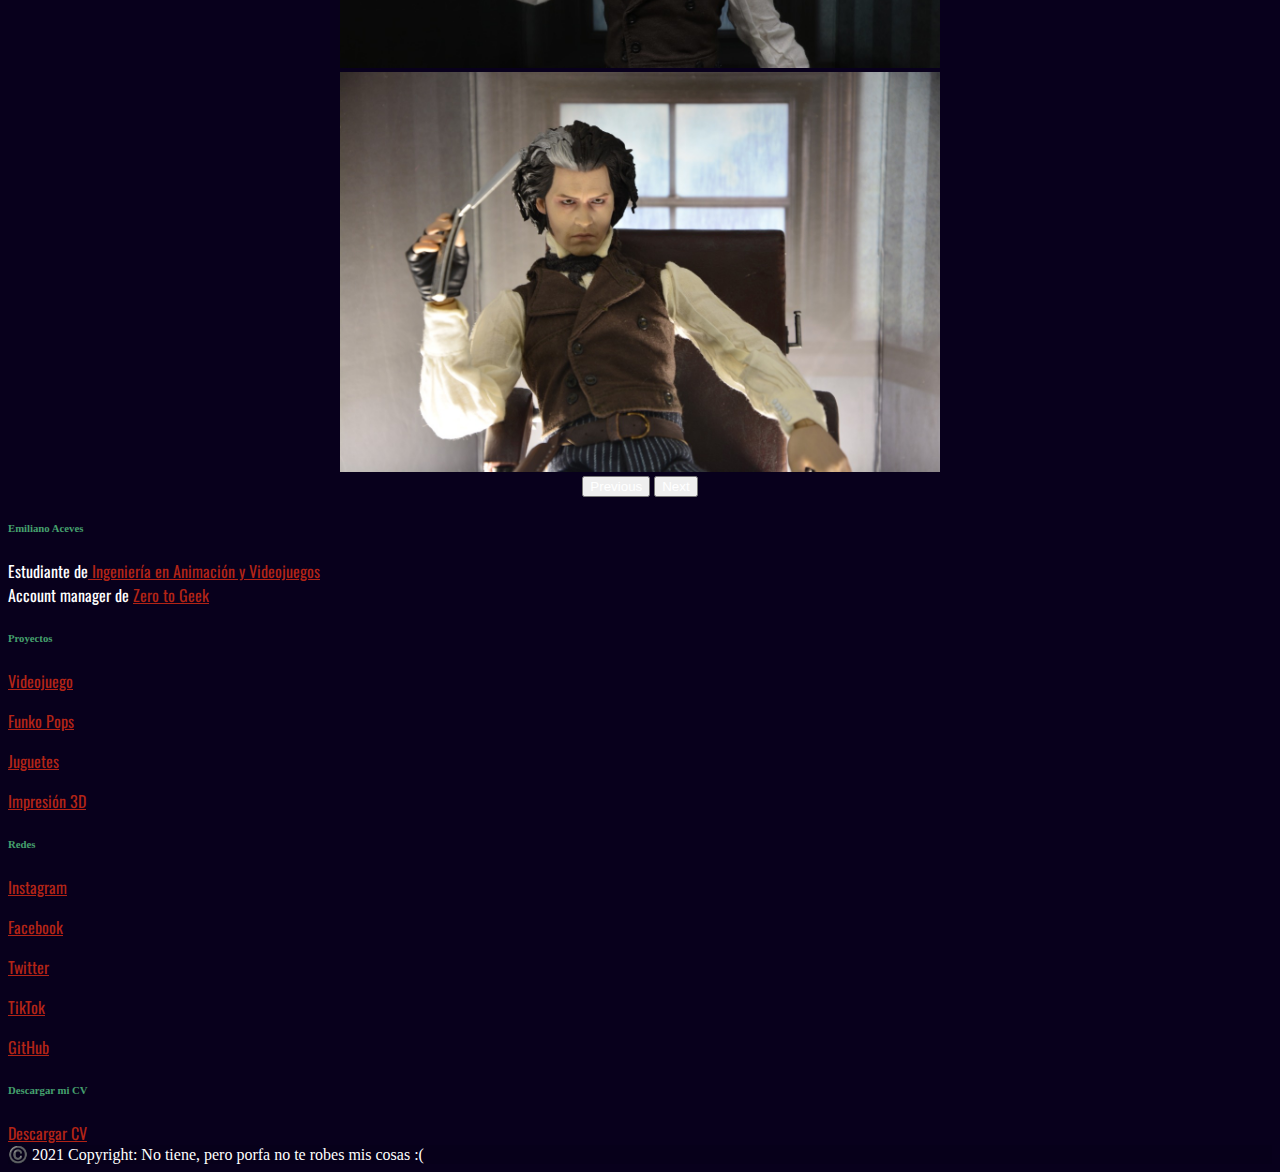
<file: pages/juguetes.html>
<!DOCTYPE html>
<html lang="en">
  <head>
    <link
      href="https://cdn.jsdelivr.net/npm/bootstrap@5.1.1/dist/css/bootstrap.min.css"
      rel="stylesheet"
      integrity="sha384-F3w7mX95PdgyTmZZMECAngseQB83DfGTowi0iMjiWaeVhAn4FJkqJByhZMI3AhiU"
      crossorigin="anonymous"
    />
    <link rel="stylesheet" href="../css/styles.css" />

    <meta charset="UTF-8" />
    <meta name="viewport" content="width=device-width, initial-scale=1.0" />
    <meta http-equiv="X-UA-Compatible" content="ie=edge" />
    <title>Nano | Maqueta</title>
    <link rel="icon" type="image/png" href="../img/Z02_geek.png" id="icono" />
  </head>
  <body>
      <nav class="navbar navbar-expand-md bg-dark navbar-dark">
          <div class="container-fluid">
            <a class="navbar-brand" href="#">Menú</a>
            <button class="navbar-toggler" type="button" data-bs-toggle="collapse" data-bs-target="#navbarNav" aria-controls="navbarNav" aria-expanded="false" aria-label="Toggle navigation">
                <span class="navbar-toggler-icon"></span>
              </button>
              <div class="collapse navbar-collapse" id="navbarNav">
                <ul class="navbar-nav">
                    <li class="nav-item">
                        <a class="nav-link" href="../index.html">Inicio</a>
                    </li>
                  <li class="nav-item">
                      <a class="nav-link" href="cv.html">CV</a>
                  </li>
                  <li class="nav-item">
                      <a class="nav-link" href="links.html">Linktree</a>
                  </li>
                  <li class="nav-item">
                      <a class="nav-link" href="contact.html">Contacto</a>
                  </li>
                  <li class="nav-item">
                      <a class="nav-link" href="portfolio.html">Portafolio</a>
                  </li>
              </ul>
            </div>
          </div>
        </nav>
  </br>
  <div class="container-fluid">
      <h1>Fotografía a maqueta</h1>
      <p>Mi colección es un proyecto que he tenido desde que tenía 10 años y crece cada año. Tras ver el trabajo de Hernandez Dream Photography, he estado muy interesado en tomar fotos de cada elemento de mi colección. Comencé tomando fotos tomadas con mi celular en mi jardí y espero mejorar más cada vez que haga una sesión.</p>
      <center>
          <div class="container-fluid projectView">
            <div class="container">
                <div class="row">
                    <div clas="col-md-3"></div>
                    <div clas="col-md-6">
                        <div id="carouselExampleControls" class="carousel slide" data-bs-ride="carousel" >
                            <div class="carousel-inner">
                              <div class="carousel-item active">
                                <img src="../img/maqueta/Impala.jpeg" class="d-block w-100 h-100" style="object-fit: cover;" alt="..." >
                              </div>
                              <div class="carousel-item">
                                <img src="../img/maqueta/Jack.jpeg" class="d-block w-100 h-100" style="object-fit: cover;" alt="..." >
                              </div>
                              <div class="carousel-item">
                                <img src="../img/maqueta/Lambo.jpeg" class="d-block w-100 h-100" style="object-fit: cover;" alt="..." >
                              </div>
                              <div class="carousel-item">
                                  <img src="../img/maqueta/Predator.jpeg" class="d-block w-100 h-100" style="object-fit: cover;" alt="..." >
                                </div>
                                <div class="carousel-item">
                                    <img src="../img/maqueta/Predator2.jpeg" class="d-block w-100 h-100" style="object-fit: cover;" alt="..." >
                                  </div>
                                  <div class="carousel-item">
                                      <img src="../img/maqueta/Sweeney.jpeg" class="w-100 h-100" style="object-fit: cover;" alt="..." >
                                    </div>
                                    <div class="carousel-item">
                                        <img src="../img/maqueta/Sweeney2.jpeg" class="w-100 h-100" style="object-fit: cover;" alt="..." >
                                      </div>
                            </div>
                            <button class="carousel-control-prev" type="button" data-bs-target="#carouselExampleControls" data-bs-slide="prev">
                              <span class="carousel-control-prev-icon" aria-hidden="true"></span>
                              <span class="visually-hidden">Previous</span>
                            </button>
                            <button class="carousel-control-next" type="button" data-bs-target="#carouselExampleControls" data-bs-slide="next">
                              <span class="carousel-control-next-icon" aria-hidden="true"></span>
                              <span class="visually-hidden">Next</span>
                            </button>
                          </div>
                      </div>
                    <div clas="col-md-3"></div>
                </div>
            </div>
              
          </div>
        </center>
  </div>
    <footer class="text-center text-lg-start bg-dark text-muted">
        <section class="">
          <div class="container text-center text-md-start mt-5">
            <div class="row mt-3">
              <div class="col-md-3 col-lg-4 col-xl-3 mx-auto mb-4">
                <h6 class="text-uppercase fw-bold mb-4">
                  <i class="fas fa-gem me-3"></i>Emiliano Aceves
                </h6>
                <p>
                    Estudiante de<a
                    href="https://www.up.edu.mx/es/licenciatura/mex/ingenieria-en-animacion-y-videojuegos"
                    target="_blank"
                    class="text-reset"
                    > Ingeniería en Animación y Videojuegos</a
                  > </br> Account manager de <a
                  href="https://instagram.com/z02_geek?utm_medium=copy_link"
                  target="_blank"
                  class="text-reset"
                  >Zero to Geek</a
                >
                </p>
              </div>
              <div class="col-md-2 col-lg-2 col-xl-2 mx-auto mb-4">
                <h6 class="text-uppercase fw-bold mb-4">
                  Proyectos
                </h6>
                <p>
                  <a href="huasteca.html" class="text-reset">Videojuego</a>
                </p>
                <p>
                  <a href="funko.html" class="text-reset">Funko Pops</a>
                </p>
                <p>
                  <a href="#" class="text-reset">Juguetes</a>
                </p>
                <p>
                  <a href="impresion.html" class="text-reset">Impresión 3D</a>
                </p>
              </div>
              <div class="col-md-3 col-lg-2 col-xl-2 mx-auto mb-4">
                <!-- Links -->
                <h6 class="text-uppercase fw-bold mb-4">
                  Redes
                </h6>
                <p>
                  <a href="https://instagram.com/z02_geek?utm_medium=copy_link" target="_blank" class="text-reset">Instagram</a>
                </p>
                <p>
                  <a href="https://www.facebook.com/Zero-to-Geek-100413785680915/" target="_blank" class="text-reset">Facebook</a>
                </p>
                <p>
                  <a href="https://twitter.com/z02_geek" target="_blank" class="text-reset">Twitter</a>
                </p>
                <p>
                  <a href="https://www.tiktok.com/@z02_geek?lang=es" target="_blank" class="text-reset">TikTok</a>
                </p>
                <p>
                  <a href="https://github.com/NanoAceves" target="_blank" class="text-reset">GitHub</a>
                </p>
              </div>
              <div class="col-md-4 col-lg-3 col-xl-3 mx-auto mb-md-0 mb-4">
                <h6 class="text-uppercase fw-bold mb-4">
                  Descargar mi CV
                </h6>
                <a href="../pdfs/MiCV.pdf" class="text-reset" download>
                  Descargar CV
                  </a>
              </div>
            </div>
          </div>
        </section>
        <div class="text-center p-4" style="background-color: rgba(0, 0, 0, 0.05);">
          ©️ 2021 Copyright: No tiene, pero porfa no te robes mis cosas :(
        </div>
      </footer>
      <script src="https://cdn.jsdelivr.net/npm/bootstrap@5.1.1/dist/js/bootstrap.bundle.min.js" integrity="sha384-/bQdsTh/da6pkI1MST/rWKFNjaCP5gBSY4sEBT38Q/9RBh9AH40zEOg7Hlq2THRZ" crossorigin="anonymous"></script>
  </body>
</html>
</file>
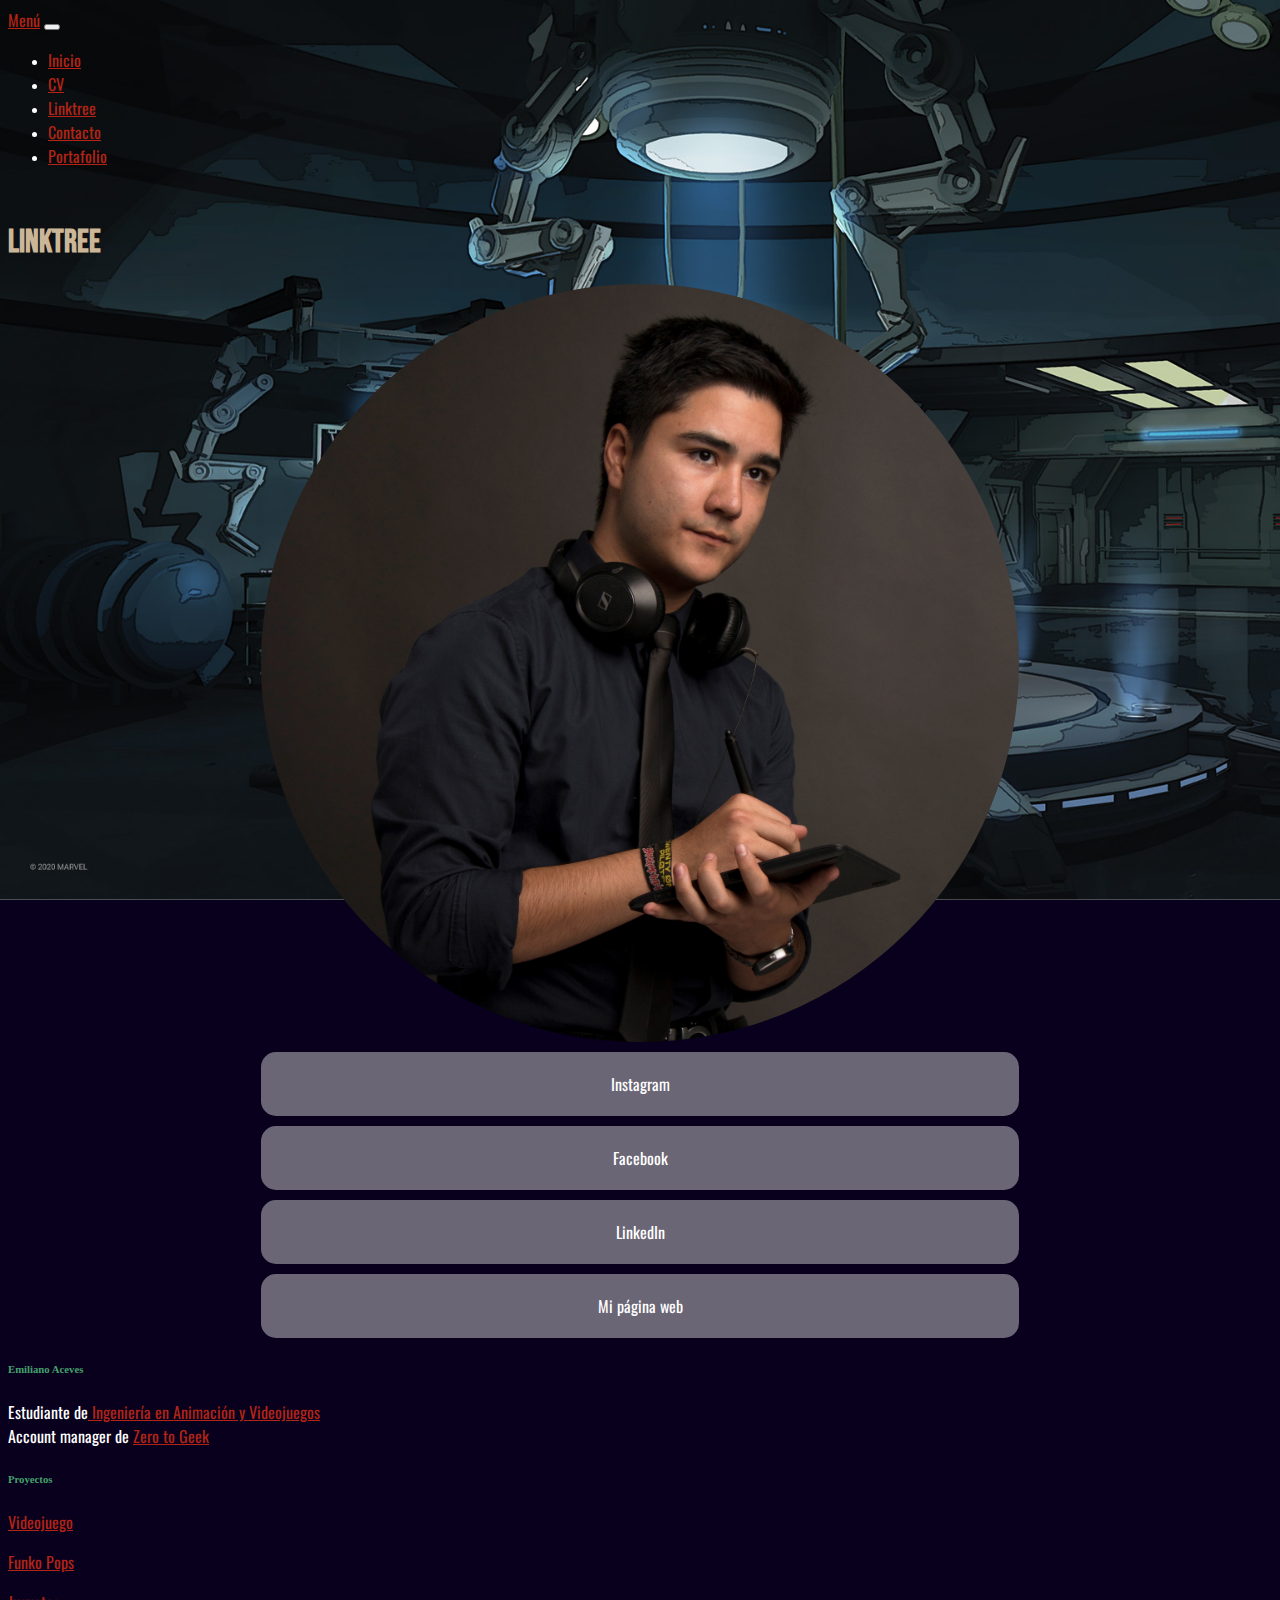
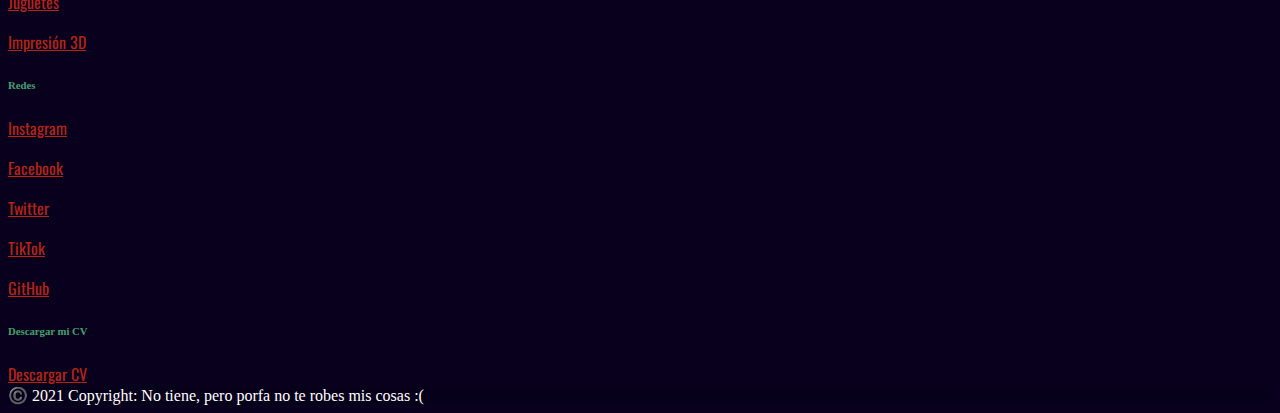
<file: pages/links.html>
<!DOCTYPE html>
<html lang="en">
  <head>
    <link
      href="https://cdn.jsdelivr.net/npm/bootstrap@5.1.1/dist/css/bootstrap.min.css"
      rel="stylesheet"
      integrity="sha384-F3w7mX95PdgyTmZZMECAngseQB83DfGTowi0iMjiWaeVhAn4FJkqJByhZMI3AhiU"
      crossorigin="anonymous"
    />
    <link rel="stylesheet" href="../css/styles.css" />

    <meta charset="UTF-8" />
    <meta name="viewport" content="width=device-width, initial-scale=1.0" />
    <meta http-equiv="X-UA-Compatible" content="ie=edge" />
    <title>Nano | Linktree</title>
    <link rel="icon" type="image/png" href="../img/Z02_geek.png" id="icono" />
  </head>
  <body>
      <nav class="navbar navbar-expand-md bg-dark navbar-dark">
          <div class="container-fluid">
            <a class="navbar-brand" href="#">Menú</a>
            <button class="navbar-toggler" type="button" data-bs-toggle="collapse" data-bs-target="#navbarNav" aria-controls="navbarNav" aria-expanded="false" aria-label="Toggle navigation">
                <span class="navbar-toggler-icon"></span>
              </button>
              <div class="collapse navbar-collapse" id="navbarNav">
                <ul class="navbar-nav">
                    <li class="nav-item">
                        <a class="nav-link" href="../index.html">Inicio</a>
                    </li>
                  <li class="nav-item">
                      <a class="nav-link" href="cv.html">CV</a>
                  </li>
                  <li class="nav-item">
                      <a class="nav-link" href="#">Linktree</a>
                  </li>
                  <li class="nav-item">
                      <a class="nav-link" href="contact.html">Contacto</a>
                  </li>
                  <li class="nav-item">
                      <a class="nav-link" href="portfolio.html">Portafolio</a>
                  </li>
              </ul>
            </div>
          </div>
        </nav>
  </br>
    <h1>Linktree</h1><div class="container-fluid">
        <div class="container">
          <div class="row">
            <div class="col-md-4">
              </div>
            <div class="col-md-4">
                <center><img src="../img/Graduados-96.jpg" id="perfil" /></center>
              </div>
                <div class="col-md-4">
                  </div>
          </div>
        </div>
    <a
      href="https://instagram.com/z02_geek?utm_medium=copy_link"
      target="_blank"
      class="link"
      id="links"
      >Instagram</a
    >
    <a
      href="https://www.facebook.com/Zero-to-Geek-100413785680915/"
      target="_blank"
      class="link"
      id="links"
      >Facebook</a
    >
    <a
      href="https://www.linkedin.com/in/emiliano-aceves-hern%C3%A1ndez-3794b5220"
      target="_blank"
      class="link"
      id="links"
      >LinkedIn</a
    >
    <a href="../index.html" target="_blank" class="link" id="links" >Mi página web</a>
    <footer class="text-center text-lg-start bg-dark text-muted">
        <section class="">
          <div class="container text-center text-md-start mt-5">
            <div class="row mt-3">
              <div class="col-md-3 col-lg-4 col-xl-3 mx-auto mb-4">
                <h6 class="text-uppercase fw-bold mb-4">
                  <i class="fas fa-gem me-3"></i>Emiliano Aceves
                </h6>
                <p>
                    Estudiante de<a
                    href="https://www.up.edu.mx/es/licenciatura/mex/ingenieria-en-animacion-y-videojuegos"
                    target="_blank"
                    class="text-reset"
                    > Ingeniería en Animación y Videojuegos</a
                  > </br> Account manager de <a
                  href="https://instagram.com/z02_geek?utm_medium=copy_link"
                  target="_blank"
                  class="text-reset"
                  >Zero to Geek</a
                >
                </p>
              </div>
              <div class="col-md-2 col-lg-2 col-xl-2 mx-auto mb-4">
                <h6 class="text-uppercase fw-bold mb-4">
                  Proyectos
                </h6>
                <p>
                  <a href="huasteca.html" class="text-reset">Videojuego</a>
                </p>
                <p>
                  <a href="funko" class="text-reset">Funko Pops</a>
                </p>
                <p>
                  <a href="juguetes.html" class="text-reset">Juguetes</a>
                </p>
                <p>
                  <a href="impresion.html" class="text-reset">Impresión 3D</a>
                </p>
              </div>
              <div class="col-md-3 col-lg-2 col-xl-2 mx-auto mb-4">
                <!-- Links -->
                <h6 class="text-uppercase fw-bold mb-4">
                  Redes
                </h6>
                <p>
                  <a href="https://instagram.com/z02_geek?utm_medium=copy_link" target="_blank" class="text-reset">Instagram</a>
                </p>
                <p>
                  <a href="https://www.facebook.com/Zero-to-Geek-100413785680915/" target="_blank" class="text-reset">Facebook</a>
                </p>
                <p>
                  <a href="https://twitter.com/z02_geek" target="_blank" class="text-reset">Twitter</a>
                </p>
                <p>
                  <a href="https://www.tiktok.com/@z02_geek?lang=es" target="_blank" class="text-reset">TikTok</a>
                </p>
                <p>
                  <a href="https://github.com/NanoAceves" target="_blank" class="text-reset">GitHub</a>
                </p>
              </div>
              <div class="col-md-4 col-lg-3 col-xl-3 mx-auto mb-md-0 mb-4">
                <h6 class="text-uppercase fw-bold mb-4">
                  Descargar mi CV
                </h6>
                <a href="../pdfs/MiCV.pdf" class="text-reset" download>
                  Descargar CV
                  </a>
              </div>
            </div>
          </div>
        </section>
        <div class="text-center p-4" style="background-color: rgba(0, 0, 0, 0.05);">
          ©️ 2021 Copyright: No tiene, pero porfa no te robes mis cosas :(
        </div>
      </footer>
      <script
      src="https://cdn.jsdelivr.net/npm/bootstrap@5.1.1/dist/js/bootstrap.bundle.min.js"
      integrity="sha384-/bQdsTh/da6pkI1MST/rWKFNjaCP5gBSY4sEBT38Q/9RBh9AH40zEOg7Hlq2THRZ"
      crossorigin="anonymous"
    ></script>
  </body>
</html>
</file>
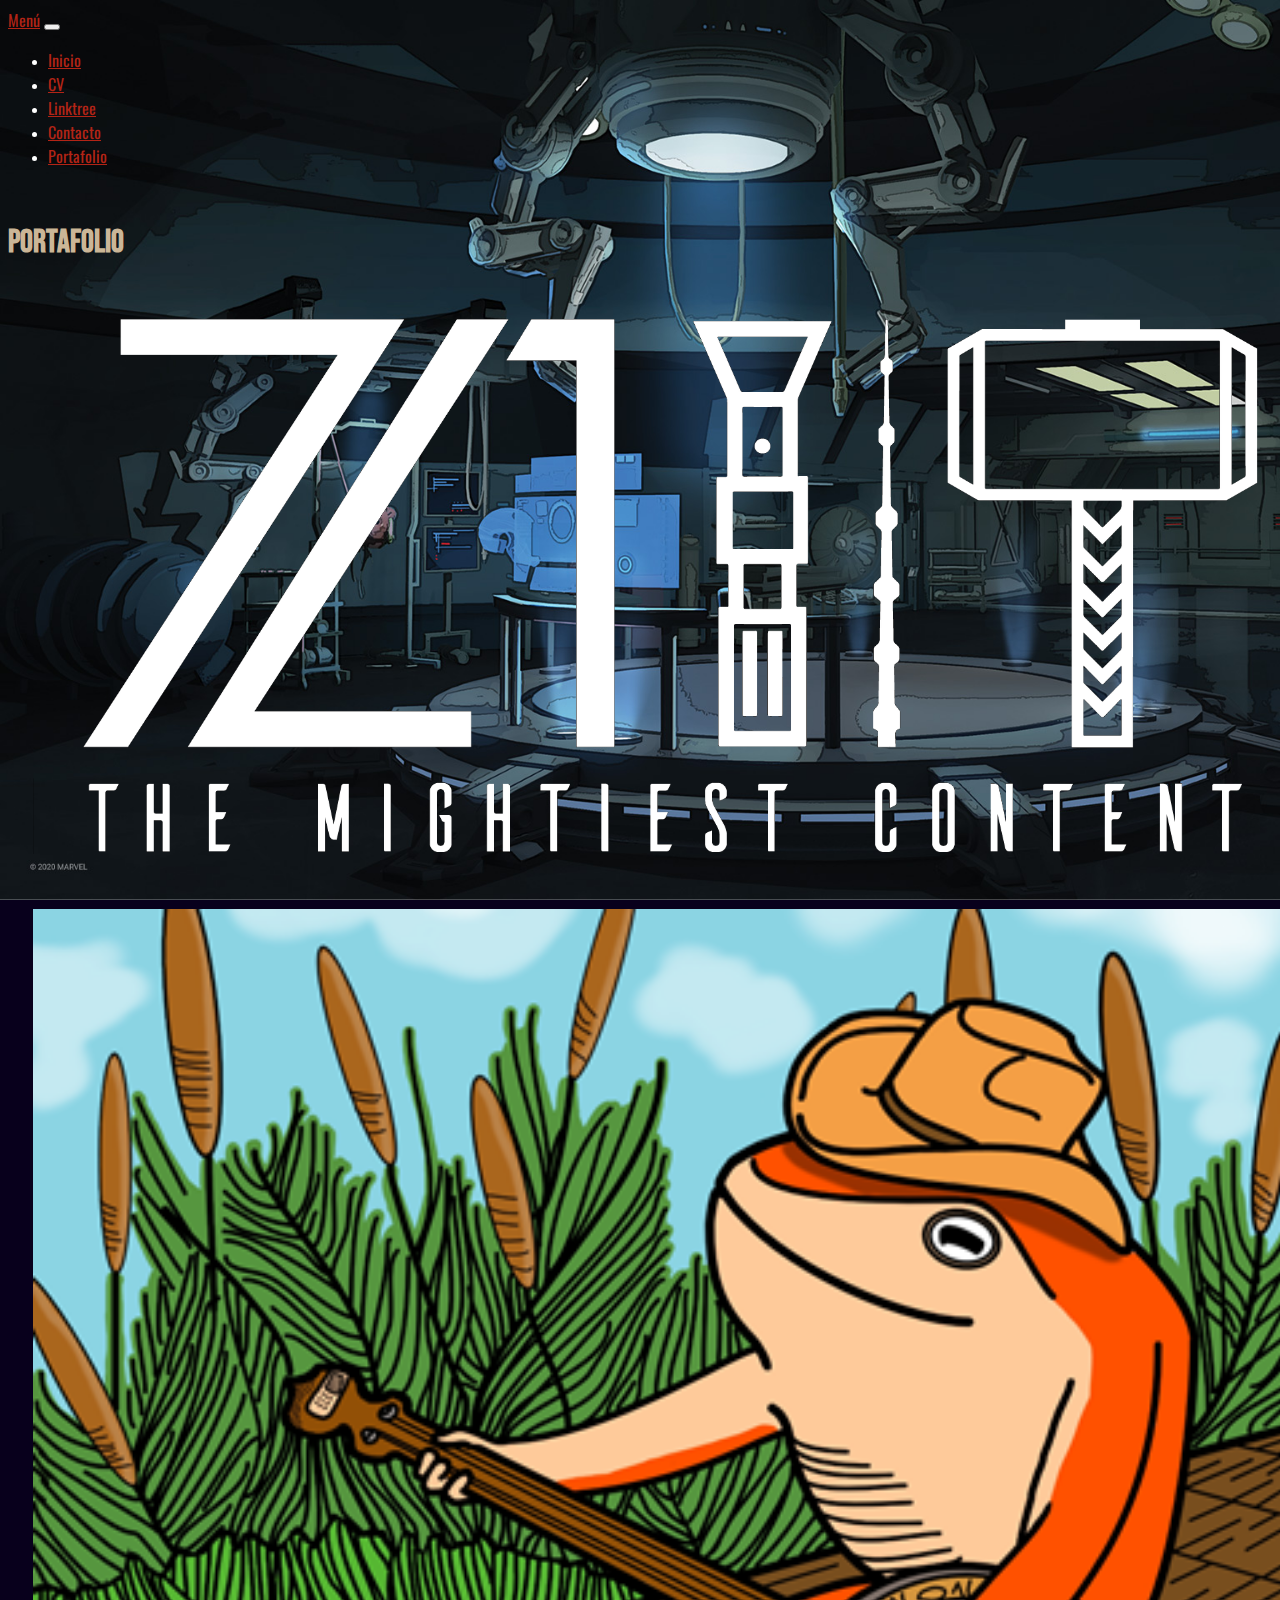
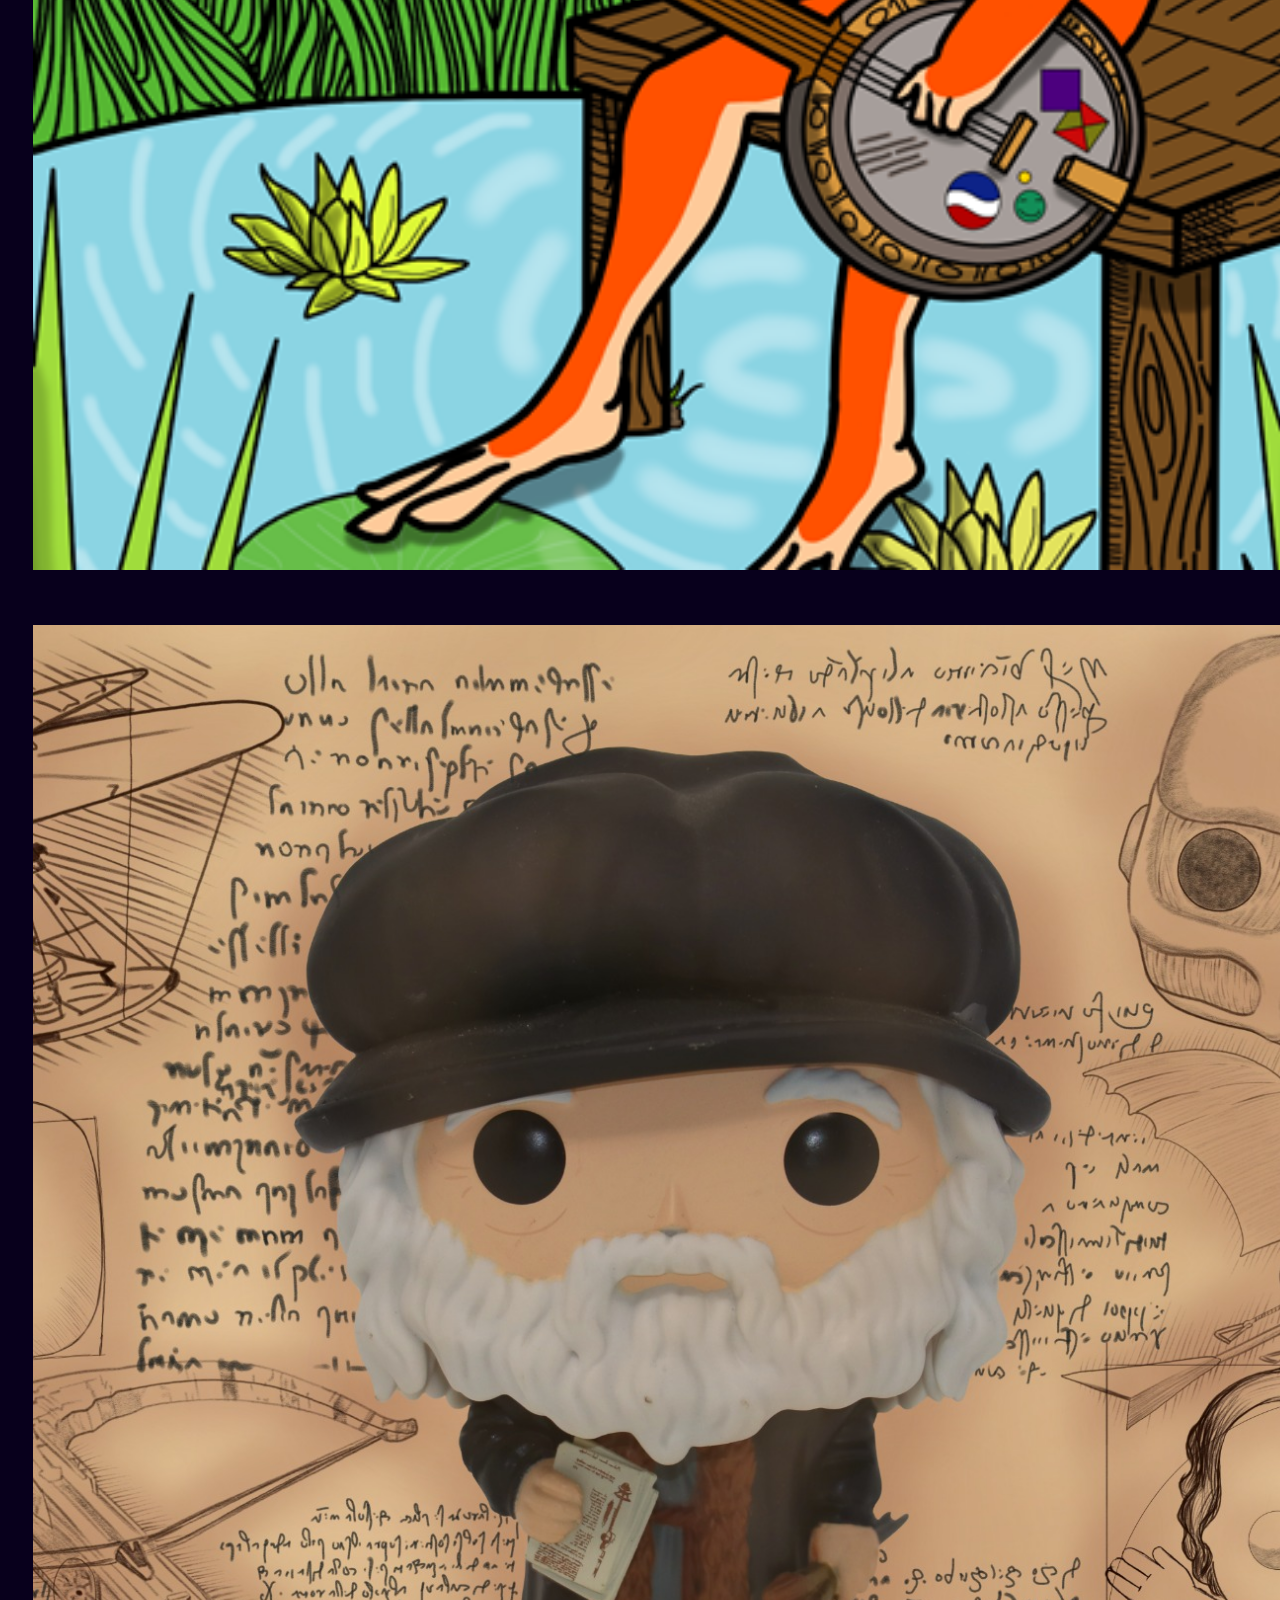
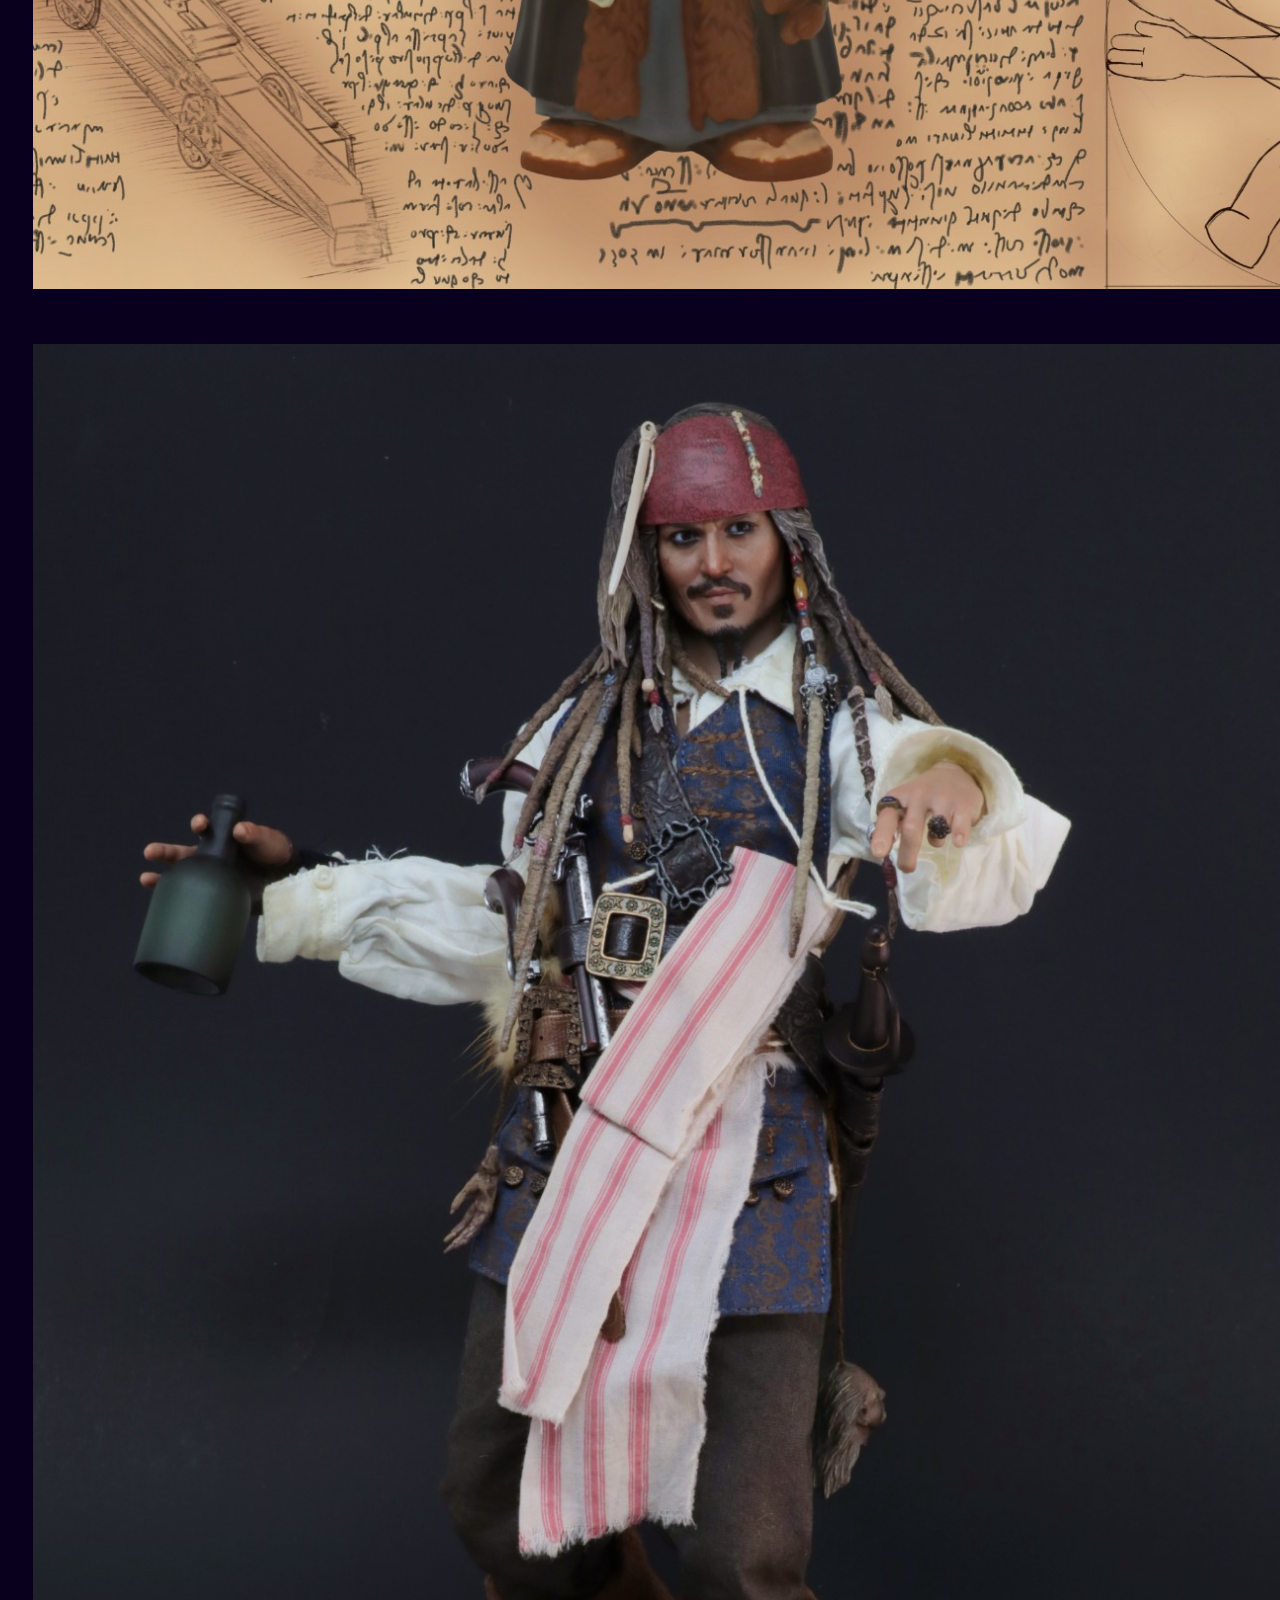
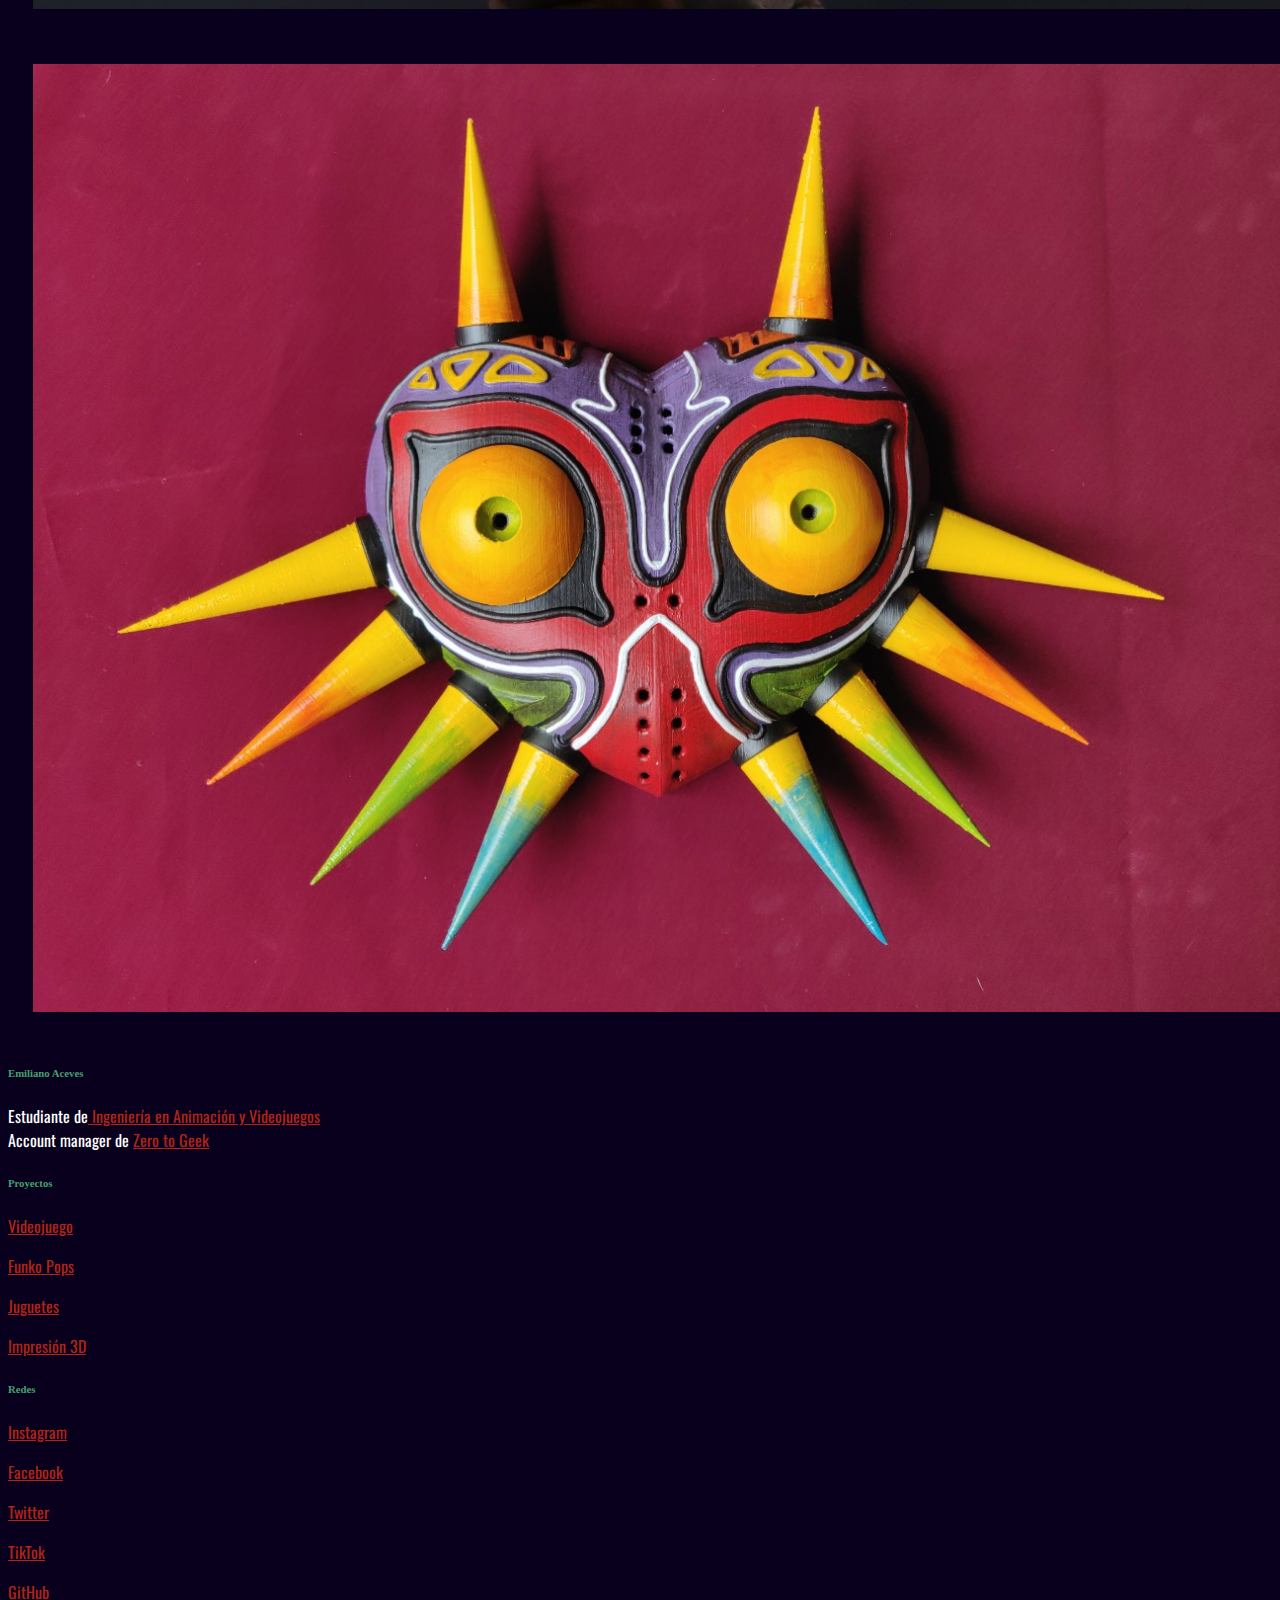
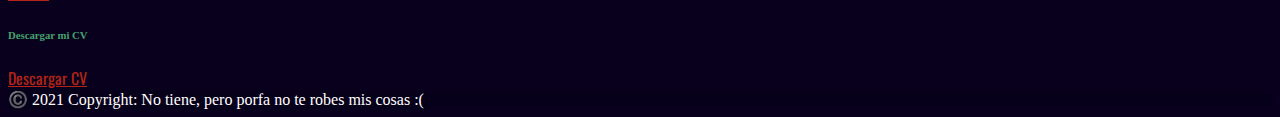
<file: pages/portfolio.html>
<!DOCTYPE html>
<html lang="en">
  <head>
    <meta charset="utf-8" />
    <meta name="viewport" content="width=device-width, initial-scale=1" />

    <link
      href="https://cdn.jsdelivr.net/npm/bootstrap@5.1.1/dist/css/bootstrap.min.css"
      rel="stylesheet"
      integrity="sha384-F3w7mX95PdgyTmZZMECAngseQB83DfGTowi0iMjiWaeVhAn4FJkqJByhZMI3AhiU"
      crossorigin="anonymous"
    />
    <link rel="stylesheet" href="../css/styles.css" />
    <title>Nano | Portafolio</title>
    <link rel="icon" type="image/png" href="../img/Z02_geek.png" id="icono" />
  </head>
  <link rel="icon" type="image/png" href="img/Z02_geek.png" id="icono" />
  <body>
      <nav class="navbar navbar-expand-md bg-dark navbar-dark">
          <div class="container-fluid">
            <a class="navbar-brand" href="#">Menú</a>
            <button class="navbar-toggler" type="button" data-bs-toggle="collapse" data-bs-target="#navbarNav" aria-controls="navbarNav" aria-expanded="false" aria-label="Toggle navigation">
                <span class="navbar-toggler-icon"></span>
              </button>
              <div class="collapse navbar-collapse" id="navbarNav">
                <ul class="navbar-nav">
                    <li class="nav-item">
                        <a class="nav-link" href="../index.html">Inicio</a>
                    </li>
                  <li class="nav-item">
                      <a class="nav-link" href="cv.html">CV</a>
                  </li>
                  <li class="nav-item">
                      <a class="nav-link" href="links.html">Linktree</a>
                  </li>
                  <li class="nav-item">
                      <a class="nav-link" href="contact.html">Contacto</a>
                  </li>
                  <li class="nav-item">
                      <a class="nav-link" href="#">Portafolio</a>
                  </li>
              </ul>
            </div>
          </div>
        </nav>
  </br>
    <h1>Portafolio</h1>
    <div class="container-fluid">
      <div class="container">
        <div class="row">
          <div class="col-md-3"></div>
          <div class="col-md-6">
            <a href="https://www.instagram.com/z02_geek/?hl=es"
              ><img src="../img/LogoZ02Geek.png" id="logo"
            /></a>
          </div>
        </div>
        <div class="row">
          <div class="col-md-3"></div>
          <div class="col-md-2">
            <a href="huasteca.html"
              ><img src="../img/RanaldoCuadro.png" id="logo" data-toggle="tooltip" title="Videojuego"
            /></a>
          </div>
          <div class="col-md-2">
            <a href="funko.html"
              ><img src="../img/funkos/DaVinci.jpg" id="logo" data-toggle="tooltip" title="Fotografía a Funko Pop"
            /></a>
          </div>
          <div class="col-md-2">
            <a href="juguetes.html"
              ><img src="../img/maqueta/JackSparrow.jpeg" id="logo" data-toggle="tooltip" title="Fotografía a Maqueta"
            /></a>
          </div>
        </div>
        <div class="row">
          <div class="col-md-3"></div>
          <div class="col-md-2"></div>
          <div class="col-md-2">
            <a href="impresion.html"
              ><img src="../img/3D/Majoras.jpeg" id="logo" data-toggle="tooltip" title="Impresión 3D"
            /></a>
          </div>
          <div class="col-md-2"></div>
        </div>
      </div>
    </div>
    <footer class="text-center text-lg-start bg-dark text-muted">
        <section class="">
          <div class="container text-center text-md-start mt-5">
            <div class="row mt-3">
              <div class="col-md-3 col-lg-4 col-xl-3 mx-auto mb-4">
                <h6 class="text-uppercase fw-bold mb-4">
                  <i class="fas fa-gem me-3"></i>Emiliano Aceves
                </h6>
                <p>
                    Estudiante de<a
                    href="https://www.up.edu.mx/es/licenciatura/mex/ingenieria-en-animacion-y-videojuegos"
                    target="_blank"
                    class="text-reset"
                    > Ingeniería en Animación y Videojuegos</a
                  > </br> Account manager de <a
                  href="https://instagram.com/z02_geek?utm_medium=copy_link"
                  target="_blank"
                  class="text-reset"
                  >Zero to Geek</a
                >
                </p>
              </div>
              <div class="col-md-2 col-lg-2 col-xl-2 mx-auto mb-4">
                <h6 class="text-uppercase fw-bold mb-4">
                  Proyectos
                </h6>
                <p>
                  <a href="huasteca.html" class="text-reset">Videojuego</a>
                </p>
                <p>
                  <a href="funko" class="text-reset">Funko Pops</a>
                </p>
                <p>
                  <a href="juguetes.html" class="text-reset">Juguetes</a>
                </p>
                <p>
                  <a href="impresion.html" class="text-reset">Impresión 3D</a>
                </p>
              </div>
              <div class="col-md-3 col-lg-2 col-xl-2 mx-auto mb-4">
                <!-- Links -->
                <h6 class="text-uppercase fw-bold mb-4">
                  Redes
                </h6>
                <p>
                  <a href="https://instagram.com/z02_geek?utm_medium=copy_link" target="_blank" class="text-reset">Instagram</a>
                </p>
                <p>
                  <a href="https://www.facebook.com/Zero-to-Geek-100413785680915/" target="_blank" class="text-reset">Facebook</a>
                </p>
                <p>
                  <a href="https://twitter.com/z02_geek" target="_blank" class="text-reset">Twitter</a>
                </p>
                <p>
                  <a href="https://www.tiktok.com/@z02_geek?lang=es" target="_blank" class="text-reset">TikTok</a>
                </p>
                <p>
                  <a href="https://github.com/NanoAceves" target="_blank" class="text-reset">GitHub</a>
                </p>
              </div>
              <div class="col-md-4 col-lg-3 col-xl-3 mx-auto mb-md-0 mb-4">
                <h6 class="text-uppercase fw-bold mb-4">
                  Descargar mi CV
                </h6>
                <a href="../pdfs/MiCV.pdf" class="text-reset" download>
                  Descargar CV
                  </a>
              </div>
            </div>
          </div>
        </section>
        <div class="text-center p-4" style="background-color: rgba(0, 0, 0, 0.05);">
          ©️ 2021 Copyright: No tiene, pero porfa no te robes mis cosas :(
        </div>
      </footer>
    <script
      src="https://cdn.jsdelivr.net/npm/bootstrap@5.1.1/dist/js/bootstrap.bundle.min.js"
      integrity="sha384-/bQdsTh/da6pkI1MST/rWKFNjaCP5gBSY4sEBT38Q/9RBh9AH40zEOg7Hlq2THRZ"
      crossorigin="anonymous"
    ></script>
  </body>
</html>
</file>
<file: css/styles.css>
@import url("https://fonts.googleapis.com/css2?family=Oswald:wght@300&display=swap");
@import url("https://fonts.googleapis.com/css2?family=Bebas+Neue&family=Oswald:wght@300&display=swap");
* {
  color: white;
}
body {
  background-image: url("../img/background.jpg_large");
  background-repeat: no-repeat;
  background-attachment: fixed;
  background-size: cover;
}
#perfil {
  width: 60%;
  height: auto;
  border-radius: 50%;
  text-align: center;
  display: block;
}
#icono {
  border-radius: 50%;
}
#logo {
  width: 100%;
  height: auto;
  margin: 25px;
}
a {
  font-family: "Oswald", sans-serif;
  color: #b32416;
}
body {
  background-color: #08001c;
}
h1,
h2,
h3,
h4 {
  color: #cbb697;
}
h5,
h6 {
  color: #45a06e;
}
h1 {
  font-family: "Bebas Neue", cursive;
}
p,
h3 {
  font-family: "Oswald", sans-serif;
}
#links {
  text-align: center;
  text-decoration: none;
  color: white;
  background-color: rgba(255, 255, 255, 0.4);
  padding: 20px;
  display: block;
  margin: 10px 20%;
  border-radius: 15px;
}
#fotoLinks {
  max-width: 200px;
  margin: 30px;
  border-radius: 50%;
  text-align: center;
}
input {
  color: white;
}
option {
  color: black;
}
#CVdescargar {
  text-align: center;
  text-decoration: none;
  color: white;
  background-color: rgba(255, 255, 255, 0.4);
  padding: 20px;
  display: block;
  margin: 10px 20%;
  border-radius: 15px;
}
video {
  width: 100%;
  height: auto;
  margin: 25px;
}
#animaciones {
  width: 100%;
  height: auto;
  margin: 25px;
}
.projectView img {
  position: relative;
  object-fit: cover;
  max-width: 600px;
  height: auto;
}
#cvcv {
  width: 70%;
  height: auto;
  text-align: center;
}
</file>
